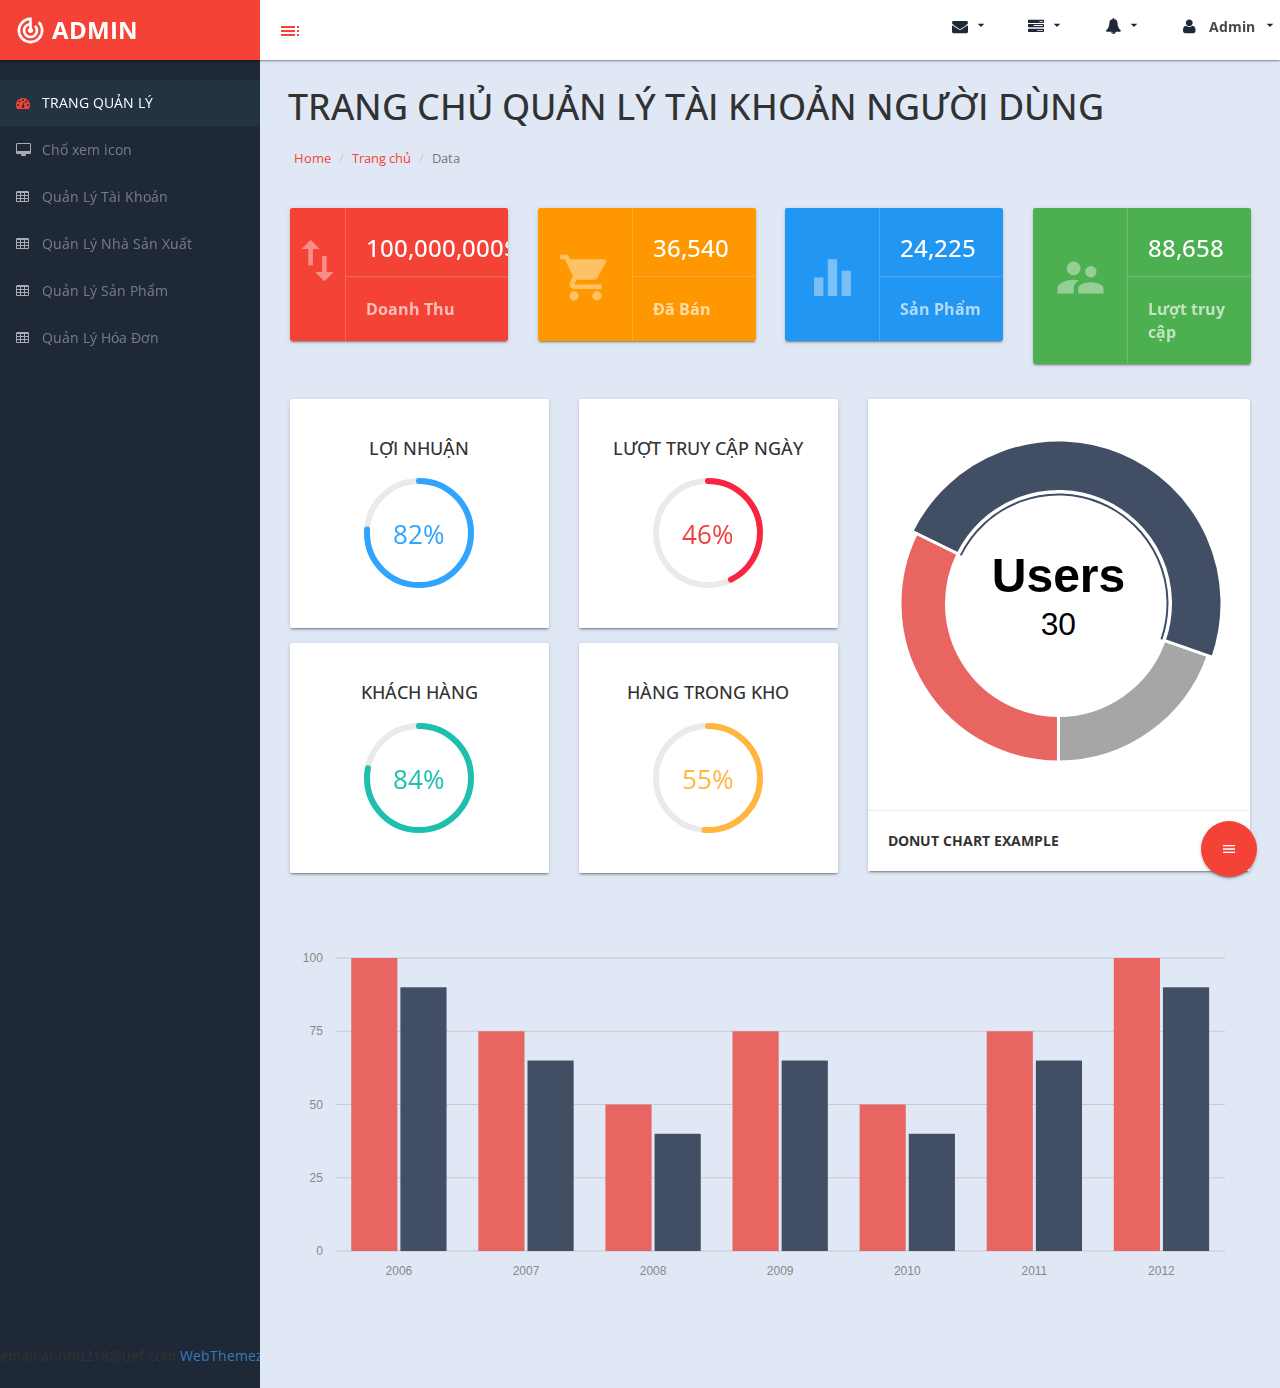
<file: Giao diện người dùng/index.html>
﻿<!DOCTYPE html>
<html xmlns="http://www.w3.org/1999/xhtml"> 
<head>
    <meta charset="utf-8" />
    <meta name="viewport" content="width=device-width, initial-scale=1.0" />
    <title>Admin</title> 
	<link href="https://fonts.googleapis.com/icon?family=Material+Icons" rel="stylesheet">
	<link rel="stylesheet" href="assets/materialize/css/materialize.min.css" media="screen,projection" />
    <!-- Bootstrap Styles-->
    <link href="assets/css/bootstrap.css" rel="stylesheet" />
    <!-- FontAwesome Styles-->
    <link href="assets/css/font-awesome.css" rel="stylesheet" />
    <!-- Morris Chart Styles-->
    <link href="assets/js/morris/morris-0.4.3.min.css" rel="stylesheet" />
    <!-- Custom Styles-->
    <link href="assets/css/custom-styles.css" rel="stylesheet" />
    <!-- Google Fonts-->
    <link href='http://fonts.googleapis.com/css?family=Open+Sans' rel='stylesheet' type='text/css' />
    <link rel="stylesheet" href="assets/js/Lightweight-Chart/cssCharts.css"> 
</head>

<body>
    <div id="wrapper">
        <nav class="navbar navbar-default top-navbar" role="navigation">
            <div class="navbar-header">
                <button type="button" class="navbar-toggle waves-effect waves-dark" data-toggle="collapse" data-target=".sidebar-collapse">
                    <span class="sr-only">Toggle navigation</span>
                    <span class="icon-bar"></span>
                    <span class="icon-bar"></span>
                    <span class="icon-bar"></span>
                </button>
                <a class="navbar-brand waves-effect waves-dark" href="index.html"><i class="large material-icons">track_changes</i> <strong>ADMIN</strong></a>
				
		<div id="sideNav" href=""><i class="material-icons dp48">toc</i></div>
            </div>

            <ul class="nav navbar-top-links navbar-right"> 
				<li><a class="dropdown-button waves-effect waves-dark" href="#!" data-activates="dropdown4"><i class="fa fa-envelope fa-fw"></i> <i class="material-icons right">arrow_drop_down</i></a></li>				
				<li><a class="dropdown-button waves-effect waves-dark" href="#!" data-activates="dropdown3"><i class="fa fa-tasks fa-fw"></i> <i class="material-icons right">arrow_drop_down</i></a></li>
				<li><a class="dropdown-button waves-effect waves-dark" href="#!" data-activates="dropdown2"><i class="fa fa-bell fa-fw"></i> <i class="material-icons right">arrow_drop_down</i></a></li>
				  <li><a class="dropdown-button waves-effect waves-dark" href="#!" data-activates="dropdown1"><i class="fa fa-user fa-fw"></i> <b>Admin</b> <i class="material-icons right">arrow_drop_down</i></a></li>
            </ul>
        </nav>
		<!-- Dropdown Structure -->
<ul id="dropdown1" class="dropdown-content">
<li><a href="#"><i class="fa fa-user fa-fw"></i> Thông tin cá nhân</a>
</li>
<li><a href="#"><i class="fa fa-gear fa-fw"></i> Cài đặt</a>
</li> 
<li><a href="#"><i class="fa fa-sign-out fa-fw"></i> Đăng Xuất</a>
</li>
</ul>
<ul id="dropdown2" class="dropdown-content w250">
  <li>
                                <div>
                                    <i class="fa fa-comment fa-fw"></i> New Comment
                                    <span class="pull-right text-muted small">4 min</span>
                                </div>
                            </a>
                        </li>
                        <li class="divider"></li>
                        <li>
                                <div>
                                    <i class="fa fa-twitter fa-fw"></i> 3 New Followers
                                    <span class="pull-right text-muted small">12 min</span>
                                </div>
                            </a>
                        </li>
                        <li class="divider"></li>
                        <li>
                                <div>
                                    <i class="fa fa-envelope fa-fw"></i> Message Sent
                                    <span class="pull-right text-muted small">4 min</span>
                                </div>
                            </a>
                        </li>
                        <li class="divider"></li>
                        <li>
                                <div>
                                    <i class="fa fa-tasks fa-fw"></i> New Task
                                    <span class="pull-right text-muted small">4 min</span>
                                </div>
                            </a>
                        </li>
                        <li class="divider"></li>
                        <li>
                                <div>
                                    <i class="fa fa-upload fa-fw"></i> Server Rebooted
                                    <span class="pull-right text-muted small">4 min</span>
                                </div>
                            </a>
                        </li>
                        <li class="divider"></li>
                        <li>
                            <a class="text-center" href="#">
                                <strong>See All Alerts</strong>
                                <i class="fa fa-angle-right"></i>
                            </a>
                        </li>
</ul>
<ul id="dropdown3" class="dropdown-content dropdown-tasks w250">
<li>
		<a href="#">
			<div>
				<p>
					<strong>Task 1</strong>
					<span class="pull-right text-muted">60% Complete</span>
				</p>
				<div class="progress progress-striped active">
					<div class="progress-bar progress-bar-success" role="progressbar" aria-valuenow="60" aria-valuemin="0" aria-valuemax="100" style="width: 60%">
						<span class="sr-only">60% Complete (success)</span>
					</div>
				</div>
			</div>
		</a>
	</li>
	<li class="divider"></li>
	<li>
		<a href="#">
			<div>
				<p>
					<strong>Task 2</strong>
					<span class="pull-right text-muted">28% Complete</span>
				</p>
				<div class="progress progress-striped active">
					<div class="progress-bar progress-bar-info" role="progressbar" aria-valuenow="28" aria-valuemin="0" aria-valuemax="100" style="width: 28%">
						<span class="sr-only">28% Complete</span>
					</div>
				</div>
			</div>
		</a>
	</li>
	<li class="divider"></li>
	<li>
		<a href="#">
			<div>
				<p>
					<strong>Task 3</strong>
					<span class="pull-right text-muted">60% Complete</span>
				</p>
				<div class="progress progress-striped active">
					<div class="progress-bar progress-bar-warning" role="progressbar" aria-valuenow="60" aria-valuemin="0" aria-valuemax="100" style="width: 60%">
						<span class="sr-only">60% Complete (warning)</span>
					</div>
				</div>
			</div>
		</a>
	</li>
	<li class="divider"></li>
	<li>
		<a href="#">
			<div>
				<p>
					<strong>Task 4</strong>
					<span class="pull-right text-muted">85% Complete</span>
				</p>
				<div class="progress progress-striped active">
					<div class="progress-bar progress-bar-danger" role="progressbar" aria-valuenow="85" aria-valuemin="0" aria-valuemax="100" style="width: 85%">
						<span class="sr-only">85% Complete (danger)</span>
					</div>
				</div>
			</div>
		</a>
	</li>
	<li class="divider"></li>
	<li>
</ul>   
<ul id="dropdown4" class="dropdown-content dropdown-tasks w250 taskList">
  <li>
                                <div>
                                    <strong>John Doe</strong>
                                    <span class="pull-right text-muted">
                                        <em>Today</em>
                                    </span>
                                </div>
                                <p>Lorem Ipsum has been the industry's standard dummy text ever since the 1500s...</p>
                            </a>
                        </li>
                        <li class="divider"></li>
                        <li>
                                <div>
                                    <strong>John Smith</strong>
                                    <span class="pull-right text-muted">
                                        <em>Yesterday</em>
                                    </span>
                                </div>
                                <p>Lorem Ipsum has been the industry's standard dummy text ever since an kwilnw...</p>
                            </a>
                        </li>
                        <li class="divider"></li>
                        <li>
                            <a href="#">
                                <div>
                                    <strong>John Smith</strong>
                                    <span class="pull-right text-muted">
                                        <em>Yesterday</em>
                                    </span>
                                </div>
                                <p>Lorem Ipsum has been the industry's standard dummy text ever since the...</p>
                            </a>
                        </li>
                        <li class="divider"></li>
                        <li>
                            <a class="text-center" href="#">
                                <strong>Read All Messages</strong>
                                <i class="fa fa-angle-right"></i>
                            </a>
                        </li>
</ul>  
	   <!--/. NAV TOP  -->
        <nav class="navbar-default navbar-side" role="navigation">
            <div class="sidebar-collapse">
                <ul class="nav" id="main-menu">

                    <li>
                        <a class="active-menu waves-effect waves-dark" href="index.html"><i class="fa fa-dashboard"></i> TRANG QUẢN LÝ </a>
                    </li>
                    <li>
                        <a href="ui-elements.html" class="waves-effect waves-dark"><i class="fa fa-desktop"></i> Chổ xem icon</a>
                    </li>
                    <!-- trang dữ liệu kiểu biểu đồ bản -->
				<!-- 	<li>
                        <a href="chart.html" class="waves-effect waves-dark"><i class="fa fa-bar-chart-o"></i> Charts</a>
                    </li>
                     -->

                     <!-- trang table and panels -->
                    <!-- <li>
                        <a href="tab-panel.html" class="waves-effect waves-dark"><i class="fa fa-qrcode"></i> Tabs & Panels</a>
                    </li>
                     -->


                    <li>
                        <a href="quanlytaikhoan.html" class="waves-effect waves-dark"><i class="fa fa-table"></i> Quản Lý Tài Khoản</a>
                    </li>

                    <li>
                        <a href="quanlynhasanxuat.html" class="waves-effect waves-dark"><i class="fa fa-table"></i> Quản Lý Nhà Sản Xuất </a>
                    </li>

                    <li>
                        <a href="quanlysanpham.html" class="waves-effect waves-dark"><i class="fa fa-table"></i> Quản Lý Sản Phẩm</a>
                    </li>
                    <li>
                        <a href="quanlyhoadon.html" class="waves-effect waves-dark"><i class="fa fa-table"></i> Quản Lý Hóa Đơn</a>
                    </li>
                    

                    <!-- trang form -->

                   <!--  <li>
                        <a href="form.html" class="waves-effect waves-dark"><i class="fa fa-edit"></i> Forms </a>
                    </li> -->



 						<!-- TRANG DẠNG SỔ XUỐNG -->
<!-- 
                    <li>
                        <a href="#" class="waves-effect waves-dark"><i class="fa fa-sitemap"></i> Multi-Level Dropdown<span class="fa arrow"></span></a>
                        <ul class="nav nav-second-level">
                            <li>
                                <a href="#">Second Level Link</a>
                            </li>
                            <li>
                                <a href="#">Second Level Link</a>
                            </li>
                            <li>
                                <a href="#">Second Level Link<span class="fa arrow"></span></a>
                                <ul class="nav nav-third-level">
                                    <li>
                                        <a href="#">Third Level Link</a>
                                    </li>
                                    <li>
                                        <a href="#">Third Level Link</a>
                                    </li>
                                    <li>
                                        <a href="#">Third Level Link</a>
                                    </li>

                                </ul>

                            </li>
                        </ul>
                    </li> -->



                   	<!-- trang trống dùng để thêm tính năng nếu cần -->
                    <!-- <li>
                        <a href="empty.html" class="waves-effect waves-dark"><i class="fa fa-fw fa-file"></i> TRANG TRỐNG</a>
                    </li> -->
                </ul>

            </div>

        </nav>
        <!-- /. NAV SIDE  -->
      
		<div id="page-wrapper">
		  <div class="header"> 
                        <h1 class="page-header">
                           TRANG CHỦ QUẢN LÝ TÀI KHOẢN NGƯỜI DÙNG
                        </h1>
						<ol class="breadcrumb">
					  <li><a href="#">Home</a></li>
					  <li><a href="#">Trang chủ</a></li>
					  <li class="active">Data</li>
					</ol> 
									
		</div>
            <div id="page-inner">

			<div class="dashboard-cards"> 
                <div class="row">
                    <div class="col-xs-12 col-sm-6 col-md-3">
					
						<div class="card horizontal cardIcon waves-effect waves-dark">
						<div class="card-image red">
						<i class="material-icons dp48">import_export</i>
						</div>
						<div class="card-stacked red">
						<div class="card-content">
						<h3>100,000,000$</h3> 
						</div>
						<div class="card-action">
						<strong>Doanh Thu</strong>
						</div>
						</div>
						</div>
	 
                    </div>
                    <div class="col-xs-12 col-sm-6 col-md-3">
					
						<div class="card horizontal cardIcon waves-effect waves-dark">
						<div class="card-image orange">
						<i class="material-icons dp48">shopping_cart</i>
						</div>
						<div class="card-stacked orange">
						<div class="card-content">
						<h3>36,540</h3> 
						</div>
						<div class="card-action">
						<strong>Đã Bán</strong>
						</div>
						</div>
						</div> 
                    </div>
                    <div class="col-xs-12 col-sm-6 col-md-3">
					
							<div class="card horizontal cardIcon waves-effect waves-dark">
						<div class="card-image blue">
						<i class="material-icons dp48">equalizer</i>
						</div>
						<div class="card-stacked blue">
						<div class="card-content">
						<h3>24,225</h3> 
						</div>
						<div class="card-action">
						<strong>Sản Phẩm</strong>
						</div>
						</div>
						</div> 
						 
                    </div>
                    <div class="col-xs-12 col-sm-6 col-md-3">
					
					<div class="card horizontal cardIcon waves-effect waves-dark">
						<div class="card-image green">
						<i class="material-icons dp48">supervisor_account</i>
						</div>
						<div class="card-stacked green">
						<div class="card-content">
						<h3>88,658</h3> 
						</div>
						<div class="card-action">
						<strong>Lượt truy cập</strong>
						</div>
						</div>
						</div> 
						 
                    </div>
                </div>
			   </div>
				<!-- /. ROW  --> 
				<div class="row">
					<div class="col-xs-12 col-sm-12 col-md-7"> 
					<div class="cirStats">
						  	<div class="row">
								<div class="col-xs-12 col-sm-6 col-md-6"> 
										<div class="card-panel text-center">
											<h4>Lợi Nhuận</h4>
											<div class="easypiechart" id="easypiechart-blue" data-percent="82" ><span class="percent">82%</span>
											</div> 
										</div>
								</div>
								<div class="col-xs-12 col-sm-6 col-md-6"> 
										<div class="card-panel text-center">
											<h4>lượt truy cập ngày</h4>
											<div class="easypiechart" id="easypiechart-red" data-percent="46" ><span class="percent">46%</span>
											</div>
										</div>
								</div>
								<div class="col-xs-12 col-sm-6 col-md-6"> 
										<div class="card-panel text-center">
											<h4>Khách hàng</h4>
											<div class="easypiechart" id="easypiechart-teal" data-percent="84" ><span class="percent">84%</span>
											</div> 
										</div>
								</div>
								<div class="col-xs-12 col-sm-6 col-md-6"> 
										<div class="card-panel text-center">
											<h4>Hàng trong kho</h4>
											<div class="easypiechart" id="easypiechart-orange" data-percent="55" ><span class="percent">55%</span>
											</div>
										</div>
								</div>  
							</div>
						</div>							
						</div><!--/.row-->
						<div class="col-xs-12 col-sm-12 col-md-5"> 
						     <div class="row">
									<div class="col-xs-12"> 
									<div class="card">
										<div class="card-image donutpad">
										  <div id="morris-donut-chart"></div>
										</div> 
										<div class="card-action">
										  <b>Donut Chart Example</b>
										</div>
									</div>	
								</div>
							 </div>
						</div>
					</div>
					
		 
				<div class="col-md-5"> 
						<div class="card">
						<div class="card-image">
						
						</div> 
						</div>
						</div>
						
					  <div id="morris-bar-chart"></div>	
				

               
				<div class="row">
				<div class="col-md-12">
				</div>		
				</div> 	
                <!-- /. ROW  -->
         
	<div class="card">
	</li>
  </ul>
					 </div>  
					</div>	 
					
                       

                    </div>
                </div>
                <!-- /. ROW  -->
			   <div class="fixed-action-btn horizontal click-to-toggle">
    <a class="btn-floating btn-large red">
      <i class="material-icons">menu</i>
    </a>
    <ul>
      <li><a class="btn-floating red"><i class="material-icons">track_changes</i></a></li>
      <li><a class="btn-floating yellow darken-1"><i class="material-icons">format_quote</i></a></li>
      <li><a class="btn-floating green"><i class="material-icons">publish</i></a></li>
      <li><a class="btn-floating blue"><i class="material-icons">attach_file</i></a></li>
    </ul>
  </div>
		
				<footer>
					<p>email:anhnd218@uef.com <a href="https://webthemez.com/admin-template/">WebThemez.com</a></p>
				
        
				</footer>
            </div>
            <!-- /. PAGE INNER  -->
        </div>
        <!-- /. PAGE WRAPPER  -->
    </div>
    <!-- /. WRAPPER  -->
    <!-- JS Scripts-->
    <!-- jQuery Js -->
    <script src="assets/js/jquery-1.10.2.js"></script>
	
	<!-- Bootstrap Js -->
    <script src="assets/js/bootstrap.min.js"></script>
	
	<script src="assets/materialize/js/materialize.min.js"></script>
	
    <!-- Metis Menu Js -->
    <script src="assets/js/jquery.metisMenu.js"></script>
    <!-- Morris Chart Js -->
    <script src="assets/js/morris/raphael-2.1.0.min.js"></script>
    <script src="assets/js/morris/morris.js"></script>
	
	
	<script src="assets/js/easypiechart.js"></script>
	<script src="assets/js/easypiechart-data.js"></script>
	
	 <script src="assets/js/Lightweight-Chart/jquery.chart.js"></script>
	
    <!-- Custom Js -->
    <script src="assets/js/custom-scripts.js"></script> 
 

</body>

</html>
</file>
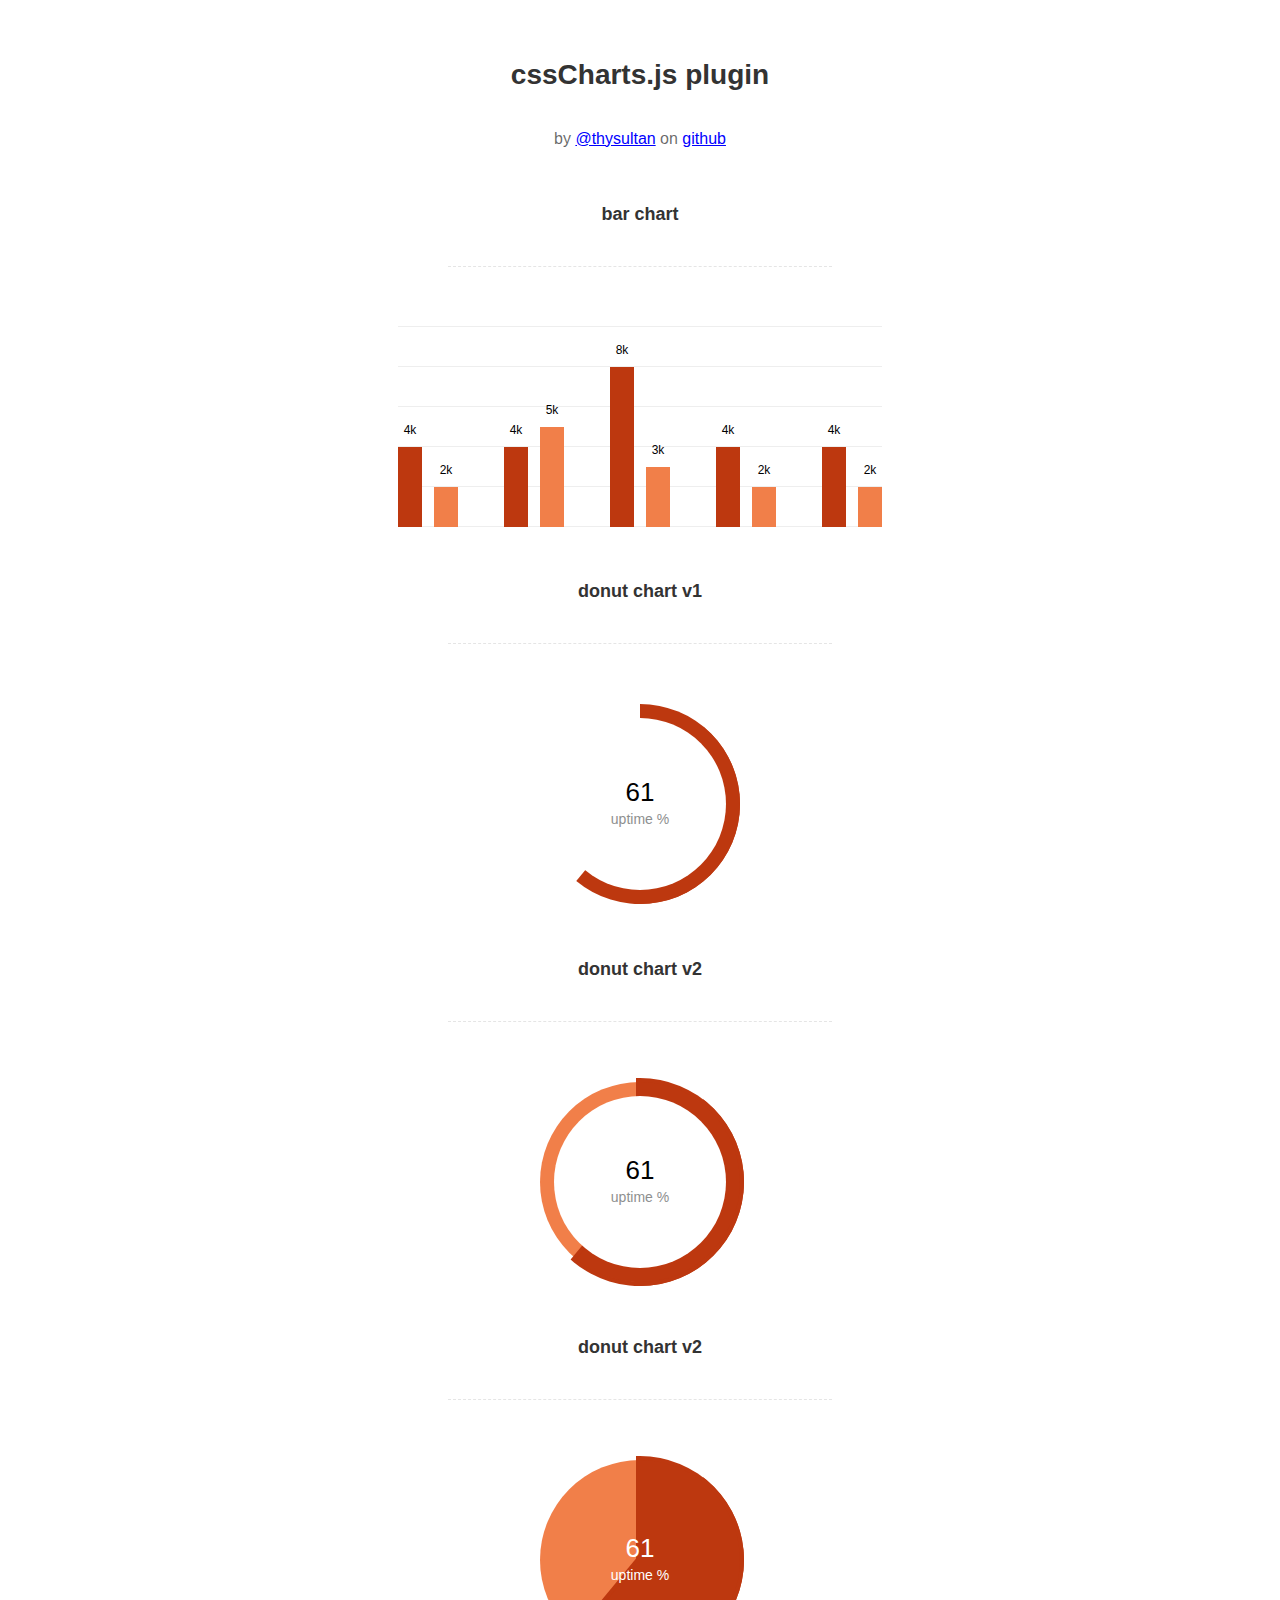
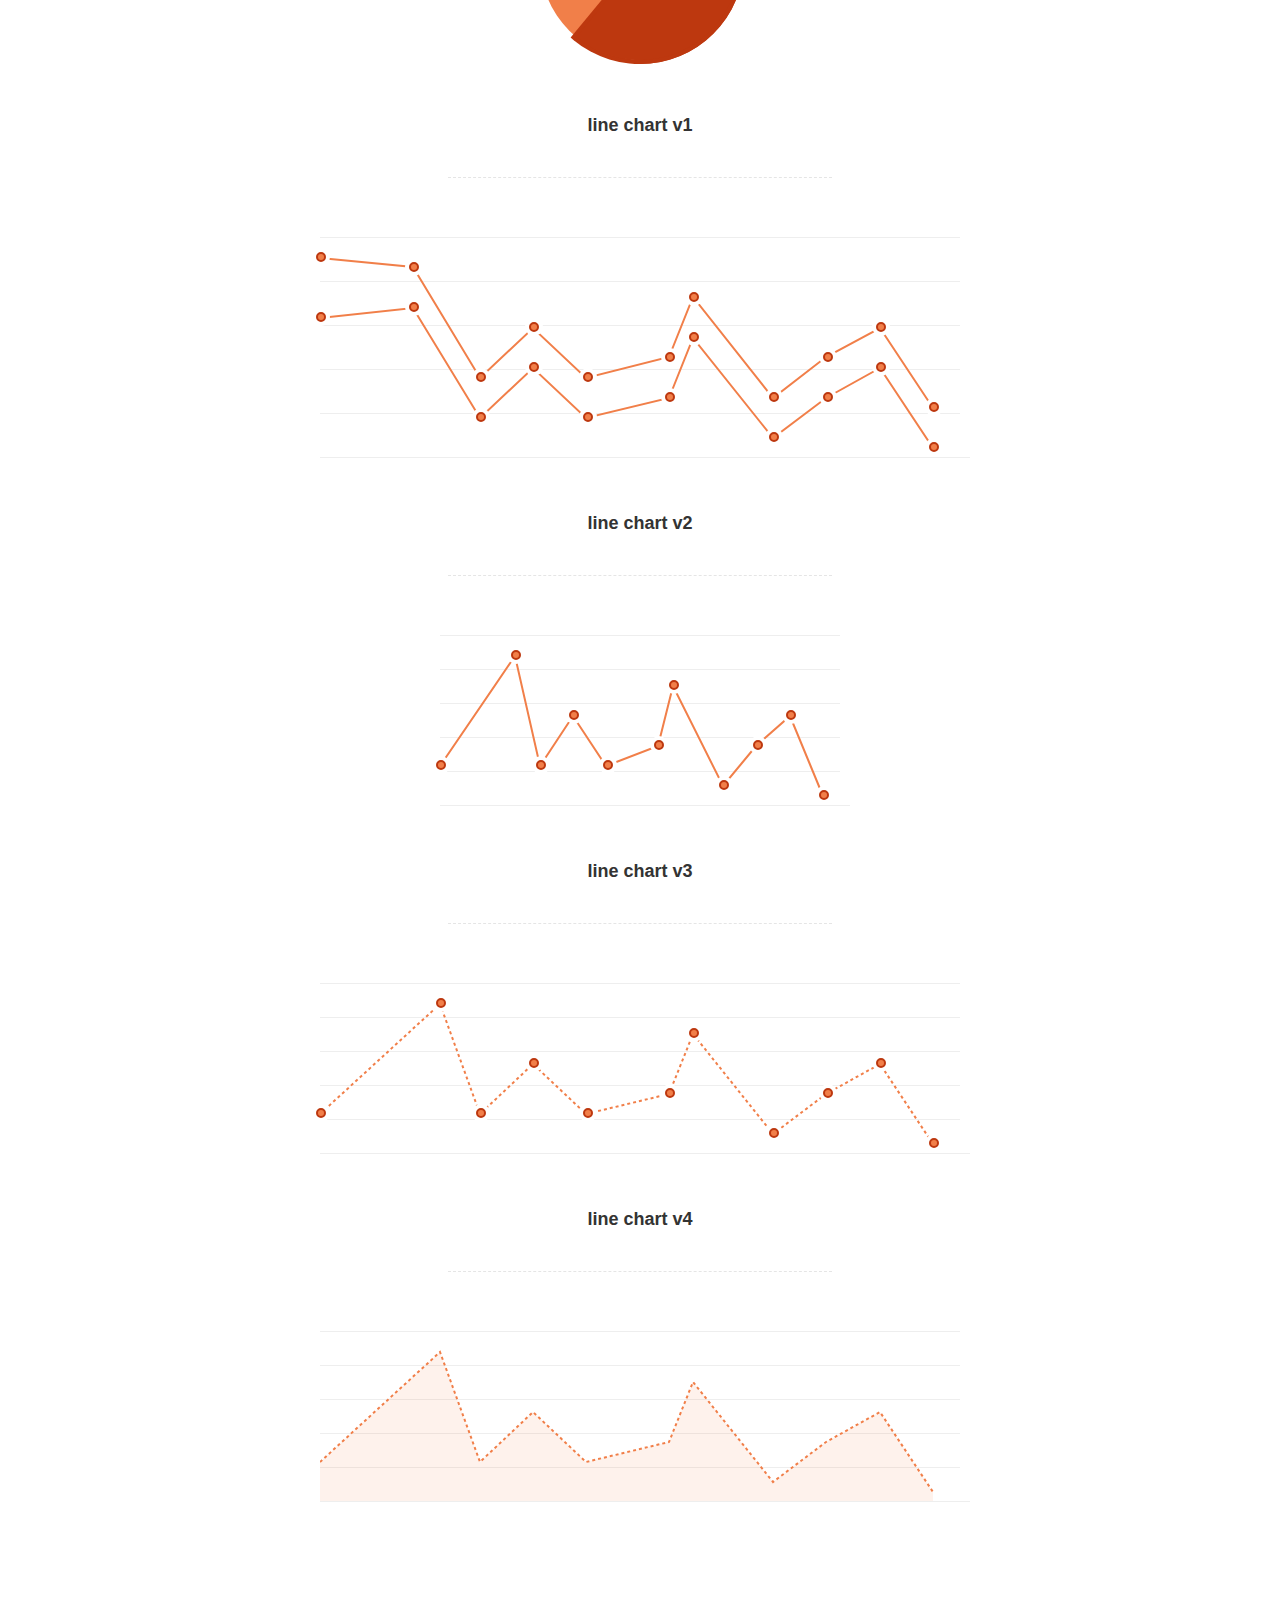
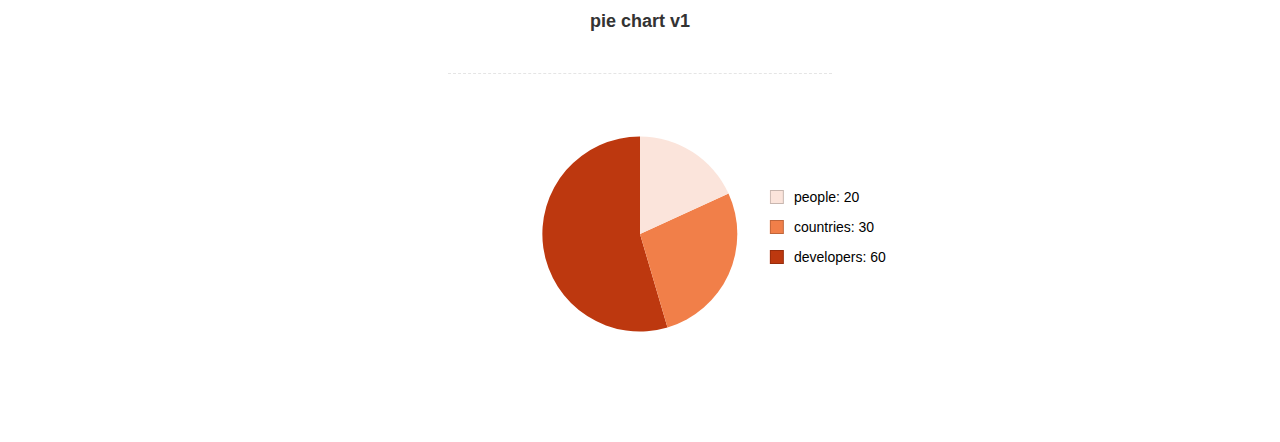
<file: Giao diện người dùng/assets/js/Lightweight-Chart/index.html>
<!doctype html>
<html>
    <head>
        <meta charset="utf-8">
        <meta name="description" content="A jquery plugin to create simple donut, bar or line charts with dom nodes, style with css.">
        <meta name="viewport" content="width=device-width, initial-scale=1">
        <title>cssCharts.js - jquery css charts</title>
        <script src="https://ajax.googleapis.com/ajax/libs/jquery/2.1.3/jquery.min.js"></script>

        <link rel="stylesheet" href="cssCharts.css">
        <script src="jquery.chart.js"></script>

        <style>
          /* page specific styles*/
          h1{text-align:center;font-family:sans-serif;font-size:28px;color:#333;padding:40px 0 0 0;}
          h2{text-align:center;font-family:sans-serif;font-size:18px;color:#333;padding:40px 0 0 0;}
          hr{width:60%;height:1px;background:none;border:none;border-bottom:1px dashed rgba(0,0,0,0.1);outline:none;margin:40px auto 60px auto;}

          .desc p{text-align:center;font-size:16px;color:rgba(0,0,0,0.6);padding:20px 0 0 0;font-family:sans-serif;}
          .desc a{color:blue;}
          .wrap{margin:0 auto;width:640px;padding-bottom:100px;}
          #line{width:400px;}
          /* page specific styles*/
        </style>
    </head>
    <body>
      <div class="wrap">

        <div class="desc">
          <h1>cssCharts.js plugin</h1><p>by
          <a href="http://twitter.com/thysultan">@thysultan</a> on
          <a href="https://github.com/sultantarimo/cssCharts.js">github</a>
        </p>
        </div>

        <h2>bar chart</h2>
        <hr>

        <div class="chart">
            <ul class="bar-chart" data-bars="[4,2],[4,5],[8,3],[4,2],[4,2]" data-max="10" data-unit="k" data-width="24"></ul>
        </div>
        <!-- data max is the 100% point of the graph -->
        <!-- set data-grid to 0 for no grid -->
        <!-- data-width is the individual bars width -->

        <h2>donut chart v1</h2>
        <hr>

        <div class="chart">
          <div class="donut-chart" data-percent="0.61" data-title="uptime %"></div>
        </div>

        <h2>donut chart v2</h2>
        <hr>

        <div class="chart">
          <div class="donut-chart fill" data-percent="0.61" data-title="uptime %"></div>
        </div>

        <h2>donut chart v2</h2>
        <hr>

        <div class="chart">
          <div class="donut-chart pie-chart fill" data-percent="0.61" data-title="uptime %"></div>
        </div>
        <!-- pie-chart class for pie chart -->
        <!-- fill class for default donut fill enabled-->

        <h2>line chart v1</h2>
        <hr>

        <div class="chart">
          <ul data-cord="[[0,70,120,160,200,262,280,340,380,420,460],[140,150,40,90,40,60,120,20,60,90,10]],[[0,70,120,160,200,262,280,340,380,420,460],[200,190,80,130,80,100,160,60,100,130,50]]"  class="line-chart"></ul>
        </div>
        <!-- multiple graphs [[x cords],[y cords]] [[x cords],[y cords]] -->

        <h2>line chart v2</h2>
        <hr>

        <div class="chart" id="line">
          <ul data-cord="[0,90,120,160,200,262,280,340,380,420,460],[40,150,40,90,40,60,120,20,60,90,10]" class="line-chart"></ul>
        </div>

        <h2>line chart v3</h2>
        <hr>

        <div class="chart dotted">
          <ul data-cord="[0,90,120,160,200,262,280,340,380,420,460],[40,150,40,90,40,60,120,20,60,90,10]" class="line-chart"></ul>
        </div>

        <h2>line chart v4</h2>
        <hr>

        <div class="chart dotted">
          <ul data-cord="[0,90,120,160,200,262,280,340,380,420,460],[40,150,40,90,40,60,120,20,60,90,10]" data-fill="1" class="line-chart no-points"></ul>
        </div>
        <!-- single graph [x cords],[y cords] -->


        <br><br><br>
        <h2>pie chart v1</h2>
        <hr>

        <div class="chart">
          <div class="pie-thychart" data-set='[["people", 20], ["countries",30], ["developers",60]]' data-colors="#FBE4DB,#F17F49,#BD380F"></div>
        </div>

      </div>

      <script>
        $(function() {
            $('.bar-chart').cssCharts({type:"bar"});
            $('.donut-chart').cssCharts({type:"donut"}).trigger('show-donut-chart');
            $('.line-chart').cssCharts({type:"line"});

            $('.pie-thychart').cssCharts({type:"pie"});
        });
      </script>
    </body>
</html>
</file>
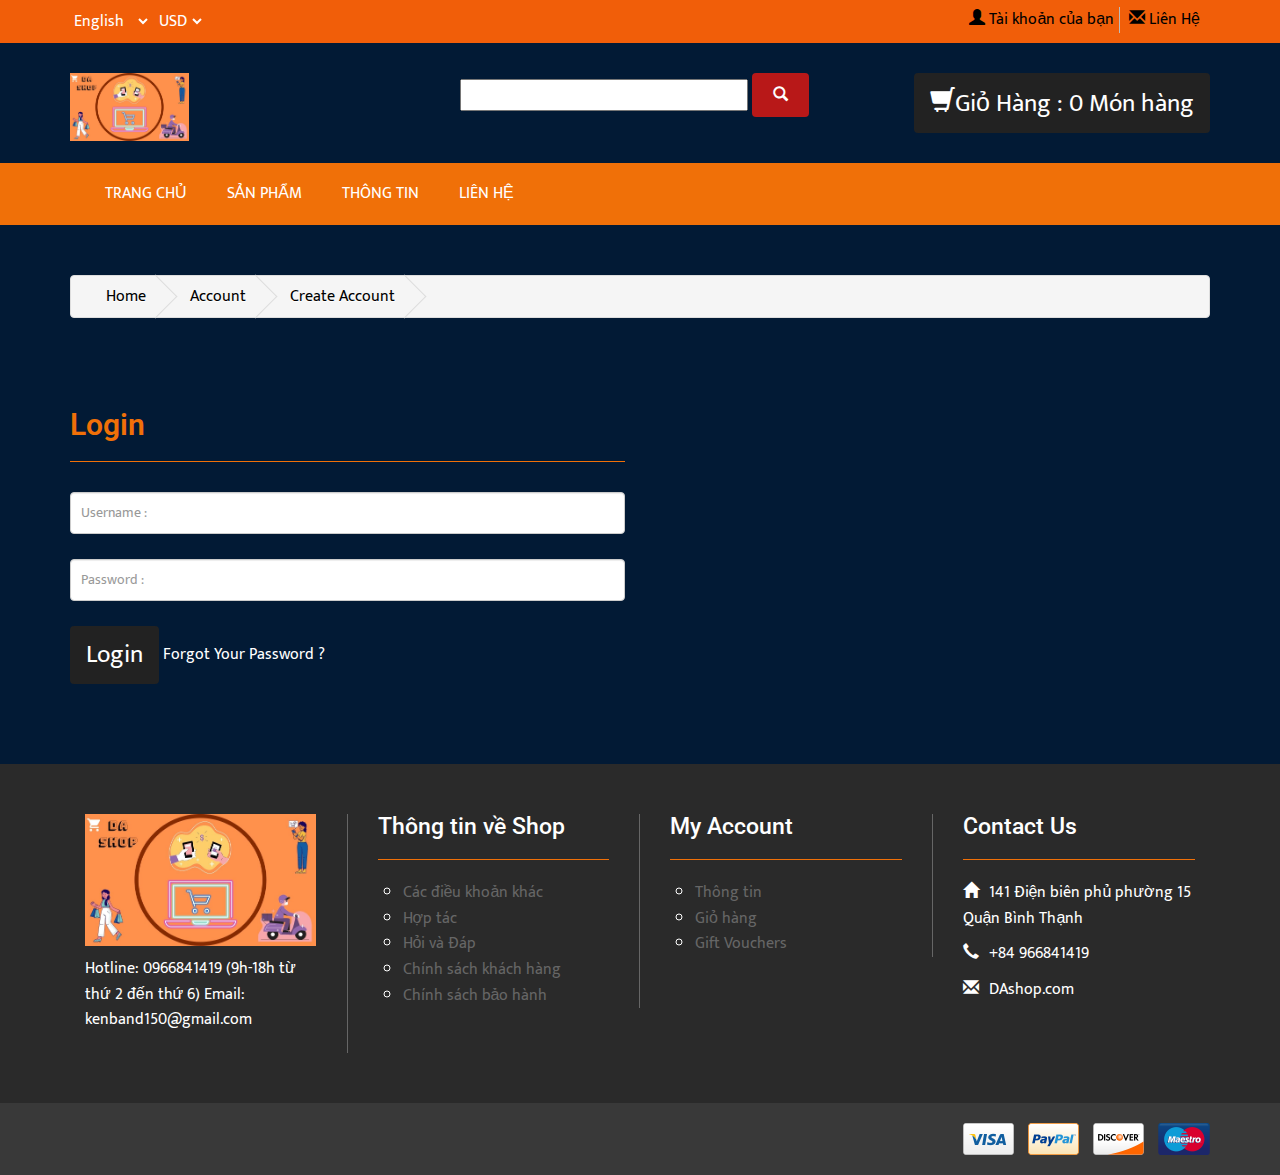
<file: account.html>
<!DOCTYPE html>
<html lang="en">
<head>
    <meta charset="utf-8" />
    <meta http-equiv="X-UA-Compatible" content="IE=edge" />
    <meta name="viewport" content="width=device-width, initial-scale=1" />
    <meta name="author" content="http://www.365bootstrap.com">
	
    <title>DA SHOP</title>
	
    <!-- Bootstrap Core CSS -->
    <link rel="stylesheet" href="css/bootstrap.min.css"  type="text/css">
	
	<!-- Custom CSS -->
    <link rel="stylesheet" href="css/style.css">
	
	
	<!-- Custom Fonts -->
    <link rel="stylesheet" href="font-awesome/css/font-awesome.min.css"  type="text/css">
    <link rel="stylesheet" href="fonts/font-slider.css" type="text/css">
	
	<!-- jQuery and Modernizr-->
	<script src="js/jquery-2.1.1.js"></script>
	
	<!-- Core JavaScript Files -->  	 
    <script src="js/bootstrap.min.js"></script>
	
	<!-- HTML5 Shim and Respond.js IE8 support of HTML5 elements and media queries -->
    <!-- WARNING: Respond.js doesn't work if you view the page via file:// -->
    <!--[if lt IE 9]>
        <script src="js/html5shiv.js"></script>
        <script src="js/respond.min.js"></script>
    <![endif]-->
</head>

<body>
	<!--Top-->
	<nav id="top">
		<div class="container">
			<div class="row">
				<div class="col-xs-6">
					<select class="language">
						<option value="English" selected>English</option>
						<option value="France">France</option>
						<option value="Germany">Germany</option>
					</select>
					<select class="currency">
						<option value="USD" selected>USD</option>
						<option value="EUR">EUR</option>
						<option value="DDD">DDD</option>
					</select>
				</div>
				<div class="col-xs-6">
					<ul class="top-link">
						<li><a href="account.html"><span class="glyphicon glyphicon-user"></span> Tài khoản của bạn</a></li>
						<li><a href="contact.html"><span class="glyphicon glyphicon-envelope"></span> Liên Hệ</a></li>
					</ul>
				</div>
			</div>
		</div>
	</nav>
	<!--Header-->
	<header class="container">
		<div class="row">
			<div class="col-md-4">
				<div id="logo"><img src="images/DA_SHOP.jpg" /></div>
			</div>
			<div class="col-md-4">
				<form class="form-search">  
					<input type="text" class="input-medium search-query">  
					<button type="submit" class="btn"><span class="glyphicon glyphicon-search"></span></button>  
				</form>
			</div>
			<div class="col-md-4">
				<div id="cart"><a class="btn btn-1" href="cart.html"><span class="glyphicon glyphicon-shopping-cart"></span>Giỏ Hàng : 0 Món hàng</a></div>
			</div>
		</div>
	</header>
	<!--Navigation-->
   <nav id="menu" class="navbar">
		<div class="container">
			<div class="navbar-header"><span id="heading" class="visible-xs">Categories</span>
			  <button type="button" class="btn btn-navbar navbar-toggle" data-toggle="collapse" data-target=".navbar-ex1-collapse"><i class="fa fa-bars"></i></button>
			</div>
			<div class="collapse navbar-collapse navbar-ex1-collapse">
				<ul class="nav navbar-nav">
					<li><a href="index.html">Trang Chủ</a></li>
					<li><a href="shopnow.html">Sản Phẩm</a></li>
					<li><a href="thongtin.html">Thông Tin</a></li>
					<li><a href="contact.html">Liên Hệ</a></li>
				</ul>	
			</div>
		</div>
	</nav>
	<!--//////////////////////////////////////////////////-->
	<!--///////////////////Account Page///////////////////-->
	<!--//////////////////////////////////////////////////-->
	<div id="page-content" class="single-page">
		<div class="container">
			<div class="row">
				<div class="col-lg-12">
					<ul class="breadcrumb" >
						<li><a href="index.html" >Home</a></li>
						<li><a href="account.html" >Account</a></li>
						<li><a href="Create Account.html" >Create Account</a></li>
					</ul>
				</div>
			</div>
			<div class="row">
				<div class="col-md-6">
					<div class="heading"><h2>Login</h2></div>
					<form name="form1" id="ff1" method="post" action="login.php">
						<div class="form-group">
							<input type="text" class="form-control" placeholder="Username :" name="username" id="username" required>
						</div>
						<div class="form-group">
							<input type="password" class="form-control" placeholder="Password :" name="email" id="email" required>
						</div>
						<button type="submit" class="btn btn-1" name="login" id="login">Login</button>
						<a href="#" style="color: white">Forgot Your Password ?</a>
					</form>
				</div>
				
			</div>
		</div>
	</div>
	<footer>
		<div class="container">
			<div class="wrap-footer">
				<div class="row">
					<div class="col-md-3 col-footer footer-1">
						<img src="images/DA_SHOP.jpg" />
						<p>Hotline: 0966841419
                           (9h-18h từ thứ 2 đến thứ 6)
                           Email: kenband150@gmail.com</p>
					</div>
					<div class="col-md-3 col-footer footer-2">
						<div class="heading"><h4>Thông tin về Shop</h4>
						</div>
						<ul>
							<li><a href="#">Các điều khoản khác</a></li>
							<li><a href="#">Hợp tác</a></li>
							<li><a href="#">Hỏi và Đáp</a></li>
							<li><a href="#">Chính sách khách hàng</a></li>
							<li><a href="#">Chính sách bảo hành</a></li>
						</ul>
					</div>
					<div class="col-md-3 col-footer footer-3">
						<div class="heading"><h4>My Account</h4></div>
						<ul>
							<li><a href="account.html">Thông tin</a></li>
							<li><a href="cart.html">Giỏ hàng</a></li>
							<li><a href="account.html">Gift Vouchers</a></li>							
						</ul>
					</div>
					<div class="col-md-3 col-footer footer-4">
						<div class="heading"><h4>Contact Us</h4></div>
						<ul>
							<li><span class="glyphicon glyphicon-home"></span>141 Điện biên phủ phường 15 Quận Bình Thạnh </li>
							<li><span class="glyphicon glyphicon-earphone"></span>+84 966841419</li>
							<li><span class="glyphicon glyphicon-envelope"></span>DAshop.com</li>
						</ul>
					</div>
				</div>
			</div>
		</div>
		<div class="copyright">
			<div class="container">
				<div class="row">
					<div class="col-md-6">
					</div>
					<div class="col-md-6">
						<div class="pull-right">
							<ul>
								<li><img src="images/visa-curved-32px.png" /></li>
								<li><img src="images/paypal-curved-32px.png" /></li>
								<li><img src="images/discover-curved-32px.png" /></li>
								<li><img src="images/maestro-curved-32px.png" /></li>
							</ul>
						</div>
					</div>
				</div>
			</div>
		</div>
	</footer>
</body>
</html>
</file>
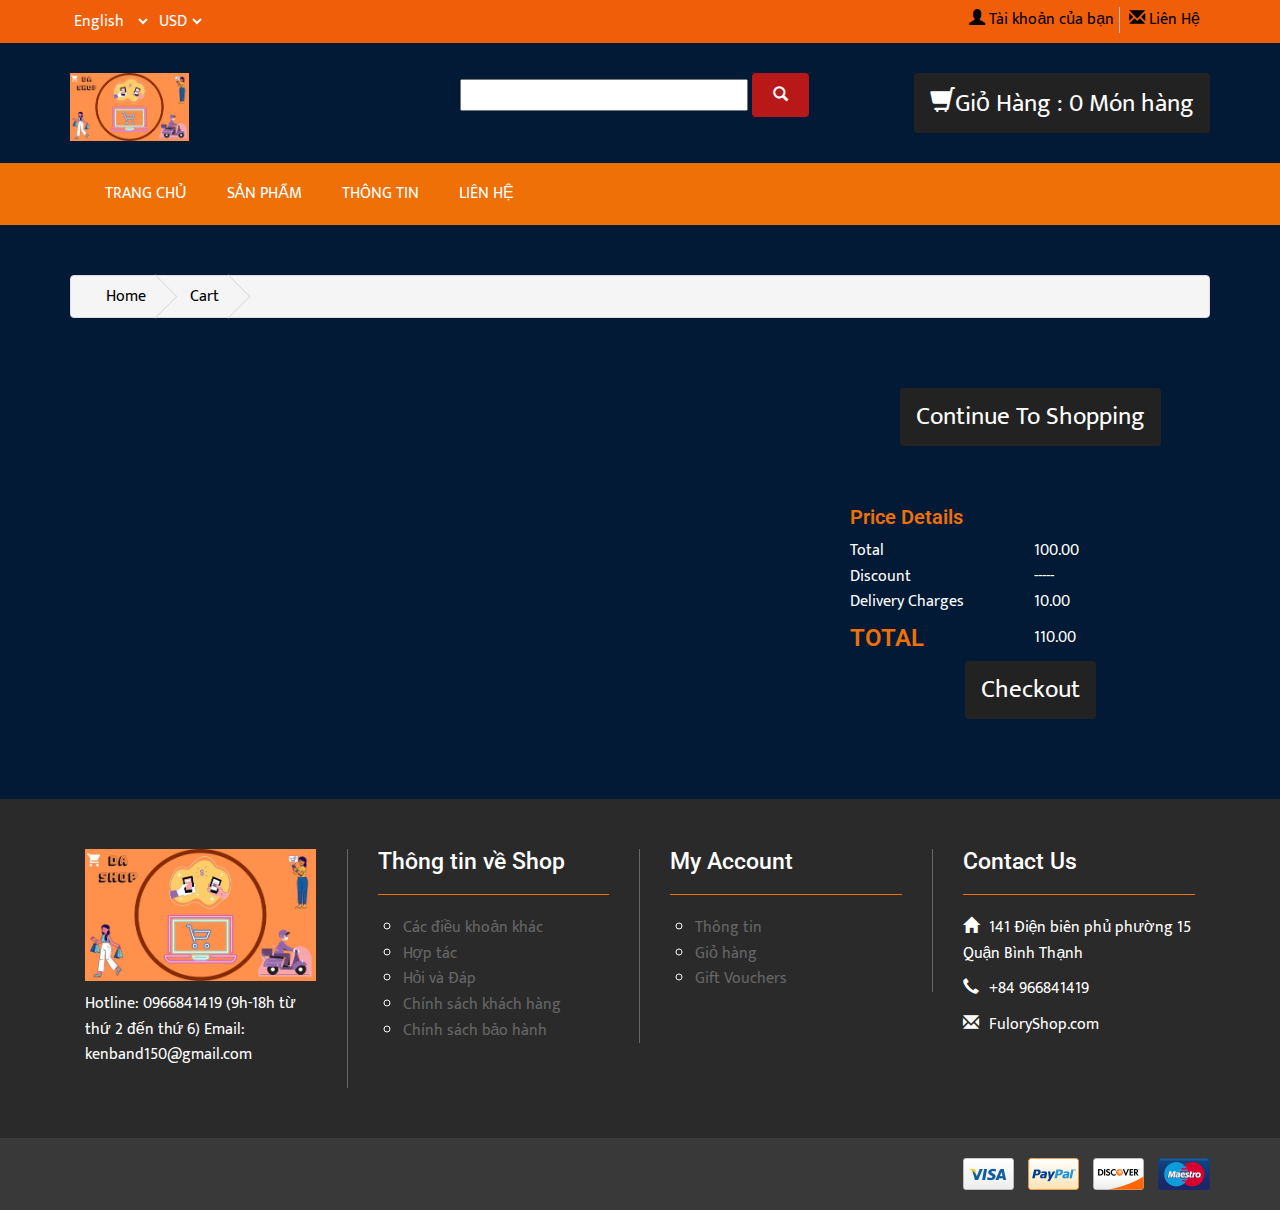
<file: cart.html>
<!DOCTYPE html>
<html lang="en">
<head>
    <meta charset="utf-8" />
    <meta http-equiv="X-UA-Compatible" content="IE=edge" />
    <meta name="viewport" content="width=device-width, initial-scale=1" />
    <meta name="author" content="http://www.365bootstrap.com">
	
    <title>DA SHOP</title>
	
    <!-- Bootstrap Core CSS -->
    <link rel="stylesheet" href="css/bootstrap.min.css"  type="text/css">
	
	<!-- Custom CSS -->
    <link rel="stylesheet" href="css/style.css">
	
	
	<!-- Custom Fonts -->
    <link rel="stylesheet" href="font-awesome/css/font-awesome.min.css"  type="text/css">
    <link rel="stylesheet" href="fonts/font-slider.css" type="text/css">
	
	<!-- jQuery and Modernizr-->
	<script src="js/jquery-2.1.1.js"></script>
	
	<!-- Core JavaScript Files -->  	 
    <script src="js/bootstrap.min.js"></script>
	
	<!-- HTML5 Shim and Respond.js IE8 support of HTML5 elements and media queries -->
    <!-- WARNING: Respond.js doesn't work if you view the page via file:// -->
    <!--[if lt IE 9]>
        <script src="js/html5shiv.js"></script>
        <script src="js/respond.min.js"></script>
    <![endif]-->
</head>
<body>
	<!--Top-->
	<nav id="top">
		<div class="container">
			<div class="row">
				<div class="col-xs-6">
					<select class="language">
						<option value="English" selected>English</option>
						<option value="France">France</option>
						<option value="Germany">Germany</option>
					</select>
					<select class="currency">
						<option value="USD" selected>USD</option>
						<option value="EUR">EUR</option>
						<option value="DDD">DDD</option>
					</select>
				</div>
				<div class="col-xs-6">
					<ul class="top-link">
						<li><a href="account.html"><span class="glyphicon glyphicon-user"></span> Tài khoản của bạn</a></li>
						<li><a href="contact.html"><span class="glyphicon glyphicon-envelope"></span> Liên Hệ</a></li>
					</ul>
				</div>
			</div>
		</div>
	</nav>
	<!--Header-->
	<header class="container">
		<div class="row">
			<div class="col-md-4">
				<div id="logo"><img src="images/DA_SHOP.jpg" /></div>
			</div>
			<div class="col-md-4">
				<form class="form-search">  
					<input type="text" class="input-medium search-query">  
					<button type="submit" class="btn"><span class="glyphicon glyphicon-search"></span></button>  
				</form>
			</div>
			<div class="col-md-4">
				<div id="cart"><a class="btn btn-1" href="cart.html"><span class="glyphicon glyphicon-shopping-cart"></span>Giỏ Hàng : 0 Món hàng</a></div>
			</div>
		</div>
	</header>
	<!--Navigation-->
   <nav id="menu" class="navbar">
		<div class="container">
			<div class="navbar-header"><span id="heading" class="visible-xs">Categories</span>
			  <button type="button" class="btn btn-navbar navbar-toggle" data-toggle="collapse" data-target=".navbar-ex1-collapse"><i class="fa fa-bars"></i></button>
			</div>
			<div class="collapse navbar-collapse navbar-ex1-collapse">
				<ul class="nav navbar-nav">
					<li><a href="index.html">Trang Chủ</a></li>
					<li><a href="shopnow.html">Sản Phẩm</a></li>
					<li><a href="thongtin.html">Thông Tin</a></li>
					<li><a href="contact.html">Liên Hệ</a></li>
					
				
				</ul>	
			</div>
		</div>
	</nav>
	<!--//////////////////////////////////////////////////-->
	<!--///////////////////Cart Page//////////////////////-->
	<!--//////////////////////////////////////////////////-->
	<div id="page-content" class="single-page">
		<div class="container">
			<div class="row">
				<div class="col-lg-12">
					<ul class="breadcrumb">
						<li><a href="index.html">Home</a></li>
						<li><a href="cart.html">Cart</a></li>
					</ul>
				</div>
			</div>
			
			<div class="row">
				<div class="col-md-4 col-md-offset-8 ">
					<center><a href="shopnow.html" class="btn btn-1">Continue To Shopping</a></center>
				</div>
			</div>
			<div class="row">
				<div class="pricedetails">
					<div class="col-md-4 col-md-offset-8">
						<table>
							<h6 style="color: rgb(240, 112, 8)">Price Details</h6>
							<tr>
								<td>Total</td>
								<td>100.00</td>
							</tr>
							<tr>
								<td>Discount</td>
								<td>-----</td>
							</tr>
							<tr>
								<td>Delivery Charges</td>
								<td>10.00</td>
							</tr>
							<tr>
								<td><h5 style="color: rgb(240, 112, 8)">TOTAL</h5></td>
								<td>110.00</td>
							</tr>
						</table>
						<center><a href="thanhtoan.html" class="btn btn-1">Checkout</a></center>
					</div>
				</div>
			</div>
		</div>
	</div>	
	<footer>
		<div class="container">
			<div class="wrap-footer">
				<div class="row">
					<div class="col-md-3 col-footer footer-1">
						<img src="images/DA_SHOP.jpg" />
						<p>Hotline: 0966841419
                           (9h-18h từ thứ 2 đến thứ 6)
                           Email: kenband150@gmail.com</p>
					</div>
					<div class="col-md-3 col-footer footer-2">
						<div class="heading"><h4>Thông tin về Shop</h4>
						</div>
						<ul>
							<li><a href="#">Các điều khoản khác</a></li>
							<li><a href="#">Hợp tác</a></li>
							<li><a href="#">Hỏi và Đáp</a></li>
							<li><a href="#">Chính sách khách hàng</a></li>
							<li><a href="#">Chính sách bảo hành</a></li>
						</ul>
					</div>
					<div class="col-md-3 col-footer footer-3">
						<div class="heading"><h4>My Account</h4></div>
						<ul>
							<li><a href="account.html">Thông tin</a></li>
							<li><a href="cart.html">Giỏ hàng</a></li>
							<li><a href="account.html">Gift Vouchers</a></li>							
						</ul>
					</div>
					<div class="col-md-3 col-footer footer-4">
						<div class="heading"><h4>Contact Us</h4></div>
						<ul>
							<li><span class="glyphicon glyphicon-home"></span>141 Điện biên phủ phường 15 Quận Bình Thạnh </li>
							<li><span class="glyphicon glyphicon-earphone"></span>+84 966841419</li>
							<li><span class="glyphicon glyphicon-envelope"></span>FuloryShop.com</li>
						</ul>
					</div>
				</div>
			</div>
		</div>
		<div class="copyright">
			<div class="container">
				<div class="row">
					<div class="col-md-6">
					</div>
					<div class="col-md-6">
						<div class="pull-right">
							<ul>
								<li><img src="images/visa-curved-32px.png" /></li>
								<li><img src="images/paypal-curved-32px.png" /></li>
								<li><img src="images/discover-curved-32px.png" /></li>
								<li><img src="images/maestro-curved-32px.png" /></li>
							</ul>
						</div>
					</div>
				</div>
			</div>
		</div>
	</footer>
</body>
</html>
</file>
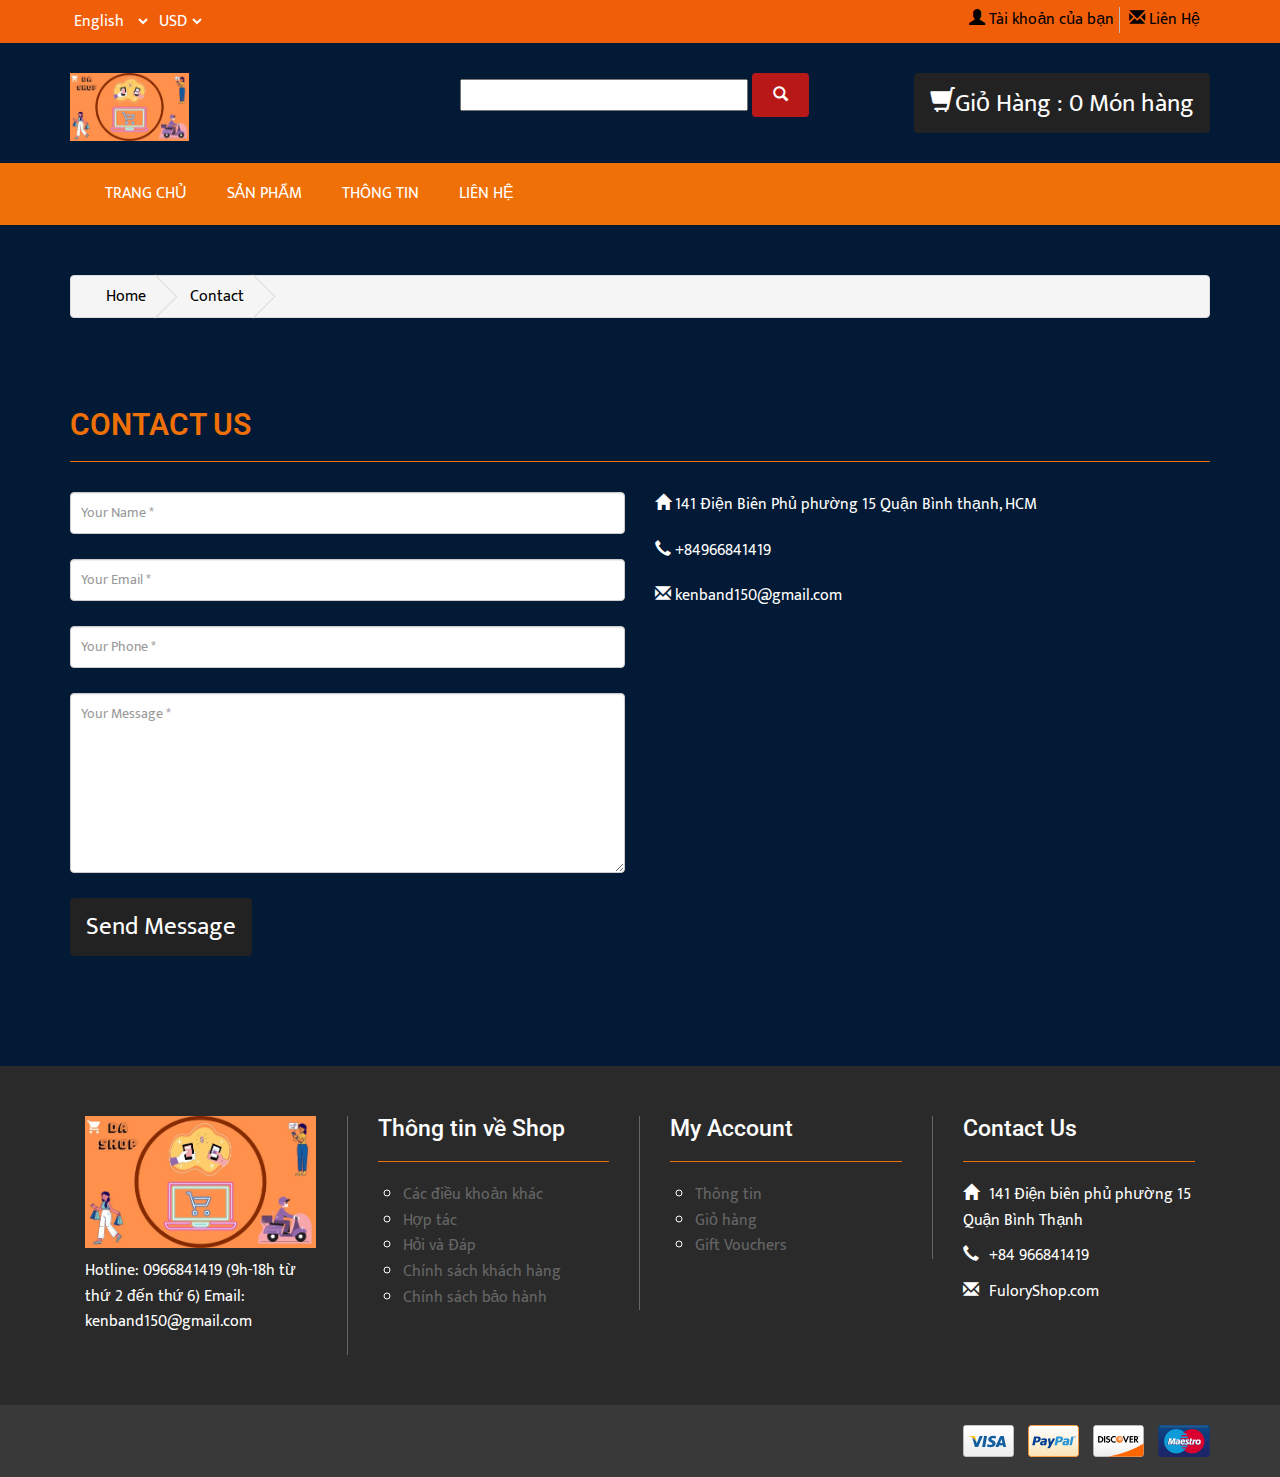
<file: contact.html>
<!DOCTYPE html>
<html lang="en">
<head>
    <meta charset="utf-8" />
    <meta http-equiv="X-UA-Compatible" content="IE=edge" />
    <meta name="viewport" content="width=device-width, initial-scale=1" />
    <meta name="author" content="http://www.365bootstrap.com">
	
    <title> DA SHOP </title>
	
    <!-- Bootstrap Core CSS -->
    <link rel="stylesheet" href="css/bootstrap.min.css"  type="text/css">
	
	<!-- Custom CSS -->
    <link rel="stylesheet" href="css/style.css">
	
	
	<!-- Custom Fonts -->
    <link rel="stylesheet" href="font-awesome/css/font-awesome.min.css"  type="text/css">
    <link rel="stylesheet" href="fonts/font-slider.css" type="text/css">
	
	<!-- jQuery and Modernizr-->
	<script src="js/jquery-2.1.1.js"></script>
	
	<!-- Core JavaScript Files -->  	 
    <script src="js/bootstrap.min.js"></script>
	
	<!-- HTML5 Shim and Respond.js IE8 support of HTML5 elements and media queries -->
    <!-- WARNING: Respond.js doesn't work if you view the page via file:// -->
    <!--[if lt IE 9]>
        <script src="js/html5shiv.js"></script>
        <script src="js/respond.min.js"></script>
    <![endif]-->
</head>

<body>
	<!--Top-->
	<nav id="top">
		<div class="container">
			<div class="row">
				<div class="col-xs-6">
					<select class="language">
						<option value="English" selected>English</option>
						<option value="France">France</option>
						<option value="Germany">Germany</option>
					</select>
					<select class="currency">
						<option value="USD" selected>USD</option>
						<option value="EUR">EUR</option>
						<option value="DDD">DDD</option>
					</select>
				</div>
				<div class="col-xs-6">
					<ul class="top-link">
						<li><a href="account.html"><span class="glyphicon glyphicon-user"></span> Tài khoản của bạn</a></li>
						<li><a href="contact.html"><span class="glyphicon glyphicon-envelope"></span> Liên Hệ</a></li>
					</ul>
				</div>
			</div>
		</div>
	</nav>
	<!--Header-->
	<header class="container">
		<div class="row">
			<div class="col-md-4">
				<div id="logo"><img src="images/DA_SHOP.jpg" /></div>
			</div>
			<div class="col-md-4">
				<form class="form-search">  
					<input type="text" class="input-medium search-query">  
					<button type="submit" class="btn"><span class="glyphicon glyphicon-search"></span></button>  
				</form>
			</div>
			<div class="col-md-4">
				<div id="cart"><a class="btn btn-1" href="cart.html"><span class="glyphicon glyphicon-shopping-cart"></span>Giỏ Hàng : 0 Món hàng</a></div>
			</div>
		</div>
	</header>
	<!--Navigation-->
   <nav id="menu" class="navbar">
		<div class="container">
			<div class="navbar-header"><span id="heading" class="visible-xs">Categories</span>
			  <button type="button" class="btn btn-navbar navbar-toggle" data-toggle="collapse" data-target=".navbar-ex1-collapse"><i class="fa fa-bars"></i></button>
			</div>
			<div class="collapse navbar-collapse navbar-ex1-collapse">
				<ul class="nav navbar-nav">
					<li><a href="index.html">Trang Chủ</a></li>
					<li><a href="shopnow.html">Sản Phẩm</a></li>
					<li><a href="thongtin.html">Thông Tin</a></li>
					<li><a href="contact.html">Liên Hệ</a></li>
					
				
				</ul>	
			</div>
		</div>
	</nav>
	<!--//////////////////////////////////////////////////-->
	<!--///////////////////Contact Page///////////////////-->
	<!--//////////////////////////////////////////////////-->
	<div id="page-content" class="single-page">
		<div class="container">
			<div class="row">
				<div class="col-lg-12">
					<ul class="breadcrumb">
						<li><a href="index.html">Home</a></li>
						<li><a href="contact.html">Contact</a></li>
					</ul>
				</div>
			</div>
			<div class="row">
				<div class="col-lg-12">
					<div class="heading"><h1>CONTACT US</h1></div>
				</div>
				<div class="col-md-6" style="margin-bottom: 30px;">
					<form name="form1" id="ff" method="post" action="contact.php">
						<div class="form-group">
							<input type="text" class="form-control" placeholder="Your Name *" name="name" id="name" required data-validation-required-message="Please enter your name.">
						</div>
						<div class="form-group">
							<input type="email" class="form-control" placeholder="Your Email *" name="email" id="email" required data-validation-required-message="Please enter your email address.">
						</div>
						<div class="form-group">
							<input type="tel" class="form-control" placeholder="Your Phone *" name="phone" id="phone" required data-validation-required-message="Please enter your phone number.">
						</div>
						<div class="form-group">
							<textarea class="form-control" placeholder="Your Message *" name="message" id="message" required data-validation-required-message="Please enter a message."></textarea>
						</div>
						<button type="submit" class="btn btn-1">Send Message</button>
					</form>
				</div>
				<div class="col-md-6">
					<p><span class="glyphicon glyphicon-home"></span> 141 Điện Biên Phủ phường 15 Quận Bình thạnh, HCM</p>
					<p><span class="glyphicon glyphicon-earphone"></span> +84966841419</p>
					<p><span class="glyphicon glyphicon-envelope"></span> kenband150@gmail.com</p>
</div>
			</div>
		</div>
	</div>
	<footer>
		<div class="container">
			<div class="wrap-footer">
				<div class="row">
					<div class="col-md-3 col-footer footer-1">
						<img src="images/DA_SHOP.jpg" />
						<p>Hotline: 0966841419
                           (9h-18h từ thứ 2 đến thứ 6)
                           Email: kenband150@gmail.com</p>
					</div>
					<div class="col-md-3 col-footer footer-2">
						<div class="heading"><h4>Thông tin về Shop</h4>
						</div>
						<ul>
							<li><a href="#">Các điều khoản khác</a></li>
							<li><a href="#">Hợp tác</a></li>
							<li><a href="#">Hỏi và Đáp</a></li>
							<li><a href="#">Chính sách khách hàng</a></li>
							<li><a href="#">Chính sách bảo hành</a></li>
						</ul>
					</div>
					<div class="col-md-3 col-footer footer-3">
						<div class="heading"><h4>My Account</h4></div>
						<ul>
							<li><a href="account.html">Thông tin</a></li>
							<li><a href="cart.html">Giỏ hàng</a></li>
							<li><a href="account.html">Gift Vouchers</a></li>							
						</ul>
					</div>
					<div class="col-md-3 col-footer footer-4">
						<div class="heading"><h4>Contact Us</h4></div>
						<ul>
							<li><span class="glyphicon glyphicon-home"></span>141 Điện biên phủ phường 15 Quận Bình Thạnh </li>
							<li><span class="glyphicon glyphicon-earphone"></span>+84 966841419</li>
							<li><span class="glyphicon glyphicon-envelope"></span>FuloryShop.com</li>
						</ul>
					</div>
				</div>
			</div>
		</div>
		<div class="copyright">
			<div class="container">
				<div class="row">
					<div class="col-md-6">
					</div>
					<div class="col-md-6">
						<div class="pull-right">
							<ul>
								<li><img src="images/visa-curved-32px.png" /></li>
								<li><img src="images/paypal-curved-32px.png" /></li>
								<li><img src="images/discover-curved-32px.png" /></li>
								<li><img src="images/maestro-curved-32px.png" /></li>
							</ul>
						</div>
					</div>
				</div>
			</div>
		</div>
	</footer>
</body>
</html>
</file>
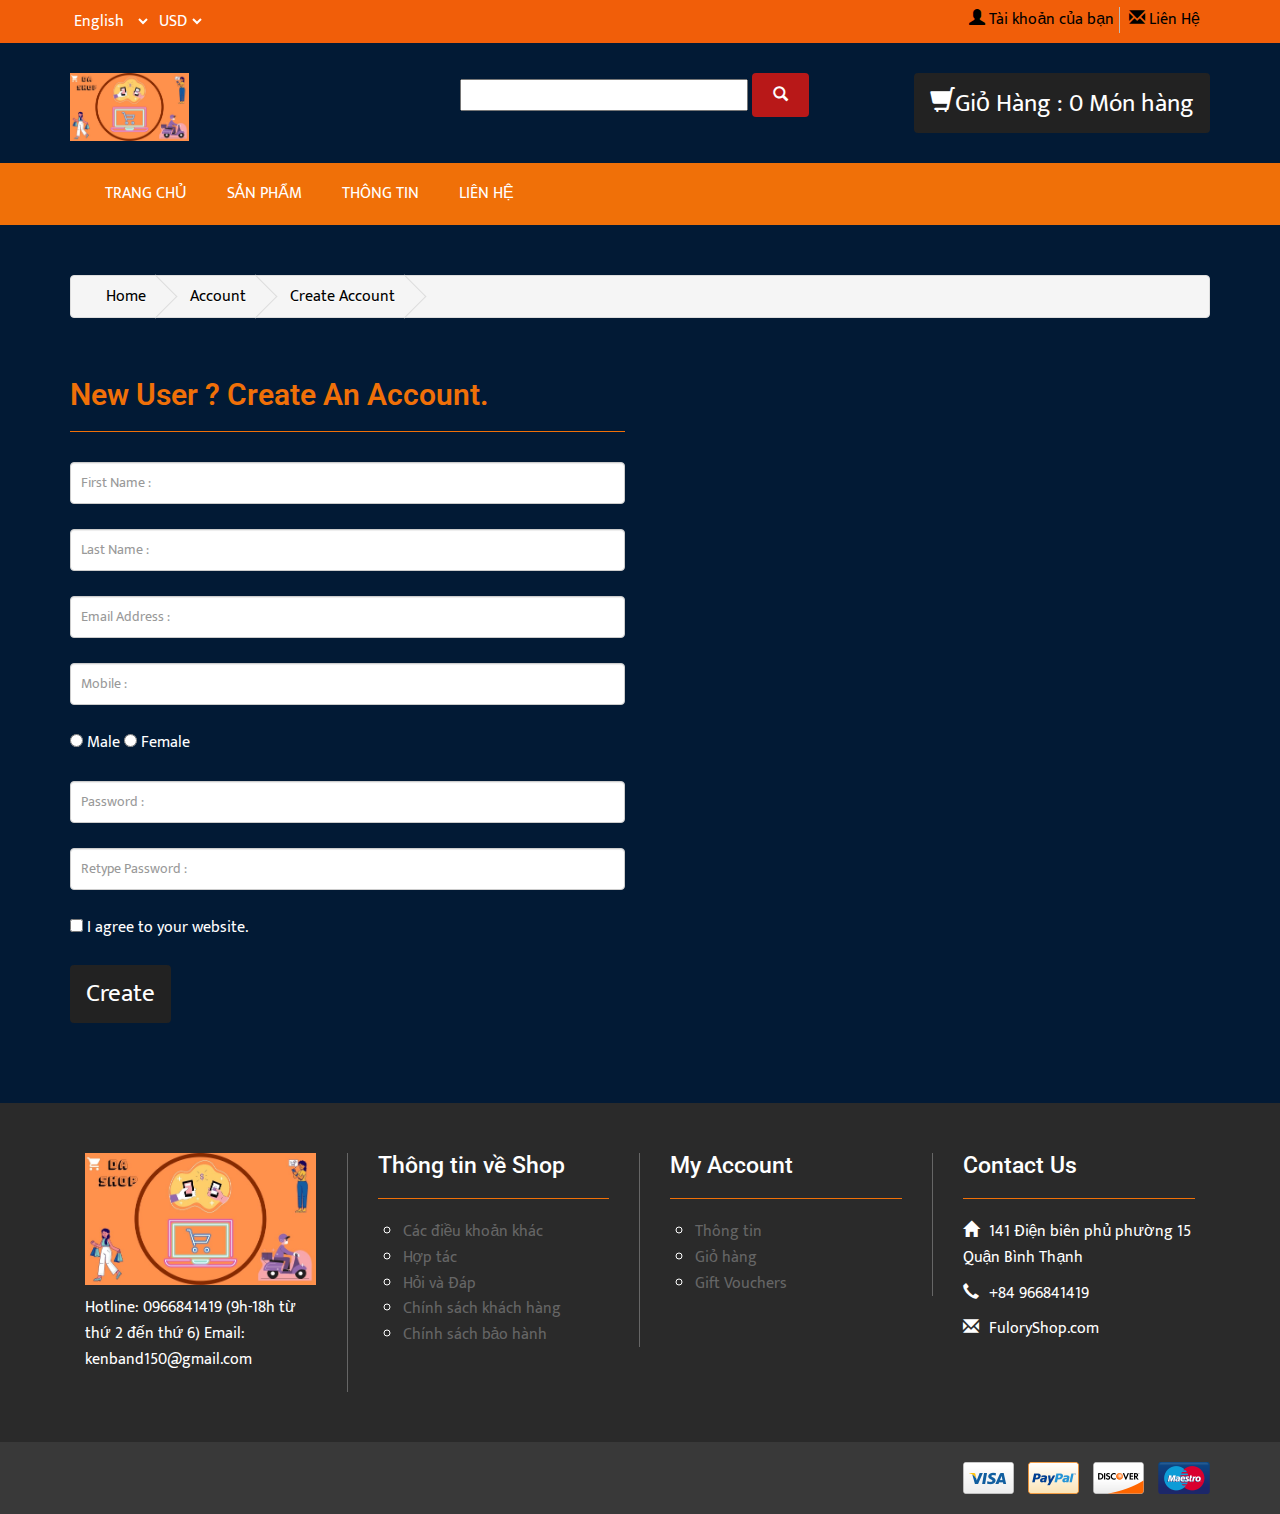
<file: Create Account.html>
<!DOCTYPE html>
<html lang="en">
<head>
    <meta charset="utf-8" />
    <meta http-equiv="X-UA-Compatible" content="IE=edge" />
    <meta name="viewport" content="width=device-width, initial-scale=1" />
    <meta name="author" content="http://www.365bootstrap.com">
	
     <title>DA SHOP  </title>
	
    <!-- Bootstrap Core CSS -->
    <link rel="stylesheet" href="css/bootstrap.min.css"  type="text/css">
	
	<!-- Custom CSS -->
    <link rel="stylesheet" href="css/style.css">
	
	
	<!-- Custom Fonts -->
    <link rel="stylesheet" href="font-awesome/css/font-awesome.min.css"  type="text/css">
    <link rel="stylesheet" href="fonts/font-slider.css" type="text/css">
	
	<!-- jQuery and Modernizr-->
	<script src="js/jquery-2.1.1.js"></script>
	
	<!-- Core JavaScript Files -->  	 
    <script src="js/bootstrap.min.js"></script>
	
	<!-- HTML5 Shim and Respond.js IE8 support of HTML5 elements and media queries -->
    <!-- WARNING: Respond.js doesn't work if you view the page via file:// -->
    <!--[if lt IE 9]>
        <script src="js/html5shiv.js"></script>
        <script src="js/respond.min.js"></script>
    <![endif]-->
</head>

<body>
	<!--Top-->
	<nav id="top">
		<div class="container">
			<div class="row">
				<div class="col-xs-6">
					<select class="language">
						<option value="English" selected>English</option>
						<option value="France">France</option>
						<option value="Germany">Germany</option>
					</select>
					<select class="currency">
						<option value="USD" selected>USD</option>
						<option value="EUR">EUR</option>
						<option value="DDD">DDD</option>
					</select>
				</div>
				<div class="col-xs-6">
					<ul class="top-link">
						<li><a href="account.html"><span class="glyphicon glyphicon-user"></span> Tài khoản của bạn</a></li>
						<li><a href="contact.html"><span class="glyphicon glyphicon-envelope"></span> Liên Hệ</a></li>
					</ul>
				</div>
			</div>
		</div>
	</nav>
	<!--Header-->
	<header class="container">
		<div class="row">
			<div class="col-md-4">
				<div id="logo"><img src="images/DA_SHOP.jpg" /></div>
			</div>
			<div class="col-md-4">
				<form class="form-search">  
					<input type="text" class="input-medium search-query">  
					<button type="submit" class="btn"><span class="glyphicon glyphicon-search"></span></button>  
				</form>
			</div>
			<div class="col-md-4">
				<div id="cart"><a class="btn btn-1" href="cart.html"><span class="glyphicon glyphicon-shopping-cart"></span>Giỏ Hàng : 0 Món hàng</a></div>
			</div>
		</div>
	</header>
	<!--Navigation-->
   <nav id="menu" class="navbar">
		<div class="container">
			<div class="navbar-header"><span id="heading" class="visible-xs">Categories</span>
			  <button type="button" class="btn btn-navbar navbar-toggle" data-toggle="collapse" data-target=".navbar-ex1-collapse"><i class="fa fa-bars"></i></button>
			</div>
			<div class="collapse navbar-collapse navbar-ex1-collapse">
				<ul class="nav navbar-nav">
					<li><a href="index.html">Trang Chủ</a></li>
					<li><a href="shopnow.html">Sản Phẩm</a></li>
					<li><a href="thongtin.html">Thông Tin</a></li>
					<li><a href="contact.html">Liên Hệ</a></li>
					
				
				</ul>	
			</div>
		</div>
	</nav>
	<!--//////////////////////////////////////////////////-->
	<!--///////////////////Account Page///////////////////-->
	<!--//////////////////////////////////////////////////-->
	<div id="page-content" class="single-page">
		<div class="container">
			<div class="row">
				<div class="col-lg-12">
					<ul class="breadcrumb">
						<li><a href="index.html">Home</a></li>
						<li><a href="account.html">Account</a></li>
						<li><a href="Create Account.html">Create Account</a></li>
					</ul>
				</div>
			
				<div class="col-md-6">
					<div class="heading"><h2>New User ? Create An Account.</h2></div>
					<form name="form2" id="ff2" method="post" action="register.php">
						<div class="form-group">
							<input type="text" class="form-control" placeholder="First Name :" name="firstname" id="firstname" required>
						</div>
						<div class="form-group">
							<input type="email" class="form-control" placeholder="Last Name :" name="lastname" id="lastname" required>
						</div>
						<div class="form-group">
							<input type="tel" class="form-control" placeholder="Email Address :" name="email" id="email" required>
						</div>
						<div class="form-group">
							<input type="tel" class="form-control" placeholder="Mobile :" name="phone" id="phone" required>
						</div>
						<div class="form-group">
							<input name="gender" id="gender" type="radio"> Male <input name="gender" id="gender" type="radio"> Female 
						</div>
						<div class="form-group">
							<input type="password" class="form-control" placeholder="Password :" name="password" id="password" required>
						</div>
						<div class="form-group">
							<input type="password" class="form-control" placeholder="Retype Password :" name="repassword" id="repassword" required>
						</div>
						<div class="form-group">
							<input name="agree" id="agree" type="checkbox" > I agree to your website.
						</div>
						<button type="submit" class="btn btn-1">Create</button>
					</form>
				</div>
			</div>
		</div>
	</div>
	<footer>
		<div class="container">
			<div class="wrap-footer">
				<div class="row">
					<div class="col-md-3 col-footer footer-1">
						<img src="images/DA_SHOP.jpg" />
						<p>Hotline: 0966841419
                           (9h-18h từ thứ 2 đến thứ 6)
                           Email: kenband150@gmail.com</p>
					</div>
					<div class="col-md-3 col-footer footer-2">
						<div class="heading"><h4>Thông tin về Shop</h4>
						</div>
						<ul>
							<li><a href="#">Các điều khoản khác</a></li>
							<li><a href="#">Hợp tác</a></li>
							<li><a href="#">Hỏi và Đáp</a></li>
							<li><a href="#">Chính sách khách hàng</a></li>
							<li><a href="#">Chính sách bảo hành</a></li>
						</ul>
					</div>
					<div class="col-md-3 col-footer footer-3">
						<div class="heading"><h4>My Account</h4></div>
						<ul>
							<li><a href="account.html">Thông tin</a></li>
							<li><a href="cart.html">Giỏ hàng</a></li>
							<li><a href="account.html">Gift Vouchers</a></li>							
						</ul>
					</div>
					<div class="col-md-3 col-footer footer-4">
						<div class="heading"><h4>Contact Us</h4></div>
						<ul>
							<li><span class="glyphicon glyphicon-home"></span>141 Điện biên phủ phường 15 Quận Bình Thạnh </li>
							<li><span class="glyphicon glyphicon-earphone"></span>+84 966841419</li>
							<li><span class="glyphicon glyphicon-envelope"></span>FuloryShop.com</li>
						</ul>
					</div>
				</div>
			</div>
		</div>
		<div class="copyright">
			<div class="container">
				<div class="row">
					<div class="col-md-6">
					</div>
					<div class="col-md-6">
						<div class="pull-right">
							<ul>
								<li><img src="images/visa-curved-32px.png" /></li>
								<li><img src="images/paypal-curved-32px.png" /></li>
								<li><img src="images/discover-curved-32px.png" /></li>
								<li><img src="images/maestro-curved-32px.png" /></li>
							</ul>
						</div>
					</div>
				</div>
			</div>
		</div>
	</footer>
</body>
</html>
</file>
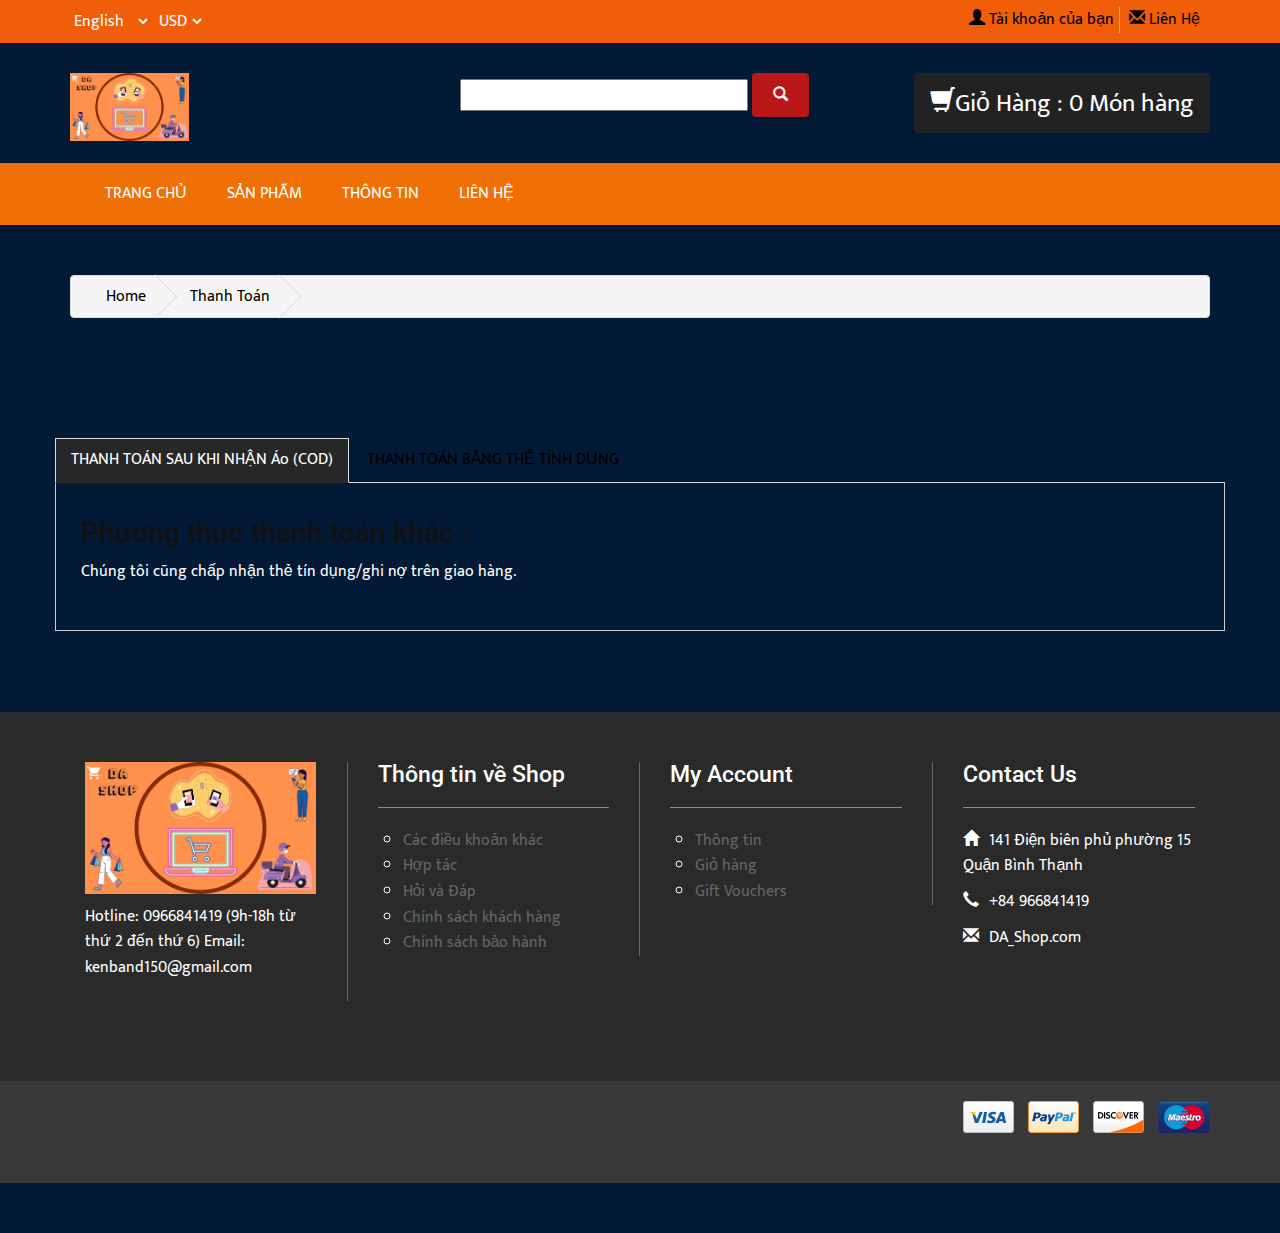
<file: thanhtoan.html>
<!DOCTYPE html>
<html lang="en">
<head>
    <meta charset="utf-8" />
    <meta http-equiv="X-UA-Compatible" content="IE=edge" />
    <meta name="viewport" content="width=device-width, initial-scale=1" />
    <meta name="description" content="Free Bootstrap Themes by 365Bootstrap dot com - Free Responsive Html5 Templates">
    <meta name="author" content="http://www.365bootstrap.com">
	
    <title>DA_SHOP</title>
	
    <!-- Bootstrap Core CSS -->
    <link rel="stylesheet" href="css/bootstrap.min.css"  type="text/css">
	
	<!-- Custom CSS -->
    <link rel="stylesheet" href="css/style.css">
	
	
	<!-- Custom Fonts -->
    <link rel="stylesheet" href="font-awesome/css/font-awesome.min.css"  type="text/css">
    <link rel="stylesheet" href="fonts/font-slider.css" type="text/css">
	
	<!-- jQuery and Modernizr-->
	<script src="js/jquery-2.1.1.js"></script>
	
	<!-- Core JavaScript Files -->  	 
    <script src="js/bootstrap.min.js"></script>
    
    <script src="js/photo-gallery.js"></script>
	
	<!-- HTML5 Shim and Respond.js IE8 support of HTML5 elements and media queries -->
    <!-- WARNING: Respond.js doesn't work if you view the page via file:// -->
    <!--[if lt IE 9]>
        <script src="js/html5shiv.js"></script>
        <script src="js/respond.min.js"></script>
    <![endif]-->
</head>
<body>
	<!--Top-->
	<nav id="top">
		<div class="container">
			<div class="row">
				<div class="col-xs-6">
					<select class="language">
						<option value="English" selected>English</option>
						<option value="France">France</option>
						<option value="Germany">Germany</option>
					</select>
					<select class="currency">
						<option value="USD" selected>USD</option>
						<option value="EUR">EUR</option>
						<option value="DDD">DDD</option>
					</select>
				</div>
				<div class="col-xs-6">
					<ul class="top-link">
						<li><a href="account.html"><span class="glyphicon glyphicon-user"></span> Tài khoản của bạn</a></li>
						<li><a href="contact.html"><span class="glyphicon glyphicon-envelope"></span> Liên Hệ</a></li>
					</ul>
				</div>
			</div>
		</div>
	</nav>
	<!--Header-->
	<header class="container">
		<div class="row">
			<div class="col-md-4">
				<div id="logo"><img src="images/DA_SHOP.jpg" /></div>
			</div>
			<div class="col-md-4">
				<form class="form-search">  
					<input type="text" class="input-medium search-query">  
					<button type="submit" class="btn"><span class="glyphicon glyphicon-search"></span></button>  
				</form>
			</div>
			<div class="col-md-4">
				<div id="cart"><a class="btn btn-1" href="cart.html"><span class="glyphicon glyphicon-shopping-cart"></span>Giỏ Hàng : 0 Món hàng</a></div>
			</div>
		</div>
	</header>
	<!--Navigation-->
   <nav id="menu" class="navbar">
		<div class="container">
			<div class="navbar-header"><span id="heading" class="visible-xs">Categories</span>
			  <button type="button" class="btn btn-navbar navbar-toggle" data-toggle="collapse" data-target=".navbar-ex1-collapse"><i class="fa fa-bars"></i></button>
			</div>
			<div class="collapse navbar-collapse navbar-ex1-collapse">
				<ul class="nav navbar-nav">
					<li><a href="index.html">Trang Chủ</a></li>
					<li><a href="shopnow.html">Sản Phẩm</a></li>
					<li><a href="thongtin.html">Thông Tin</a></li>
					<li><a href="contact.html">Liên Hệ</a></li>
					
				
				</ul>	
			</div>
		</div>
	</nav>
	<!--//////////////////////////////////////////////////-->
	<!--///////////////////Product Page///////////////////-->
	<!--//////////////////////////////////////////////////-->
	<div id="page-content" class="single-page">
		<div class="container">
			<div class="row">
				<div class="col-lg-12">
					<ul class="breadcrumb">
						<li><a href="index.html">Home</a></li>
						<li><a href="thanhtoan.html">Thanh Toán</a></li>
						
					</ul>
				</div>
			</div>
			<div class="row">
				<div id="main-content" class="col-md-8">
					<div class="product">
						<div class="col-md-6">
							<div class="image">
								
									 <ul class="row">
										
									</ul>
								</div>
							</div>
						</div>
						
						<div class="clear"></div>
					</div>	
					<div class="product-desc">
						<ul class="nav nav-tabs">
							<li class="active"><a href="#description">THANH TOÁN SAU KHI NHẬN Áo (COD)</a></li>
							<li><a href="#review">THANH TOÁN BẰNG THẺ TÍNH DỤNG</a></li>
						</ul>
						<div class="tab-content">
							<div id="description" class="tab-pane fade in active">
								<h4>Phương thức thanh toán khác : </h4>
								<p>Chúng tôi cũng chấp nhận thẻ tín dụng/ghi nợ trên giao hàng.</p>
								
								
							</div>
							<div id="review" class="tab-pane fade">
							  <div class="review-text">
								<p>Hãy để lại thông tin và chúng tôi sẽ liên hệ bạn.</p>
							  </div>
							  <div class="review-form">
								<h4>Thông tin của bạn</h4>
								<form name="form1" id="ff" method="post" action="review.php">
									<label>
									<span>Tên của bạn:</span>
									<input type="text"  name="name" id="name" required>
									</label>
									<form name="form1" id="ff" method="post" action="review.php">
									<label>
									<span>Số thẻ:</span>
									<input type="text"  name="name" id="name" required>
									</label>
										<form name="form1" id="" method="post" action="review.php">
									<label>
									<span>CVV :</span>
									<input type="text"  name="name" id="name" required>
									</label>
											<form name="form1" id="" method="post" action="review.php">
									<label>
									<span>Ngày Hết hạn:</span>
									<input type="text"  name="name" id="name" required>
									</label>
									<div class="text-right">
										<input class="btn btn-default" type="reset" name="reset" value="Reset">
										<input class="btn btn-default" type="submit" name="Submit" value="Submit">
									</div>
								</form>
							  
							</div>
						</div>
					</div>
					
				</div>
				<div id="sidebar" class="col-md-4">
					
				</div>
			</div>
		</div>
		<footer>
			<div class="container">
				<div class="wrap-footer">
					<div class="row">
						<div class="col-md-3 col-footer footer-1">
							<img src="images/DA_SHOP.jpg" />
							<p>Hotline: 0966841419
							   (9h-18h từ thứ 2 đến thứ 6)
							   Email: kenband150@gmail.com</p>
						</div>
						<div class="col-md-3 col-footer footer-2">
							<div class="heading"><h4>Thông tin về Shop</h4>
							</div>
							<ul>
								<li><a href="#">Các điều khoản khác</a></li>
								<li><a href="#">Hợp tác</a></li>
								<li><a href="#">Hỏi và Đáp</a></li>
								<li><a href="#">Chính sách khách hàng</a></li>
								<li><a href="#">Chính sách bảo hành</a></li>
							</ul>
						</div>
						<div class="col-md-3 col-footer footer-3">
							<div class="heading"><h4>My Account</h4></div>
							<ul>
								<li><a href="account.html">Thông tin</a></li>
								<li><a href="cart.html">Giỏ hàng</a></li>
								<li><a href="account.html">Gift Vouchers</a></li>							
							</ul>
						</div>
						<div class="col-md-3 col-footer footer-4">
							<div class="heading"><h4>Contact Us</h4></div>
							<ul>
								<li><span class="glyphicon glyphicon-home"></span>141 Điện biên phủ phường 15 Quận Bình Thạnh </li>
								<li><span class="glyphicon glyphicon-earphone"></span>+84 966841419</li>
								<li><span class="glyphicon glyphicon-envelope"></span>DA_Shop.com</li>
							</ul>
						</div>
					</div>
				</div>
			</div>
			<div class="copyright">
				<div class="container">
					<div class="row">
						<div class="col-md-6">
						</div>
						<div class="col-md-6">
							<div class="pull-right">
								<ul>
									<li><img src="images/visa-curved-32px.png" /></li>
									<li><img src="images/paypal-curved-32px.png" /></li>
									<li><img src="images/discover-curved-32px.png" /></li>
									<li><img src="images/maestro-curved-32px.png" /></li>
								</ul>
							</div>
						</div>
					</div>
				</div>
			</div>
		</footer>
	
	<!-- IMG-thumb -->
	<div class="modal fade" id="myModal" tabindex="-1" role="dialog" aria-labelledby="myModalLabel" aria-hidden="true">
      <div class="modal-dialog">
        <div class="modal-content">         
          <div class="modal-body">                
          </div>
        </div><!-- /.modal-content -->
      </div><!-- /.modal-dialog -->
    </div><!-- /.modal -->
	
	<script>
	$(document).ready(function(){
		$(".nav-tabs a").click(function(){
			$(this).tab('show');
		});
		$('.nav-tabs a').on('shown.bs.tab', function(event){
			var x = $(event.target).text();         // active tab
			var y = $(event.relatedTarget).text();  // previous tab
			$(".act span").text(x);
			$(".prev span").text(y);
		});
	});
	</script>
</body>
</html>
</file>
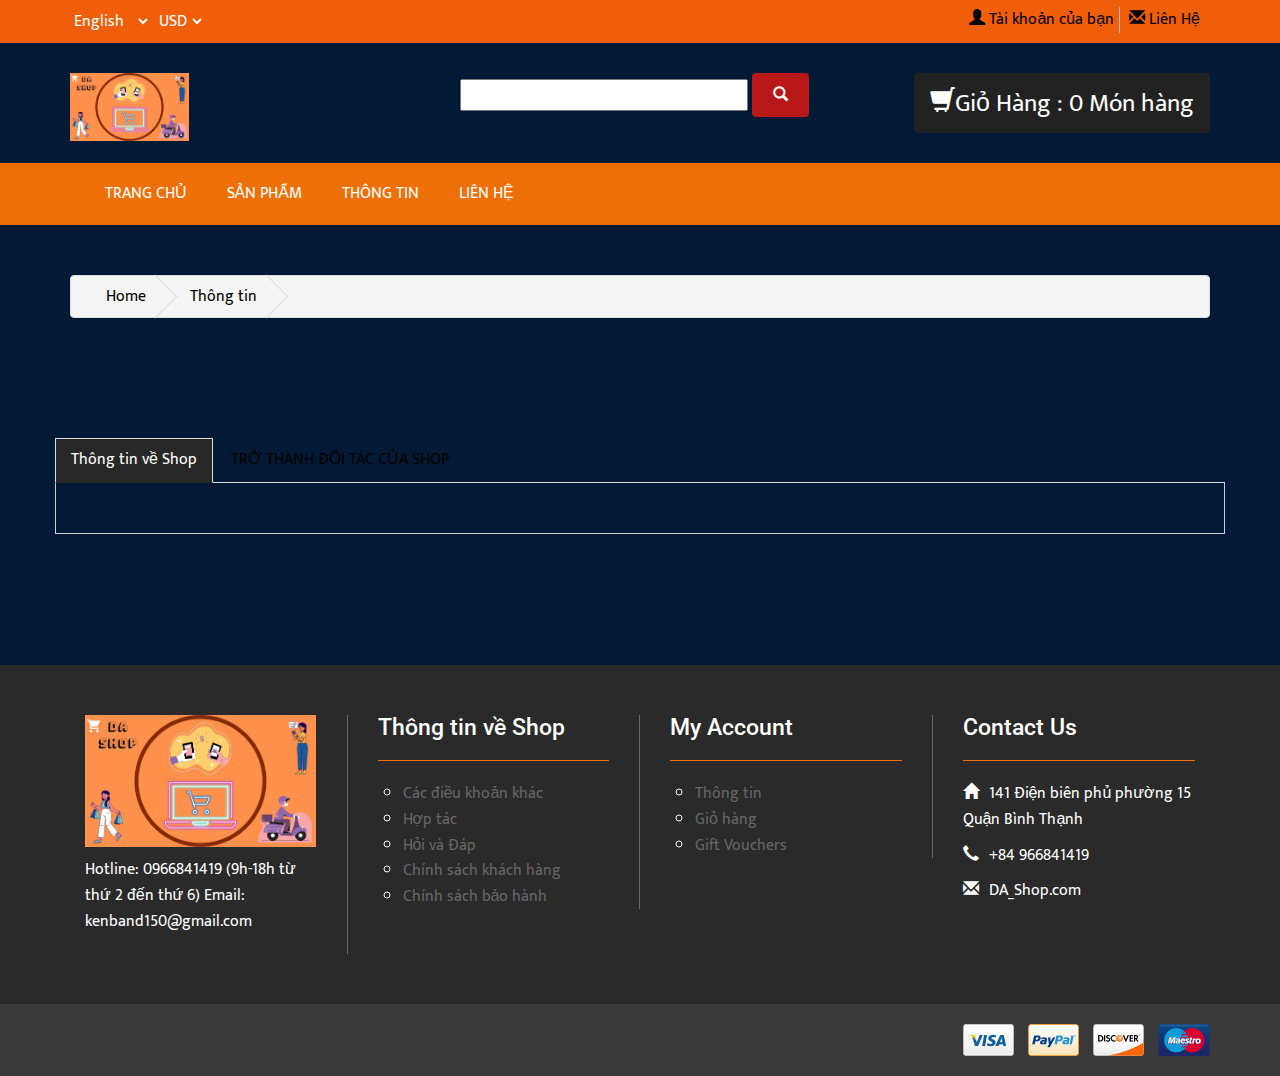
<file: thongtin.html>
<!DOCTYPE html>
<html lang="en">
<head>
    <meta charset="utf-8" />
    <meta http-equiv="X-UA-Compatible" content="IE=edge" />
    <meta name="viewport" content="width=device-width, initial-scale=1" />
    <meta name="author" content="http://www.365bootstrap.com">
	
    <title>DA_SHOP</title>
	
    <!-- Bootstrap Core CSS -->
    <link rel="stylesheet" href="css/bootstrap.min.css"  type="text/css">
	
	<!-- Custom CSS -->
    <link rel="stylesheet" href="css/style.css">
	
	
	<!-- Custom Fonts -->
    <link rel="stylesheet" href="font-awesome/css/font-awesome.min.css"  type="text/css">
    <link rel="stylesheet" href="fonts/font-slider.css" type="text/css">
	
	<!-- jQuery and Modernizr-->
	<script src="js/jquery-2.1.1.js"></script>
	
	<!-- Core JavaScript Files -->  	 
    <script src="js/bootstrap.min.js"></script>
    
    <script src="js/photo-gallery.js"></script>
	
	<!-- HTML5 Shim and Respond.js IE8 support of HTML5 elements and media queries -->
    <!-- WARNING: Respond.js doesn't work if you view the page via file:// -->
    <!--[if lt IE 9]>
        <script src="js/html5shiv.js"></script>
        <script src="js/respond.min.js"></script>
    <![endif]-->
</head>
<body>
	<!--Top-->
	<nav id="top">
		<div class="container">
			<div class="row">
				<div class="col-xs-6">
					<select class="language">
						<option value="English" selected>English</option>
						<option value="France">France</option>
						<option value="Germany">Germany</option>
					</select>
					<select class="currency">
						<option value="USD" selected>USD</option>
						<option value="EUR">EUR</option>
						<option value="DDD">DDD</option>
					</select>
				</div>
				<div class="col-xs-6">
					<ul class="top-link">
						<li><a href="account.html"><span class="glyphicon glyphicon-user"></span> Tài khoản của bạn</a></li>
						<li><a href="contact.html"><span class="glyphicon glyphicon-envelope"></span> Liên Hệ</a></li>
					</ul>
				</div>
			</div>
		</div>
	</nav>
	<!--Header-->
	<header class="container">
		<div class="row">
			<div class="col-md-4">
				<div id="logo"><img src="images/DA_SHOP.jpg" /></div>
			</div>
			<div class="col-md-4">
				<form class="form-search">  
					<input type="text" class="input-medium search-query">  
					<button type="submit" class="btn"><span class="glyphicon glyphicon-search"></span></button>  
				</form>
			</div>
			<div class="col-md-4">
				<div id="cart"><a class="btn btn-1" href="cart.html"><span class="glyphicon glyphicon-shopping-cart"></span>Giỏ Hàng : 0 Món hàng</a></div>
			</div>
		</div>
	</header>
	<!--Navigation-->
   <nav id="menu" class="navbar">
		<div class="container">
			<div class="navbar-header"><span id="heading" class="visible-xs">Categories</span>
			  <button type="button" class="btn btn-navbar navbar-toggle" data-toggle="collapse" data-target=".navbar-ex1-collapse"><i class="fa fa-bars"></i></button>
			</div>
			<div class="collapse navbar-collapse navbar-ex1-collapse">
				<ul class="nav navbar-nav">
					<li><a href="index.html">Trang Chủ</a></li>
					<li><a href="shopnow.html">Sản Phẩm</a></li>
					<li><a href="thongtin.html">Thông Tin</a></li>
					<li><a href="contact.html">Liên Hệ</a></li>
					
				
				</ul>	
			</div>
		</div>
	</nav>
	<!--//////////////////////////////////////////////////-->
	<!--///////////////////Product Page///////////////////-->
	<!--//////////////////////////////////////////////////-->
	<div id="page-content" class="single-page">
		<div class="container">
			<div class="row">
				<div class="col-lg-12">
					<ul class="breadcrumb">
						<li><a href="index.html">Home</a></li>
						<li><a href="thongtin.html">Thông tin</a></li>
						
					</ul>
				</div>
			</div>
			<div class="row">
				<div id="main-content" class="col-md-8">
					<div class="product">
						<div class="col-md-6">
							<div class="image">
								
									 <ul class="row">
										
									</ul>
								</div>
							</div>
						</div>
						
						<div class="clear"></div>
					</div>	
					<div class="product-desc">
						<ul class="nav nav-tabs">
							<li class="active"><a href="#description">Thông tin về Shop</a></li>
							<li><a href="#review">TRỞ THÀNH ĐỐI TÁC CỦA SHOP</a></li>
						</ul>
						<div class="tab-content">
						</div>
					</div>
					
				</div>
				<div id="sidebar" class="col-md-4">
					
				</div>
			</div>
		</div>
		<footer>
			<div class="container">
				<div class="wrap-footer">
					<div class="row">
						<div class="col-md-3 col-footer footer-1">
							<img src="images/DA_SHOP.jpg" />
							<p>Hotline: 0966841419
							   (9h-18h từ thứ 2 đến thứ 6)
							   Email: kenband150@gmail.com</p>
						</div>
						<div class="col-md-3 col-footer footer-2">
							<div class="heading"><h4>Thông tin về Shop</h4>
							</div>
							<ul>
								<li><a href="#">Các điều khoản khác</a></li>
								<li><a href="#">Hợp tác</a></li>
								<li><a href="#">Hỏi và Đáp</a></li>
								<li><a href="#">Chính sách khách hàng</a></li>
								<li><a href="#">Chính sách bảo hành</a></li>
							</ul>
						</div>
						<div class="col-md-3 col-footer footer-3">
							<div class="heading"><h4>My Account</h4></div>
							<ul>
								<li><a href="account.html">Thông tin</a></li>
								<li><a href="cart.html">Giỏ hàng</a></li>
								<li><a href="account.html">Gift Vouchers</a></li>							
							</ul>
						</div>
						<div class="col-md-3 col-footer footer-4">
							<div class="heading"><h4>Contact Us</h4></div>
							<ul>
								<li><span class="glyphicon glyphicon-home"></span>141 Điện biên phủ phường 15 Quận Bình Thạnh </li>
								<li><span class="glyphicon glyphicon-earphone"></span>+84 966841419</li>
								<li><span class="glyphicon glyphicon-envelope"></span>DA_Shop.com</li>
							</ul>
						</div>
					</div>
				</div>
			</div>
			<div class="copyright">
				<div class="container">
					<div class="row">
						<div class="col-md-6">
						</div>
						<div class="col-md-6">
							<div class="pull-right">
								<ul>
									<li><img src="images/visa-curved-32px.png" /></li>
									<li><img src="images/paypal-curved-32px.png" /></li>
									<li><img src="images/discover-curved-32px.png" /></li>
									<li><img src="images/maestro-curved-32px.png" /></li>
								</ul>
							</div>
						</div>
					</div>
				</div>
			</div>
		</footer>
	
	<!-- IMG-thumb -->
	<div class="modal fade" id="myModal" tabindex="-1" role="dialog" aria-labelledby="myModalLabel" aria-hidden="true">
      <div class="modal-dialog">
        <div class="modal-content">         
          <div class="modal-body">                
          </div>
        </div><!-- /.modal-content -->
      </div><!-- /.modal-dialog -->
    </div><!-- /.modal -->
	
	<script>
	$(document).ready(function(){
		$(".nav-tabs a").click(function(){
			$(this).tab('show');
		});
		$('.nav-tabs a').on('shown.bs.tab', function(event){
			var x = $(event.target).text();         // active tab
			var y = $(event.relatedTarget).text();  // previous tab
			$(".act span").text(x);
			$(".prev span").text(y);
		});
	});
	</script>
</body>
</html>
</file>
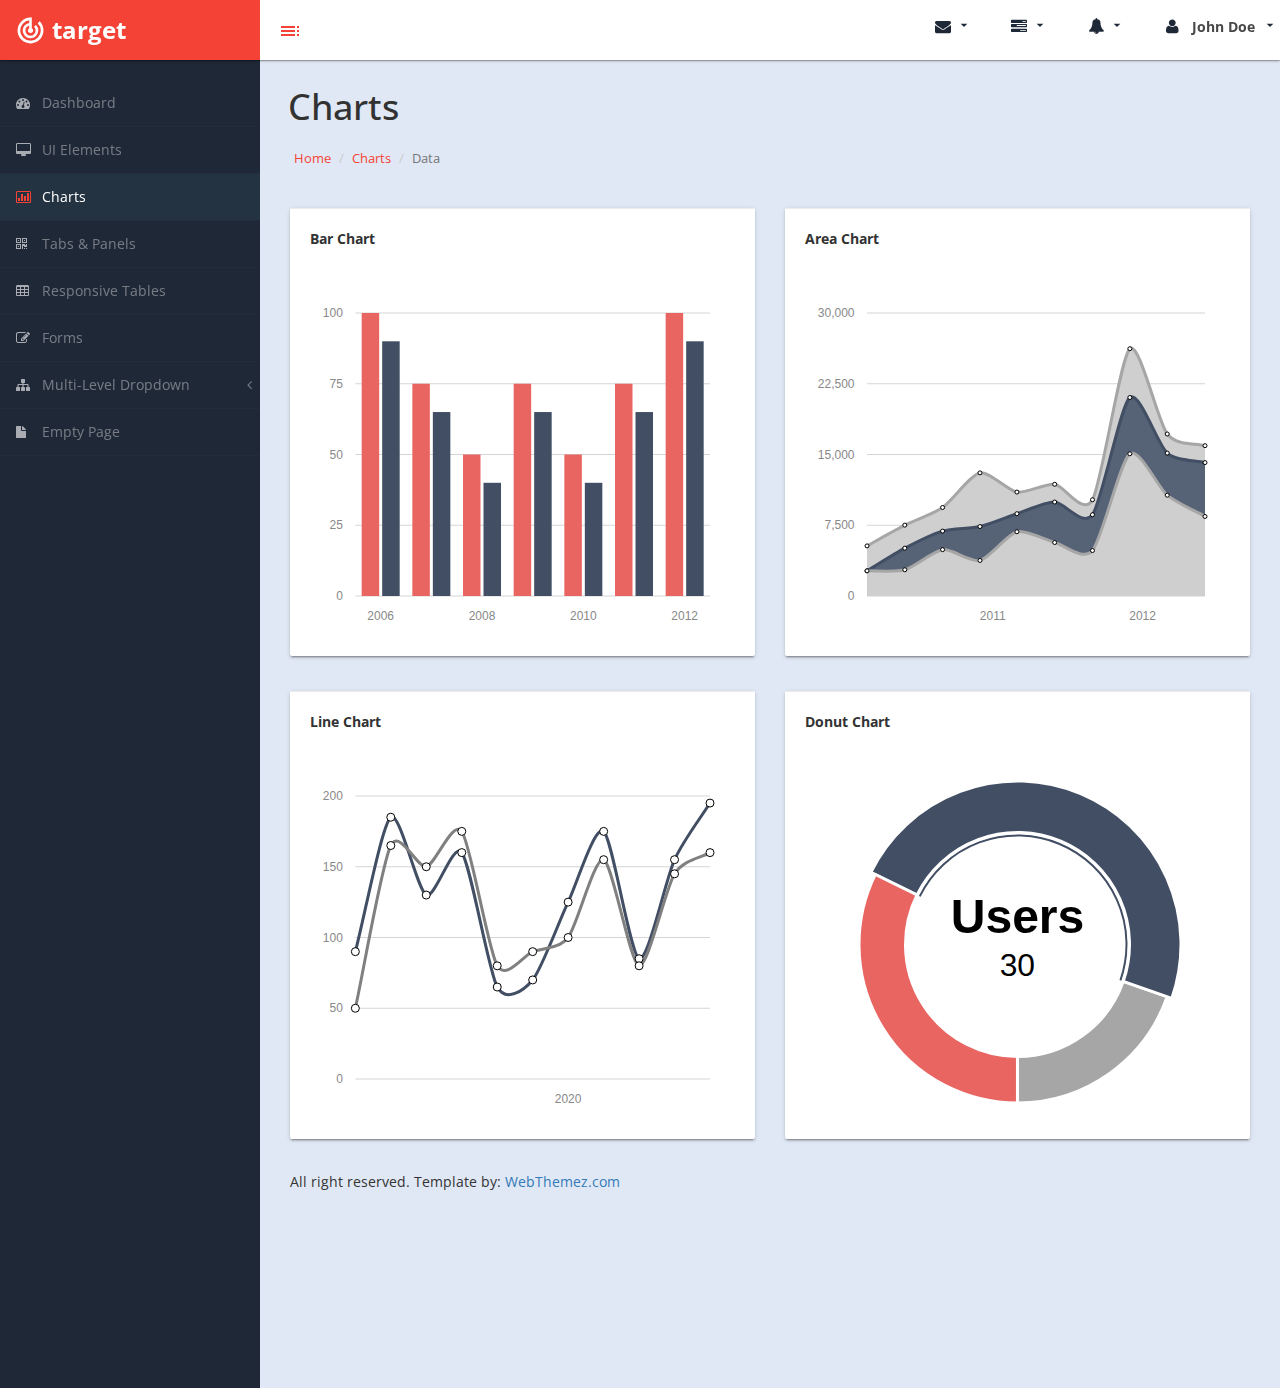
<file: Giao diện người dùng/chart.html>
﻿<!DOCTYPE html>
<html xmlns="http://www.w3.org/1999/xhtml">

<head>
    <meta charset="utf-8" />
    <meta name="viewport" content="width=device-width, initial-scale=1.0" />
    <title>Target Material Design Bootstrap Admin Template</title>
	
	<link href="https://fonts.googleapis.com/icon?family=Material+Icons" rel="stylesheet">
	<link rel="stylesheet" href="assets/materialize/css/materialize.min.css" media="screen,projection" />
    <!-- Bootstrap Styles-->
    <link href="assets/css/bootstrap.css" rel="stylesheet" />
    <!-- FontAwesome Styles-->
    <link href="assets/css/font-awesome.css" rel="stylesheet" />
    <!-- Morris Chart Styles-->
    <link href="assets/js/morris/morris-0.4.3.min.css" rel="stylesheet" />
    <!-- Custom Styles-->
    <link href="assets/css/custom-styles.css" rel="stylesheet" />
    <!-- Google Fonts-->
    <link href='http://fonts.googleapis.com/css?family=Open+Sans' rel='stylesheet' type='text/css' />
    <link rel="stylesheet" href="assets/js/Lightweight-Chart/cssCharts.css"> 
</head>
<body>
    <div id="wrapper">
        <nav class="navbar navbar-default top-navbar" role="navigation">
            <div class="navbar-header">
                <button type="button" class="navbar-toggle" data-toggle="collapse" data-target=".sidebar-collapse">
                    <span class="sr-only">Toggle navigation</span>
                    <span class="icon-bar"></span>
                    <span class="icon-bar"></span>
                    <span class="icon-bar"></span>
                </button>
                <a class="navbar-brand waves-effect waves-dark" href="index.html"><i class="large material-icons">track_changes</i> <strong>target</strong></a>
				
		<div id="sideNav" class="waves-effect waves-dark" href=""><i class="material-icons dp48">toc</i></div>
            </div>

            <ul class="nav navbar-top-links navbar-right"> 
				<li><a class="dropdown-button waves-effect waves-dark" href="#!" data-activates="dropdown4"><i class="fa fa-envelope fa-fw"></i> <i class="material-icons right">arrow_drop_down</i></a></li>				
				<li><a class="dropdown-button waves-effect waves-dark" href="#!" data-activates="dropdown3"><i class="fa fa-tasks fa-fw"></i> <i class="material-icons right">arrow_drop_down</i></a></li>
				<li><a class="dropdown-button waves-effect waves-dark" href="#!" data-activates="dropdown2"><i class="fa fa-bell fa-fw"></i> <i class="material-icons right">arrow_drop_down</i></a></li>
				  <li><a class="dropdown-button waves-effect waves-dark" href="#!" data-activates="dropdown1"><i class="fa fa-user fa-fw"></i> <b>John Doe</b> <i class="material-icons right">arrow_drop_down</i></a></li>
            </ul>
        </nav>
		<!-- Dropdown Structure -->
<ul id="dropdown1" class="dropdown-content">
<li><a href="#"><i class="fa fa-user fa-fw"></i> My Profile</a>
</li>
<li><a href="#"><i class="fa fa-gear fa-fw"></i> Settings</a>
</li> 
<li><a href="#"><i class="fa fa-sign-out fa-fw"></i> Logout</a>
</li>
</ul>
<ul id="dropdown2" class="dropdown-content w250">
  <li>
                            <a href="#">
                                <div>
                                    <i class="fa fa-comment fa-fw"></i> New Comment
                                    <span class="pull-right text-muted small">4 min</span>
                                </div>
                            </a>
                        </li>
                        <li class="divider"></li>
                        <li>
                            <a href="#">
                                <div>
                                    <i class="fa fa-twitter fa-fw"></i> 3 New Followers
                                    <span class="pull-right text-muted small">12 min</span>
                                </div>
                            </a>
                        </li>
                        <li class="divider"></li>
                        <li>
                            <a href="#">
                                <div>
                                    <i class="fa fa-envelope fa-fw"></i> Message Sent
                                    <span class="pull-right text-muted small">4 min</span>
                                </div>
                            </a>
                        </li>
                        <li class="divider"></li>
                        <li>
                            <a href="#">
                                <div>
                                    <i class="fa fa-tasks fa-fw"></i> New Task
                                    <span class="pull-right text-muted small">4 min</span>
                                </div>
                            </a>
                        </li>
                        <li class="divider"></li>
                        <li>
                            <a href="#">
                                <div>
                                    <i class="fa fa-upload fa-fw"></i> Server Rebooted
                                    <span class="pull-right text-muted small">4 min</span>
                                </div>
                            </a>
                        </li>
                        <li class="divider"></li>
                        <li>
                            <a class="text-center" href="#">
                                <strong>See All Alerts</strong>
                                <i class="fa fa-angle-right"></i>
                            </a>
                        </li>
</ul>
<ul id="dropdown3" class="dropdown-content dropdown-tasks w250">
<li>
		<a href="#">
			<div>
				<p>
					<strong>Task 1</strong>
					<span class="pull-right text-muted">60% Complete</span>
				</p>
				<div class="progress progress-striped active">
					<div class="progress-bar progress-bar-success" role="progressbar" aria-valuenow="60" aria-valuemin="0" aria-valuemax="100" style="width: 60%">
						<span class="sr-only">60% Complete (success)</span>
					</div>
				</div>
			</div>
		</a>
	</li>
	<li class="divider"></li>
	<li>
		<a href="#">
			<div>
				<p>
					<strong>Task 2</strong>
					<span class="pull-right text-muted">28% Complete</span>
				</p>
				<div class="progress progress-striped active">
					<div class="progress-bar progress-bar-info" role="progressbar" aria-valuenow="28" aria-valuemin="0" aria-valuemax="100" style="width: 28%">
						<span class="sr-only">28% Complete</span>
					</div>
				</div>
			</div>
		</a>
	</li>
	<li class="divider"></li>
	<li>
		<a href="#">
			<div>
				<p>
					<strong>Task 3</strong>
					<span class="pull-right text-muted">60% Complete</span>
				</p>
				<div class="progress progress-striped active">
					<div class="progress-bar progress-bar-warning" role="progressbar" aria-valuenow="60" aria-valuemin="0" aria-valuemax="100" style="width: 60%">
						<span class="sr-only">60% Complete (warning)</span>
					</div>
				</div>
			</div>
		</a>
	</li>
	<li class="divider"></li>
	<li>
		<a href="#">
			<div>
				<p>
					<strong>Task 4</strong>
					<span class="pull-right text-muted">85% Complete</span>
				</p>
				<div class="progress progress-striped active">
					<div class="progress-bar progress-bar-danger" role="progressbar" aria-valuenow="85" aria-valuemin="0" aria-valuemax="100" style="width: 85%">
						<span class="sr-only">85% Complete (danger)</span>
					</div>
				</div>
			</div>
		</a>
	</li>
	<li class="divider"></li>
	<li>
</ul>   
<ul id="dropdown4" class="dropdown-content dropdown-tasks w250 taskList">
  <li>
                                <div>
                                    <strong>John Doe</strong>
                                    <span class="pull-right text-muted">
                                        <em>Today</em>
                                    </span>
                                </div>
                                <p>Lorem Ipsum has been the industry's standard dummy text ever since the 1500s...</p>
                            </a>
                        </li>
                        <li class="divider"></li>
                        <li>
                                <div>
                                    <strong>John Smith</strong>
                                    <span class="pull-right text-muted">
                                        <em>Yesterday</em>
                                    </span>
                                </div>
                                <p>Lorem Ipsum has been the industry's standard dummy text ever since an kwilnw...</p>
                            </a>
                        </li>
                        <li class="divider"></li>
                        <li>
                            <a href="#">
                                <div>
                                    <strong>John Smith</strong>
                                    <span class="pull-right text-muted">
                                        <em>Yesterday</em>
                                    </span>
                                </div>
                                <p>Lorem Ipsum has been the industry's standard dummy text ever since the...</p>
                            </a>
                        </li>
                        <li class="divider"></li>
                        <li>
                            <a class="text-center" href="#">
                                <strong>Read All Messages</strong>
                                <i class="fa fa-angle-right"></i>
                            </a>
                        </li>
</ul>  
	   <!--/. NAV TOP  -->
        <!--/. NAV TOP  -->
        <nav class="navbar-default navbar-side" role="navigation">
            <div class="sidebar-collapse">
                <ul class="nav" id="main-menu">

                    <li>
                        <a href="index.html" class="waves-effect waves-dark"><i class="fa fa-dashboard"></i> Dashboard</a>
                    </li>
                    <li>
                        <a href="ui-elements.html" class="waves-effect waves-dark"><i class="fa fa-desktop"></i> UI Elements</a>
                    </li>
					<li>
                        <a href="chart.html" class="active-menu waves-effect waves-dark"><i class="fa fa-bar-chart-o"></i> Charts</a>
                    </li>
                    <li>
                        <a href="tab-panel.html" class="waves-effect waves-dark"><i class="fa fa-qrcode"></i> Tabs & Panels</a>
                    </li>
                    
                    <li>
                        <a href="table.html" class="waves-effect waves-dark"><i class="fa fa-table"></i> Responsive Tables</a>
                    </li>
                    <li>
                        <a href="form.html" class="waves-effect waves-dark"><i class="fa fa-edit"></i> Forms </a>
                    </li>


                    <li>
                        <a href="#" class="waves-effect waves-dark"><i class="fa fa-sitemap"></i> Multi-Level Dropdown<span class="fa arrow"></span></a>
                        <ul class="nav nav-second-level">
                            <li>
                                <a href="#">Second Level Link</a>
                            </li>
                            <li>
                                <a href="#">Second Level Link</a>
                            </li>
                            <li>
                                <a href="#" class="waves-effect waves-dark">Second Level Link<span class="fa arrow"></span></a>
                                <ul class="nav nav-third-level">
                                    <li>
                                        <a href="#">Third Level Link</a>
                                    </li>
                                    <li>
                                        <a href="#">Third Level Link</a>
                                    </li>
                                    <li>
                                        <a href="#">Third Level Link</a>
                                    </li>

                                </ul>

                            </li>
                        </ul>
                    </li>
                    <li>
                        <a href="empty.html" class="waves-effect waves-dark"><i class="fa fa-fw fa-file"></i> Empty Page</a>
                    </li>
                </ul>

            </div>

        </nav>
        <!-- /. NAV SIDE  -->
        <div id="page-wrapper">
		  <div class="header"> 
                        <h1 class="page-header">
                             Charts 
                        </h1>
						<ol class="breadcrumb">
					  <li><a href="#">Home</a></li>
					  <li><a href="#">Charts</a></li>
					  <li class="active">Data</li>
					</ol> 
									
		</div>
            <div id="page-inner"> 
             
                <div class="row"> 
                    
                      
                               <div class="col-md-6 col-sm-12 col-xs-12">                     
                    <div class="card">
                        <div class="card-action">
                            Bar Chart
                        </div>
                        <div class="card-content">
                            <div id="morris-bar-chart"></div>
                        </div>
                    </div>            
                </div>
                      <div class="col-md-6 col-sm-12 col-xs-12">                     
                    <div class="card">
                        <div class="card-action">
                            Area Chart
                        </div>
                        <div class="card-content">
                            <div id="morris-area-chart"></div>
                        </div>
                    </div>            
                </div> 
                
           </div>
                 <!-- /. ROW  -->
                <div class="row">                     
                      
                               <div class="col-md-6 col-sm-12 col-xs-12">                     
                    <div class="card">
                        <div class="card-action">
                            Line Chart
                        </div>
                        <div class="card-content">
                            <div id="morris-line-chart"></div>
                        </div>
                    </div>            
                </div>
                      <div class="col-md-6 col-sm-12 col-xs-12">                     
                    <div class="card">
                        <div class="card-action">
                            Donut Chart
                        </div>
                        <div class="card-content">                            
							<div id="morris-donut-chart"></div>
                        </div>
                    </div>            
                </div> 
                
           </div>
                 <!-- /. ROW  -->
				 <footer><p>All right reserved. Template by: <a href="https://webthemez.com/admin-template/">WebThemez.com</a></p></footer>
				</div>
             <!-- /. PAGE INNER  -->
            </div>
         <!-- /. PAGE WRAPPER  -->
        </div>
     <!-- /. WRAPPER  -->
    <!-- JS Scripts-->
    <!-- jQuery Js -->
    <script src="assets/js/jquery-1.10.2.js"></script>
	
	<!-- Bootstrap Js -->
    <script src="assets/js/bootstrap.min.js"></script>
	
	<script src="assets/materialize/js/materialize.min.js"></script>
	
    <!-- Metis Menu Js -->
    <script src="assets/js/jquery.metisMenu.js"></script>
    <!-- Morris Chart Js -->
    <script src="assets/js/morris/raphael-2.1.0.min.js"></script>
    <script src="assets/js/morris/morris.js"></script>
	
	
	<script src="assets/js/easypiechart.js"></script>
	<script src="assets/js/easypiechart-data.js"></script>
	
	 <script src="assets/js/Lightweight-Chart/jquery.chart.js"></script>
	
    <!-- Custom Js -->
    <script src="assets/js/custom-scripts.js"></script> 
 

</body>

</html>
</file>
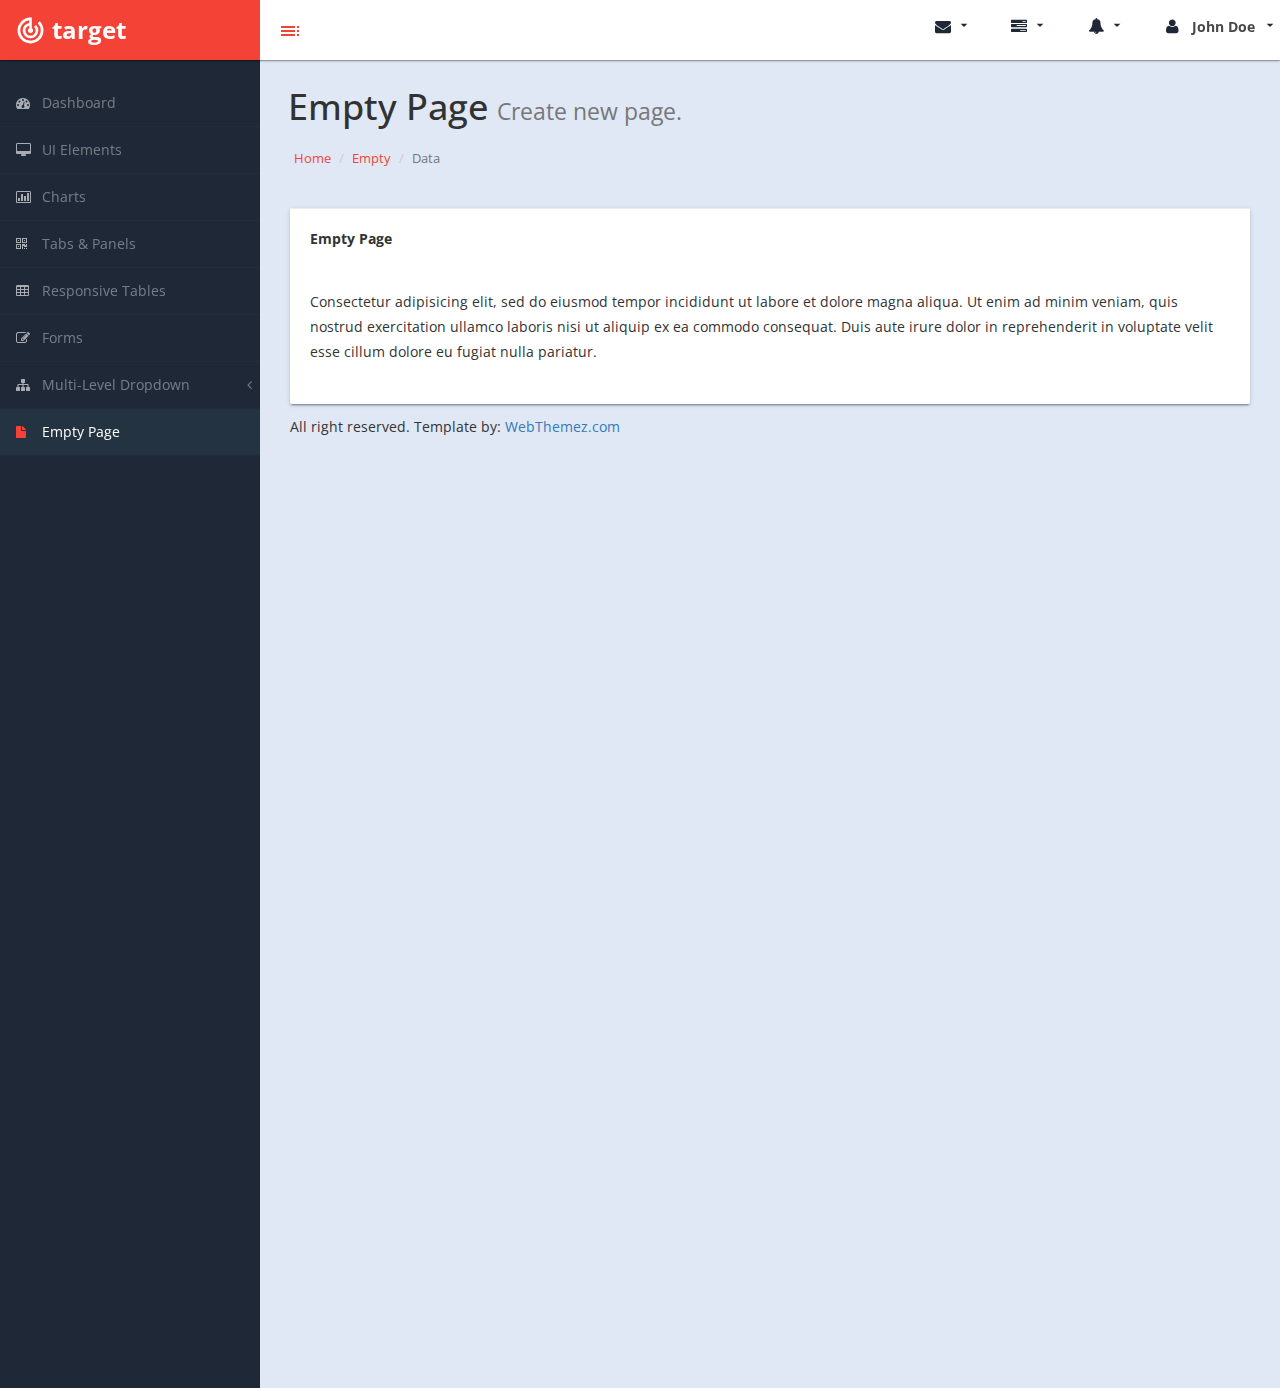
<file: Giao diện người dùng/empty.html>
﻿<!DOCTYPE html>
<html xmlns="http://www.w3.org/1999/xhtml">

<head>
    <meta charset="utf-8" />
    <meta name="viewport" content="width=device-width, initial-scale=1.0" />
    <title>Target Material Design Bootstrap Admin Template</title>
	
	<link href="https://fonts.googleapis.com/icon?family=Material+Icons" rel="stylesheet">
	<link rel="stylesheet" href="assets/materialize/css/materialize.min.css" media="screen,projection" />
    <!-- Bootstrap Styles-->
    <link href="assets/css/bootstrap.css" rel="stylesheet" />
    <!-- FontAwesome Styles-->
    <link href="assets/css/font-awesome.css" rel="stylesheet" />
    <!-- Morris Chart Styles-->
    <link href="assets/js/morris/morris-0.4.3.min.css" rel="stylesheet" />
    <!-- Custom Styles-->
    <link href="assets/css/custom-styles.css" rel="stylesheet" />
    <!-- Google Fonts-->
    <link href='http://fonts.googleapis.com/css?family=Open+Sans' rel='stylesheet' type='text/css' />
    <link rel="stylesheet" href="assets/js/Lightweight-Chart/cssCharts.css"> 
</head>
<body>
    <div id="wrapper">
        <nav class="navbar navbar-default top-navbar" role="navigation">
            <div class="navbar-header">
                <button type="button" class="navbar-toggle" data-toggle="collapse" data-target=".sidebar-collapse">
                    <span class="sr-only">Toggle navigation</span>
                    <span class="icon-bar"></span>
                    <span class="icon-bar"></span>
                    <span class="icon-bar"></span>
                </button>
                <a class="navbar-brand waves-effect waves-dark" href="index.html"><i class="large material-icons">track_changes</i> <strong>target</strong></a>
				
		<div id="sideNav" href=""><i class="material-icons dp48">toc</i></div>
            </div>

            <ul class="nav navbar-top-links navbar-right"> 
				<li><a class="dropdown-button waves-effect waves-dark" href="#!" data-activates="dropdown4"><i class="fa fa-envelope fa-fw"></i> <i class="material-icons right">arrow_drop_down</i></a></li>				
				<li><a class="dropdown-button waves-effect waves-dark" href="#!" data-activates="dropdown3"><i class="fa fa-tasks fa-fw"></i> <i class="material-icons right">arrow_drop_down</i></a></li>
				<li><a class="dropdown-button waves-effect waves-dark" href="#!" data-activates="dropdown2"><i class="fa fa-bell fa-fw"></i> <i class="material-icons right">arrow_drop_down</i></a></li>
				  <li><a class="dropdown-button waves-effect waves-dark" href="#!" data-activates="dropdown1"><i class="fa fa-user fa-fw"></i> <b>John Doe</b> <i class="material-icons right">arrow_drop_down</i></a></li>
            </ul>
        </nav>
		<!-- Dropdown Structure -->
<ul id="dropdown1" class="dropdown-content">
<li><a href="#"><i class="fa fa-user fa-fw"></i> My Profile</a>
</li>
<li><a href="#"><i class="fa fa-gear fa-fw"></i> Settings</a>
</li> 
<li><a href="#"><i class="fa fa-sign-out fa-fw"></i> Logout</a>
</li>
</ul>
<ul id="dropdown2" class="dropdown-content w250">
  <li>
                            <a href="#">
                                <div>
                                    <i class="fa fa-comment fa-fw"></i> New Comment
                                    <span class="pull-right text-muted small">4 min</span>
                                </div>
                            </a>
                        </li>
                        <li class="divider"></li>
                        <li>
                            <a href="#">
                                <div>
                                    <i class="fa fa-twitter fa-fw"></i> 3 New Followers
                                    <span class="pull-right text-muted small">12 min</span>
                                </div>
                            </a>
                        </li>
                        <li class="divider"></li>
                        <li>
                            <a href="#">
                                <div>
                                    <i class="fa fa-envelope fa-fw"></i> Message Sent
                                    <span class="pull-right text-muted small">4 min</span>
                                </div>
                            </a>
                        </li>
                        <li class="divider"></li>
                        <li>
                            <a href="#">
                                <div>
                                    <i class="fa fa-tasks fa-fw"></i> New Task
                                    <span class="pull-right text-muted small">4 min</span>
                                </div>
                            </a>
                        </li>
                        <li class="divider"></li>
                        <li>
                            <a href="#">
                                <div>
                                    <i class="fa fa-upload fa-fw"></i> Server Rebooted
                                    <span class="pull-right text-muted small">4 min</span>
                                </div>
                            </a>
                        </li>
                        <li class="divider"></li>
                        <li>
                            <a class="text-center" href="#">
                                <strong>See All Alerts</strong>
                                <i class="fa fa-angle-right"></i>
                            </a>
                        </li>
</ul>
<ul id="dropdown3" class="dropdown-content dropdown-tasks w250">
<li>
		<a href="#">
			<div>
				<p>
					<strong>Task 1</strong>
					<span class="pull-right text-muted">60% Complete</span>
				</p>
				<div class="progress progress-striped active">
					<div class="progress-bar progress-bar-success" role="progressbar" aria-valuenow="60" aria-valuemin="0" aria-valuemax="100" style="width: 60%">
						<span class="sr-only">60% Complete (success)</span>
					</div>
				</div>
			</div>
		</a>
	</li>
	<li class="divider"></li>
	<li>
		<a href="#">
			<div>
				<p>
					<strong>Task 2</strong>
					<span class="pull-right text-muted">28% Complete</span>
				</p>
				<div class="progress progress-striped active">
					<div class="progress-bar progress-bar-info" role="progressbar" aria-valuenow="28" aria-valuemin="0" aria-valuemax="100" style="width: 28%">
						<span class="sr-only">28% Complete</span>
					</div>
				</div>
			</div>
		</a>
	</li>
	<li class="divider"></li>
	<li>
		<a href="#">
			<div>
				<p>
					<strong>Task 3</strong>
					<span class="pull-right text-muted">60% Complete</span>
				</p>
				<div class="progress progress-striped active">
					<div class="progress-bar progress-bar-warning" role="progressbar" aria-valuenow="60" aria-valuemin="0" aria-valuemax="100" style="width: 60%">
						<span class="sr-only">60% Complete (warning)</span>
					</div>
				</div>
			</div>
		</a>
	</li>
	<li class="divider"></li>
	<li>
		<a href="#">
			<div>
				<p>
					<strong>Task 4</strong>
					<span class="pull-right text-muted">85% Complete</span>
				</p>
				<div class="progress progress-striped active">
					<div class="progress-bar progress-bar-danger" role="progressbar" aria-valuenow="85" aria-valuemin="0" aria-valuemax="100" style="width: 85%">
						<span class="sr-only">85% Complete (danger)</span>
					</div>
				</div>
			</div>
		</a>
	</li>
	<li class="divider"></li>
	<li>
</ul>   
<ul id="dropdown4" class="dropdown-content dropdown-tasks w250 taskList">
  <li>
                                <div>
                                    <strong>John Doe</strong>
                                    <span class="pull-right text-muted">
                                        <em>Today</em>
                                    </span>
                                </div>
                                <p>Lorem Ipsum has been the industry's standard dummy text ever since the 1500s...</p>
                            </a>
                        </li>
                        <li class="divider"></li>
                        <li>
                                <div>
                                    <strong>John Smith</strong>
                                    <span class="pull-right text-muted">
                                        <em>Yesterday</em>
                                    </span>
                                </div>
                                <p>Lorem Ipsum has been the industry's standard dummy text ever since an kwilnw...</p>
                            </a>
                        </li>
                        <li class="divider"></li>
                        <li>
                            <a href="#">
                                <div>
                                    <strong>John Smith</strong>
                                    <span class="pull-right text-muted">
                                        <em>Yesterday</em>
                                    </span>
                                </div>
                                <p>Lorem Ipsum has been the industry's standard dummy text ever since the...</p>
                            </a>
                        </li>
                        <li class="divider"></li>
                        <li>
                            <a class="text-center" href="#">
                                <strong>Read All Messages</strong>
                                <i class="fa fa-angle-right"></i>
                            </a>
                        </li>
</ul>  
	   <!--/. NAV TOP  -->
        <nav class="navbar-default navbar-side" role="navigation">
            <div class="sidebar-collapse">
                <ul class="nav" id="main-menu">

                    <li>
                        <a href="index.html" class="waves-effect waves-dark"><i class="fa fa-dashboard"></i> Dashboard</a>
                    </li>
                    <li>
                        <a href="ui-elements.html" class="waves-effect waves-dark"><i class="fa fa-desktop"></i> UI Elements</a>
                    </li>
					<li>
                        <a href="chart.html" class="waves-effect waves-dark"><i class="fa fa-bar-chart-o"></i> Charts</a>
                    </li>
                    <li>
                        <a href="tab-panel.html" class="waves-effect waves-dark"><i class="fa fa-qrcode"></i> Tabs & Panels</a>
                    </li>
                    
                    <li>
                        <a href="table.html" class="waves-effect waves-dark"><i class="fa fa-table"></i> Responsive Tables</a>
                    </li>
                    <li>
                        <a href="form.html" class="waves-effect waves-dark"><i class="fa fa-edit"></i> Forms </a>
                    </li>


                    <li>
                        <a href="#" class="waves-effect waves-dark"><i class="fa fa-sitemap"></i> Multi-Level Dropdown<span class="fa arrow"></span></a>
                        <ul class="nav nav-second-level">
                            <li>
                                <a href="#">Second Level Link</a>
                            </li>
                            <li>
                                <a href="#">Second Level Link</a>
                            </li>
                            <li>
                                <a href="#">Second Level Link<span class="fa arrow"></span></a>
                                <ul class="nav nav-third-level">
                                    <li>
                                        <a href="#">Third Level Link</a>
                                    </li>
                                    <li>
                                        <a href="#">Third Level Link</a>
                                    </li>
                                    <li>
                                        <a href="#">Third Level Link</a>
                                    </li>

                                </ul>

                            </li>
                        </ul>
                    </li>
                    <li>
                        <a class="active-menu waves-effect waves-dark" href="empty.html"><i class="fa fa-fw fa-file"></i> Empty Page</a>
                    </li>
                </ul>

            </div>

        </nav>
        <!-- /. NAV SIDE  -->
        <div id="page-wrapper">
		  <div class="header"> 
                        <h1 class="page-header">
                            Empty Page <small>Create new page.</small>
                        </h1>
						<ol class="breadcrumb">
					  <li><a href="#">Home</a></li>
					  <li><a href="#">Empty</a></li>
					  <li class="active">Data</li>
					</ol> 
									
		</div>
            <div id="page-inner"> 
			
			  <div class="row">
                    
                    <div class="col-md-12">
                    <div class="card">
                        <div class="card-action">
                         Empty Page
                        </div>        
                         <div class="card-content"> 
						 <p>Consectetur adipisicing elit, sed do eiusmod tempor incididunt ut labore et dolore magna aliqua. Ut enim ad minim veniam, quis nostrud exercitation ullamco laboris nisi ut aliquip ex ea commodo consequat. Duis aute irure dolor in reprehenderit in voluptate velit esse cillum dolore eu fugiat nulla pariatur.</p>
                           <div class="clearBoth"><br/></div>
						    
						 </div>
						 </div>
									
				 <footer><p>All right reserved. Template by: <a href="https://webthemez.com/admin-template/">WebThemez.com</a></p></footer>
				</div>
             <!-- /. PAGE INNER  -->
            </div>
         <!-- /. PAGE WRAPPER  -->
        </div>
     <!-- /. WRAPPER  -->
    <!-- JS Scripts-->
    <!-- jQuery Js -->
    <script src="assets/js/jquery-1.10.2.js"></script>
	
	<!-- Bootstrap Js -->
    <script src="assets/js/bootstrap.min.js"></script>
	
	<script src="assets/materialize/js/materialize.min.js"></script>
	
    <!-- Metis Menu Js -->
		<script src="assets/js/jquery.metisMenu.js"></script> 
    <!-- Custom Js -->
    <script src="assets/js/custom-scripts.js"></script> 
	
 

</body>

</html>
</file>
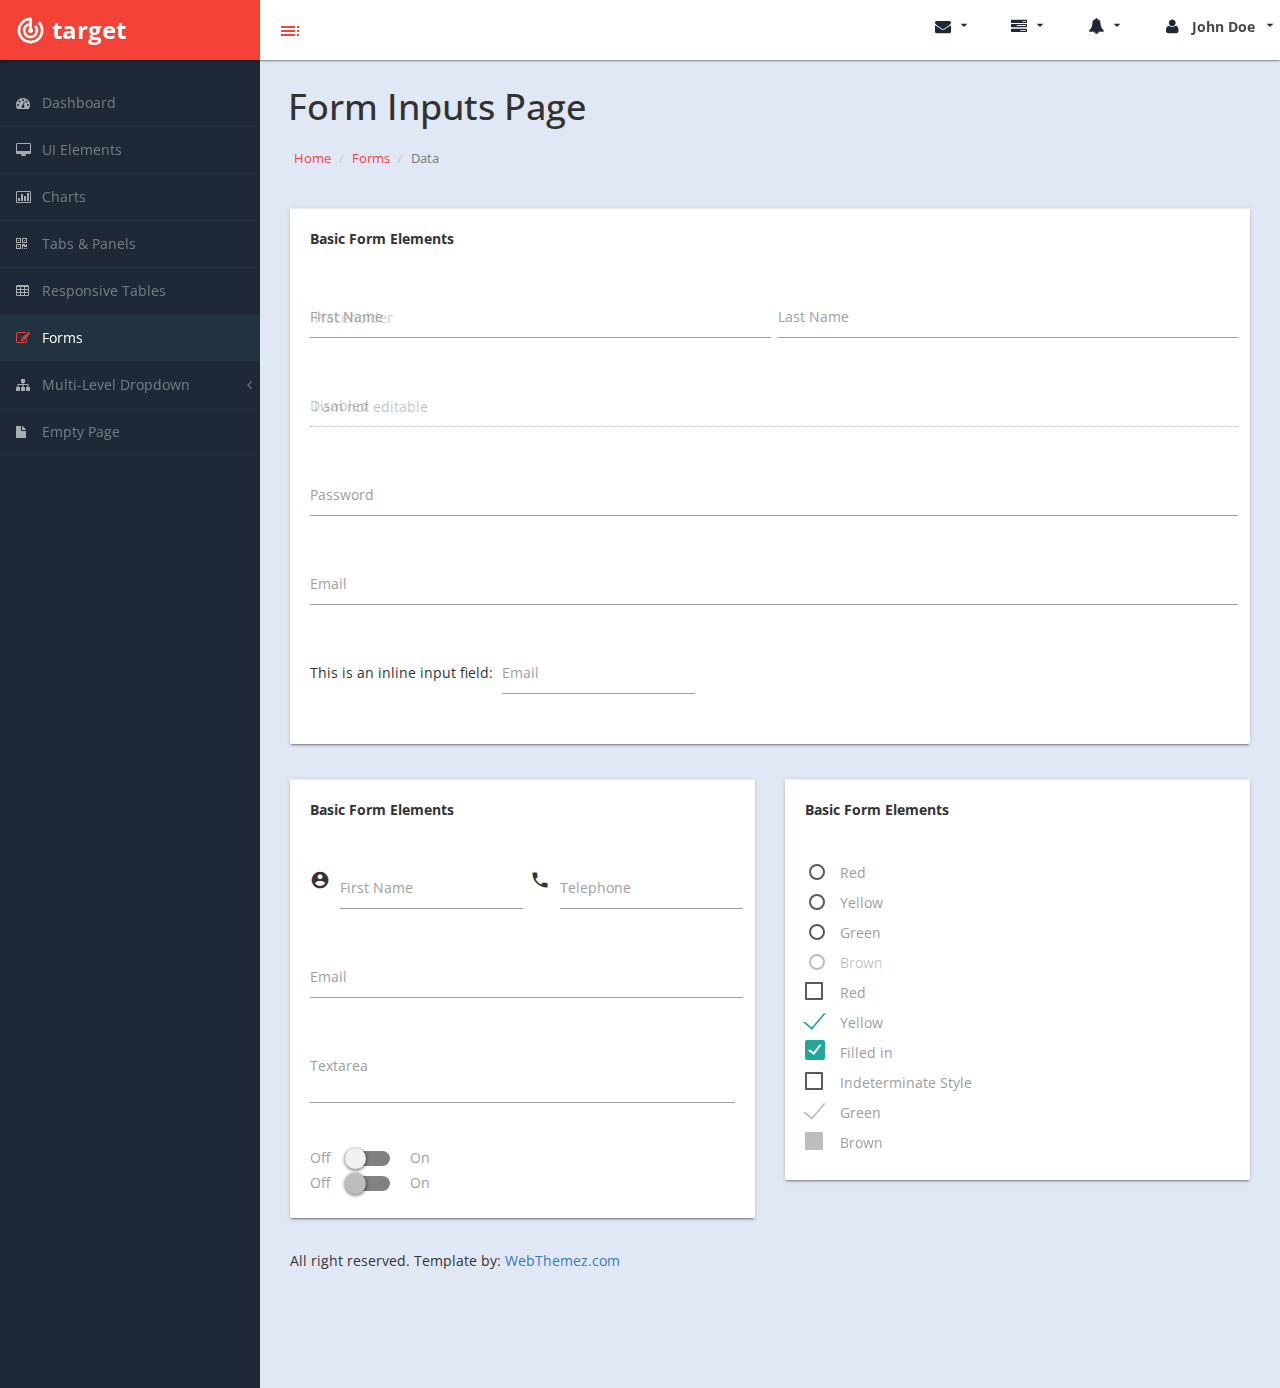
<file: Giao diện người dùng/form.html>
﻿<!DOCTYPE html>
<html xmlns="http://www.w3.org/1999/xhtml">

<head>
    <meta charset="utf-8" />
    <meta name="viewport" content="width=device-width, initial-scale=1.0" />
    <title>Target Material Design Bootstrap Admin Template</title>
	
	<link href="https://fonts.googleapis.com/icon?family=Material+Icons" rel="stylesheet">
	<link rel="stylesheet" href="assets/materialize/css/materialize.min.css" media="screen,projection" />
    <!-- Bootstrap Styles-->
    <link href="assets/css/bootstrap.css" rel="stylesheet" />
    <!-- FontAwesome Styles-->
    <link href="assets/css/font-awesome.css" rel="stylesheet" />
    <!-- Morris Chart Styles-->
    <link href="assets/js/morris/morris-0.4.3.min.css" rel="stylesheet" />
    <!-- Custom Styles-->
    <link href="assets/css/custom-styles.css" rel="stylesheet" />
    <!-- Google Fonts-->
    <link href='http://fonts.googleapis.com/css?family=Open+Sans' rel='stylesheet' type='text/css' />
    <link rel="stylesheet" href="assets/js/Lightweight-Chart/cssCharts.css"> 
</head>
<body>
    <div id="wrapper">
        <nav class="navbar navbar-default top-navbar" role="navigation">
            <div class="navbar-header">
                <button type="button" class="navbar-toggle" data-toggle="collapse" data-target=".sidebar-collapse">
                    <span class="sr-only">Toggle navigation</span>
                    <span class="icon-bar"></span>
                    <span class="icon-bar"></span>
                    <span class="icon-bar"></span>
                </button>
                <a class="navbar-brand waves-effect waves-dark" href="index.html"><i class="large material-icons">track_changes</i> <strong>target</strong></a>
				
		<div id="sideNav" href=""><i class="material-icons dp48">toc</i></div>
            </div>

            <ul class="nav navbar-top-links navbar-right"> 
				<li><a class="dropdown-button waves-effect waves-dark" href="#!" data-activates="dropdown4"><i class="fa fa-envelope fa-fw"></i> <i class="material-icons right">arrow_drop_down</i></a></li>				
				<li><a class="dropdown-button waves-effect waves-dark" href="#!" data-activates="dropdown3"><i class="fa fa-tasks fa-fw"></i> <i class="material-icons right">arrow_drop_down</i></a></li>
				<li><a class="dropdown-button waves-effect waves-dark" href="#!" data-activates="dropdown2"><i class="fa fa-bell fa-fw"></i> <i class="material-icons right">arrow_drop_down</i></a></li>
				  <li><a class="dropdown-button waves-effect waves-dark" href="#!" data-activates="dropdown1"><i class="fa fa-user fa-fw"></i> <b>John Doe</b> <i class="material-icons right">arrow_drop_down</i></a></li>
            </ul>
        </nav>
		<!-- Dropdown Structure -->
<ul id="dropdown1" class="dropdown-content">
<li><a href="#"><i class="fa fa-user fa-fw"></i> My Profile</a>
</li>
<li><a href="#"><i class="fa fa-gear fa-fw"></i> Settings</a>
</li> 
<li><a href="#"><i class="fa fa-sign-out fa-fw"></i> Logout</a>
</li>
</ul>
<ul id="dropdown2" class="dropdown-content w250">
  <li>
                            <a href="#">
                                <div>
                                    <i class="fa fa-comment fa-fw"></i> New Comment
                                    <span class="pull-right text-muted small">4 min</span>
                                </div>
                            </a>
                        </li>
                        <li class="divider"></li>
                        <li>
                            <a href="#">
                                <div>
                                    <i class="fa fa-twitter fa-fw"></i> 3 New Followers
                                    <span class="pull-right text-muted small">12 min</span>
                                </div>
                            </a>
                        </li>
                        <li class="divider"></li>
                        <li>
                            <a href="#">
                                <div>
                                    <i class="fa fa-envelope fa-fw"></i> Message Sent
                                    <span class="pull-right text-muted small">4 min</span>
                                </div>
                            </a>
                        </li>
                        <li class="divider"></li>
                        <li>
                            <a href="#">
                                <div>
                                    <i class="fa fa-tasks fa-fw"></i> New Task
                                    <span class="pull-right text-muted small">4 min</span>
                                </div>
                            </a>
                        </li>
                        <li class="divider"></li>
                        <li>
                            <a href="#">
                                <div>
                                    <i class="fa fa-upload fa-fw"></i> Server Rebooted
                                    <span class="pull-right text-muted small">4 min</span>
                                </div>
                            </a>
                        </li>
                        <li class="divider"></li>
                        <li>
                            <a class="text-center" href="#">
                                <strong>See All Alerts</strong>
                                <i class="fa fa-angle-right"></i>
                            </a>
                        </li>
</ul>
<ul id="dropdown3" class="dropdown-content dropdown-tasks w250">
<li>
		<a href="#">
			<div>
				<p>
					<strong>Task 1</strong>
					<span class="pull-right text-muted">60% Complete</span>
				</p>
				<div class="progress progress-striped active">
					<div class="progress-bar progress-bar-success" role="progressbar" aria-valuenow="60" aria-valuemin="0" aria-valuemax="100" style="width: 60%">
						<span class="sr-only">60% Complete (success)</span>
					</div>
				</div>
			</div>
		</a>
	</li>
	<li class="divider"></li>
	<li>
		<a href="#">
			<div>
				<p>
					<strong>Task 2</strong>
					<span class="pull-right text-muted">28% Complete</span>
				</p>
				<div class="progress progress-striped active">
					<div class="progress-bar progress-bar-info" role="progressbar" aria-valuenow="28" aria-valuemin="0" aria-valuemax="100" style="width: 28%">
						<span class="sr-only">28% Complete</span>
					</div>
				</div>
			</div>
		</a>
	</li>
	<li class="divider"></li>
	<li>
		<a href="#">
			<div>
				<p>
					<strong>Task 3</strong>
					<span class="pull-right text-muted">60% Complete</span>
				</p>
				<div class="progress progress-striped active">
					<div class="progress-bar progress-bar-warning" role="progressbar" aria-valuenow="60" aria-valuemin="0" aria-valuemax="100" style="width: 60%">
						<span class="sr-only">60% Complete (warning)</span>
					</div>
				</div>
			</div>
		</a>
	</li>
	<li class="divider"></li>
	<li>
		<a href="#">
			<div>
				<p>
					<strong>Task 4</strong>
					<span class="pull-right text-muted">85% Complete</span>
				</p>
				<div class="progress progress-striped active">
					<div class="progress-bar progress-bar-danger" role="progressbar" aria-valuenow="85" aria-valuemin="0" aria-valuemax="100" style="width: 85%">
						<span class="sr-only">85% Complete (danger)</span>
					</div>
				</div>
			</div>
		</a>
	</li>
	<li class="divider"></li>
	<li>
</ul>   
<ul id="dropdown4" class="dropdown-content dropdown-tasks w250 taskList">
  <li>
                                <div>
                                    <strong>John Doe</strong>
                                    <span class="pull-right text-muted">
                                        <em>Today</em>
                                    </span>
                                </div>
                                <p>Lorem Ipsum has been the industry's standard dummy text ever since the 1500s...</p>
                            </a>
                        </li>
                        <li class="divider"></li>
                        <li>
                                <div>
                                    <strong>John Smith</strong>
                                    <span class="pull-right text-muted">
                                        <em>Yesterday</em>
                                    </span>
                                </div>
                                <p>Lorem Ipsum has been the industry's standard dummy text ever since an kwilnw...</p>
                            </a>
                        </li>
                        <li class="divider"></li>
                        <li>
                            <a href="#">
                                <div>
                                    <strong>John Smith</strong>
                                    <span class="pull-right text-muted">
                                        <em>Yesterday</em>
                                    </span>
                                </div>
                                <p>Lorem Ipsum has been the industry's standard dummy text ever since the...</p>
                            </a>
                        </li>
                        <li class="divider"></li>
                        <li>
                            <a class="text-center" href="#">
                                <strong>Read All Messages</strong>
                                <i class="fa fa-angle-right"></i>
                            </a>
                        </li>
</ul>  
	   <!--/. NAV TOP  -->
        <!--/. NAV TOP  -->
        <nav class="navbar-default navbar-side" role="navigation">
            <div class="sidebar-collapse">
                <ul class="nav" id="main-menu">

                    <li>
                        <a href="index.html" class="waves-effect waves-dark"><i class="fa fa-dashboard"></i> Dashboard</a>
                    </li>
                    <li>
                        <a href="ui-elements.html" class="waves-effect waves-dark"><i class="fa fa-desktop"></i> UI Elements</a>
                    </li>
					<li>
                        <a href="chart.html" class="waves-effect waves-dark"><i class="fa fa-bar-chart-o"></i> Charts</a>
                    </li>
                    <li>
                        <a href="tab-panel.html" class="waves-effect waves-dark"><i class="fa fa-qrcode"></i> Tabs & Panels</a>
                    </li>
                    
                    <li>
                        <a href="table.html" class="waves-effect waves-dark"><i class="fa fa-table"></i> Responsive Tables</a>
                    </li>
                    <li>
                        <a href="form.html" class="active-menu waves-effect waves-dark"><i class="fa fa-edit"></i> Forms </a>
                    </li>


                    <li>
                        <a href="#" class="waves-effect waves-dark"><i class="fa fa-sitemap"></i> Multi-Level Dropdown<span class="fa arrow"></span></a>
                        <ul class="nav nav-second-level">
                            <li>
                                <a href="#">Second Level Link</a>
                            </li>
                            <li>
                                <a href="#">Second Level Link</a>
                            </li>
                            <li>
                                <a href="#" class="waves-effect waves-dark">Second Level Link<span class="fa arrow"></span></a>
                                <ul class="nav nav-third-level">
                                    <li>
                                        <a href="#">Third Level Link</a>
                                    </li>
                                    <li>
                                        <a href="#">Third Level Link</a>
                                    </li>
                                    <li>
                                        <a href="#">Third Level Link</a>
                                    </li>

                                </ul>

                            </li>
                        </ul>
                    </li>
                    <li>
                        <a href="empty.html" class="waves-effect waves-dark"><i class="fa fa-fw fa-file"></i> Empty Page</a>
                    </li>
                </ul>

            </div>

        </nav>
        <!-- /. NAV SIDE  -->
        <div id="page-wrapper" >
		  <div class="header"> 
                        <h1 class="page-header">
                             Form Inputs Page
                        </h1>
						<ol class="breadcrumb">
					  <li><a href="#">Home</a></li>
					  <li><a href="#">Forms</a></li>
					  <li class="active">Data</li>
					</ol> 
									
		</div>
		
            <div id="page-inner"> 
			 <div class="row">
			 <div class="col-lg-12">
			 <div class="card">
                        <div class="card-action">
                            Basic Form Elements
                        </div>
                        <div class="card-content">
    <form class="col s12">
      <div class="row">
        <div class="input-field col s6">
          <input placeholder="Placeholder" id="first_name" type="text" class="validate">
          <label for="first_name">First Name</label>
        </div>
        <div class="input-field col s6">
          <input id="last_name" type="text" class="validate">
          <label for="last_name">Last Name</label>
        </div>
      </div>
      <div class="row">
        <div class="input-field col s12">
          <input disabled value="I am not editable" id="disabled" type="text" class="validate">
          <label for="disabled">Disabled</label>
        </div>
      </div>
      <div class="row">
        <div class="input-field col s12">
          <input id="password" type="password" class="validate">
          <label for="password">Password</label>
        </div>
      </div>
      <div class="row">
        <div class="input-field col s12">
          <input id="email" type="email" class="validate">
          <label for="email">Email</label>
        </div>
      </div>
      <div class="row">
        <div class="col s12">
          This is an inline input field:
          <div class="input-field inline">
            <input id="email" type="email" class="validate">
            <label for="email" data-error="wrong" data-success="right">Email</label>
          </div>
        </div>
      </div>
    </form>
	<div class="clearBoth"></div>
  </div>
    </div>
 </div>	
	 </div>		
              <div class="row">
                <div class="col-lg-6">
                    <div class="card">
                        <div class="card-action">
                            Basic Form Elements
                        </div>
                        <div class="card-content">
                         	<form class="col s12">
								  <div class="row">
									<div class="input-field col s6">
									  <i class="material-icons prefix">account_circle</i>
									  <input id="icon_prefix" type="text" class="validate">
									  <label for="icon_prefix">First Name</label>
									</div>
									<div class="input-field col s6">
									  <i class="material-icons prefix">phone</i>
									  <input id="icon_telephone" type="tel" class="validate">
									  <label for="icon_telephone">Telephone</label>
									</div>
								  </div>
								</form>
								
								<form class="col s12">
								  <div class="row">
									<div class="input-field col s12">
									  <input id="email" type="email" class="validate">
									  <label for="email" data-error="wrong" data-success="right">Email</label>
									</div>
								  </div>
								</form>
								
								  <form class="col s12">
							  <div class="row">
								<div class="input-field col s12">
								  <textarea id="textarea1" class="materialize-textarea"></textarea>
								  <label for="textarea1">Textarea</label>
								</div>
							  </div>
							</form>
							  </form>
 
   <!-- Switch -->
  <div class="switch">
    <label>
      Off
      <input type="checkbox">
      <span class="lever"></span>
      On
    </label>
  </div>

  <!-- Disabled Switch -->
  <div class="switch">
    <label>
      Off
      <input disabled type="checkbox">
      <span class="lever"></span>
      On
    </label>
  </div>
							<div class="clearBoth"></div>
							</div>
							</div>
							</div>
							 <div class="col-lg-6">
                    <div class="card">
                        <div class="card-action">
                            Basic Form Elements
                        </div>
                        <div class="card-content">
						
								  <form action="#">
    <p>
      <input name="group1" type="radio" id="test1" />
      <label for="test1">Red</label>
    </p>
    <p>
      <input name="group1" type="radio" id="test2" />
      <label for="test2">Yellow</label>
    </p>
    <p>
      <input class="with-gap" name="group1" type="radio" id="test3"  />
      <label for="test3">Green</label>
    </p>
      <p>
        <input name="group1" type="radio" id="test4" disabled="disabled" />
        <label for="test4">Brown</label>
    </p>
  </form>
         <form action="#">
    <p>
      <input type="checkbox" id="test5" />
      <label for="test5">Red</label>
    </p>
    <p>
      <input type="checkbox" id="test6" checked="checked" />
      <label for="test6">Yellow</label>
    </p>
    <p>
      <input type="checkbox" class="filled-in" id="filled-in-box" checked="checked" />
      <label for="filled-in-box">Filled in</label>
    </p>
    <p>
      <input type="checkbox" id="indeterminate-checkbox" />
      <label for="indeterminate-checkbox">Indeterminate Style</label>
    </p>
    <p>
      <input type="checkbox" id="test7" checked="checked" disabled="disabled" />
      <label for="test7">Green</label>
    </p>
      <p>
        <input type="checkbox" id="test8" disabled="disabled" />
        <label for="test8">Brown</label>
    </p>

        
                                </div>
                               
                            </div>
                            <!-- /.row (nested) -->
                        </div>
                        <!-- /.panel-body -->
                    </div> 
                <!-- /.col-lg-12 --> 
			<footer><p>All right reserved. Template by: <a href="https://webthemez.com/admin-template/">WebThemez.com</a></p></footer>
			</div>
             <!-- /. PAGE INNER  -->
            </div>
         <!-- /. PAGE WRAPPER  -->
        </div>
     <!-- /. WRAPPER  -->
    <!-- JS Scripts-->
    <!-- jQuery Js -->
    <script src="assets/js/jquery-1.10.2.js"></script>
	
	<!-- Bootstrap Js -->
    <script src="assets/js/bootstrap.min.js"></script>
	
	<script src="assets/materialize/js/materialize.min.js"></script>
	
    <!-- Metis Menu Js -->
    <script src="assets/js/jquery.metisMenu.js"></script>
    <!-- Morris Chart Js -->
    <script src="assets/js/morris/raphael-2.1.0.min.js"></script>
    <script src="assets/js/morris/morris.js"></script>
	
	
	<script src="assets/js/easypiechart.js"></script>
	<script src="assets/js/easypiechart-data.js"></script>
	
	 <script src="assets/js/Lightweight-Chart/jquery.chart.js"></script>
	
    <!-- Custom Js -->
    <script src="assets/js/custom-scripts.js"></script> 
 

</body>

</html>
</file>
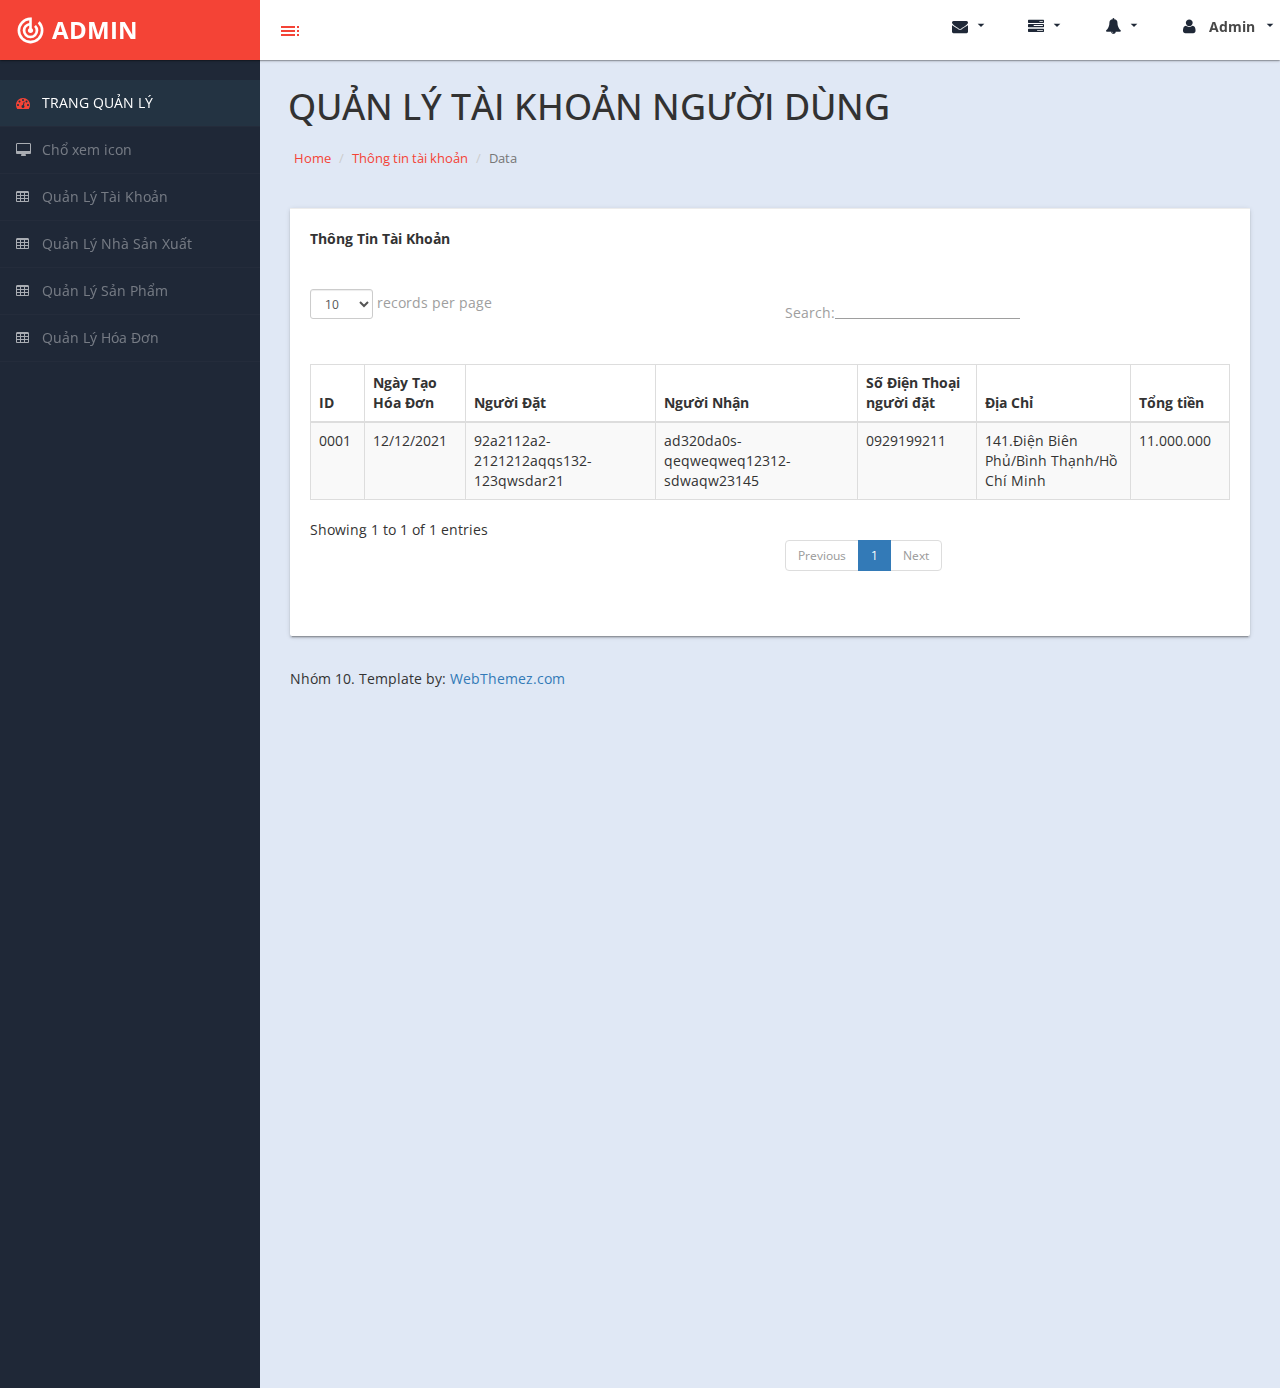
<file: Giao diện người dùng/quanlyhoadon.html>
﻿<!DOCTYPE html>
<html xmlns="http://www.w3.org/1999/xhtml">

<head>
    <meta charset="utf-8" />
    <meta name="viewport" content="width=device-width, initial-scale=1.0" />
    <title>Admin</title> 
    <link href="https://fonts.googleapis.com/icon?family=Material+Icons" rel="stylesheet">
    <link rel="stylesheet" href="assets/materialize/css/materialize.min.css" media="screen,projection" />
    <!-- Bootstrap Styles-->
    <link href="assets/css/bootstrap.css" rel="stylesheet" />
    <!-- FontAwesome Styles-->
    <link href="assets/css/font-awesome.css" rel="stylesheet" />
    <!-- Morris Chart Styles-->
    <link href="assets/js/morris/morris-0.4.3.min.css" rel="stylesheet" />
    <!-- Custom Styles-->
    <link href="assets/css/custom-styles.css" rel="stylesheet" />
    <!-- Google Fonts-->
    <link href='http://fonts.googleapis.com/css?family=Open+Sans' rel='stylesheet' type='text/css' />
    <link rel="stylesheet" href="assets/js/Lightweight-Chart/cssCharts.css"> 
</head>

<body>
    <div id="wrapper">
        <nav class="navbar navbar-default top-navbar" role="navigation">
            <div class="navbar-header">
                <button type="button" class="navbar-toggle waves-effect waves-dark" data-toggle="collapse" data-target=".sidebar-collapse">
                    <span class="sr-only">Toggle navigation</span>
                    <span class="icon-bar"></span>
                    <span class="icon-bar"></span>
                    <span class="icon-bar"></span>
                </button>
                <a class="navbar-brand waves-effect waves-dark" href="index.html"><i class="large material-icons">track_changes</i> <strong>ADMIN</strong></a>
                
        <div id="sideNav" href=""><i class="material-icons dp48">toc</i></div>
            </div>

            <ul class="nav navbar-top-links navbar-right"> 
                <li><a class="dropdown-button waves-effect waves-dark" href="#!" data-activates="dropdown4"><i class="fa fa-envelope fa-fw"></i> <i class="material-icons right">arrow_drop_down</i></a></li>               
                <li><a class="dropdown-button waves-effect waves-dark" href="#!" data-activates="dropdown3"><i class="fa fa-tasks fa-fw"></i> <i class="material-icons right">arrow_drop_down</i></a></li>
                <li><a class="dropdown-button waves-effect waves-dark" href="#!" data-activates="dropdown2"><i class="fa fa-bell fa-fw"></i> <i class="material-icons right">arrow_drop_down</i></a></li>
                  <li><a class="dropdown-button waves-effect waves-dark" href="#!" data-activates="dropdown1"><i class="fa fa-user fa-fw"></i> <b>Admin</b> <i class="material-icons right">arrow_drop_down</i></a></li>
            </ul>
        </nav>
        <!-- Dropdown Structure -->
<ul id="dropdown1" class="dropdown-content">
<li><a href="#"><i class="fa fa-user fa-fw"></i> Thông tin cá nhân</a>
</li>
<li><a href="#"><i class="fa fa-gear fa-fw"></i> Cài đặt</a>
</li> 
<li><a href="#"><i class="fa fa-sign-out fa-fw"></i> Đăng Xuất</a>
</li>
</ul>
<ul id="dropdown2" class="dropdown-content w250">
  <li>
                            <a href="#">
                                <div>
                                    <i class="fa fa-comment fa-fw"></i> New Comment
                                    <span class="pull-right text-muted small">4 min</span>
                                </div>
                            </a>
                        </li>
                        <li class="divider"></li>
                        <li>
                            <a href="#">
                                <div>
                                    <i class="fa fa-twitter fa-fw"></i> 3 New Followers
                                    <span class="pull-right text-muted small">12 min</span>
                                </div>
                            </a>
                        </li>
                        <li class="divider"></li>
                        <li>
                            <a href="#">
                                <div>
                                    <i class="fa fa-envelope fa-fw"></i> Message Sent
                                    <span class="pull-right text-muted small">4 min</span>
                                </div>
                            </a>
                        </li>
                        <li class="divider"></li>
                        <li>
                            <a href="#">
                                <div>
                                    <i class="fa fa-tasks fa-fw"></i> New Task
                                    <span class="pull-right text-muted small">4 min</span>
                                </div>
                            </a>
                        </li>
                        <li class="divider"></li>
                        <li>
                            <a href="#">
                                <div>
                                    <i class="fa fa-upload fa-fw"></i> Server Rebooted
                                    <span class="pull-right text-muted small">4 min</span>
                                </div>
                            </a>
                        </li>
                        <li class="divider"></li>
                        <li>
                            <a class="text-center" href="#">
                                <strong>See All Alerts</strong>
                                <i class="fa fa-angle-right"></i>
                            </a>
                        </li>
</ul>
<ul id="dropdown3" class="dropdown-content dropdown-tasks w250">
<li>
		<a href="#">
			<div>
				<p>
					<strong>Task 1</strong>
					<span class="pull-right text-muted">60% Complete</span>
				</p>
				<div class="progress progress-striped active">
					<div class="progress-bar progress-bar-success" role="progressbar" aria-valuenow="60" aria-valuemin="0" aria-valuemax="100" style="width: 60%">
						<span class="sr-only">60% Complete (success)</span>
					</div>
				</div>
			</div>
		</a>
	</li>
	<li class="divider"></li>
	<li>
		<a href="#">
			<div>
				<p>
					<strong>Task 2</strong>
					<span class="pull-right text-muted">28% Complete</span>
				</p>
				<div class="progress progress-striped active">
					<div class="progress-bar progress-bar-info" role="progressbar" aria-valuenow="28" aria-valuemin="0" aria-valuemax="100" style="width: 28%">
						<span class="sr-only">28% Complete</span>
					</div>
				</div>
			</div>
		</a>
	</li>
	<li class="divider"></li>
	<li>
		<a href="#">
			<div>
				<p>
					<strong>Task 3</strong>
					<span class="pull-right text-muted">60% Complete</span>
				</p>
				<div class="progress progress-striped active">
					<div class="progress-bar progress-bar-warning" role="progressbar" aria-valuenow="60" aria-valuemin="0" aria-valuemax="100" style="width: 60%">
						<span class="sr-only">60% Complete (warning)</span>
					</div>
				</div>
			</div>
		</a>
	</li>
	<li class="divider"></li>
	<li>
		<a href="#">
			<div>
				<p>
					<strong>Task 4</strong>
					<span class="pull-right text-muted">85% Complete</span>
				</p>
				<div class="progress progress-striped active">
					<div class="progress-bar progress-bar-danger" role="progressbar" aria-valuenow="85" aria-valuemin="0" aria-valuemax="100" style="width: 85%">
						<span class="sr-only">85% Complete (danger)</span>
					</div>
				</div>
			</div>
		</a>
	</li>
	<li class="divider"></li>
	<li>
</ul>   
<ul id="dropdown4" class="dropdown-content dropdown-tasks w250 taskList">
  <li>
                                <div>
                                    <strong>John Doe</strong>
                                    <span class="pull-right text-muted">
                                        <em>Today</em>
                                    </span>
                                </div>
                                <p>Lorem Ipsum has been the industry's standard dummy text ever since the 1500s...</p>
                            </a>
                        </li>
                        <li class="divider"></li>
                        <li>
                                <div>
                                    <strong>John Smith</strong>
                                    <span class="pull-right text-muted">
                                        <em>Yesterday</em>
                                    </span>
                                </div>
                                <p>Lorem Ipsum has been the industry's standard dummy text ever since an kwilnw...</p>
                            </a>
                        </li>
                        <li class="divider"></li>
                        <li>
                            <a href="#">
                                <div>
                                    <strong>John Smith</strong>
                                    <span class="pull-right text-muted">
                                        <em>Yesterday</em>
                                    </span>
                                </div>
                                <p>Lorem Ipsum has been the industry's standard dummy text ever since the...</p>
                            </a>
                        </li>
                        <li class="divider"></li>
                        <li>
                            <a class="text-center" href="#">
                                <strong>Read All Messages</strong>
                                <i class="fa fa-angle-right"></i>
                            </a>
                        </li>
</ul>   
	   <!--/. NAV TOP  -->
     
      <nav class="navbar-default navbar-side" role="navigation">
            <div class="sidebar-collapse">
                <ul class="nav" id="main-menu">

                    <li>
                        <a class="active-menu waves-effect waves-dark" href="index.html"><i class="fa fa-dashboard"></i> TRANG QUẢN LÝ </a>
                    </li>
                    <li>
                        <a href="ui-elements.html" class="waves-effect waves-dark"><i class="fa fa-desktop"></i> Chổ xem icon</a>
                    </li>
              


                    <li>
                        <a href="quanlytaikhoan.html" class="waves-effect waves-dark"><i class="fa fa-table"></i> Quản Lý Tài Khoản</a>
                    </li>

                    <li>
                        <a href="quanlynhasanxuat.html" class="waves-effect waves-dark"><i class="fa fa-table"></i> Quản Lý Nhà Sản Xuất </a>
                    </li>

                    <li>
                        <a href="quanlysanpham.html" class="waves-effect waves-dark"><i class="fa fa-table"></i> Quản Lý Sản Phẩm</a>
                    </li>
                    <li>
                        <a href="quanlyhoadon.html" class="waves-effect waves-dark"><i class="fa fa-table"></i> Quản Lý Hóa Đơn</a>
                    </li>
                    

                </ul>

            </div> 

        </nav>
        <!-- /. NAV SIDE  -->
        <div id="page-wrapper" >
		  <div class="header"> 
                        <h1 class="page-header">
                            QUẢN LÝ TÀI KHOẢN NGƯỜI DÙNG
                        </h1>
						<ol class="breadcrumb">
					  <li><a href="#">Home</a></li>
					  <li><a href="#">Thông tin tài khoản</a></li>
					  <li class="active">Data</li>
					</ol> 
									
		</div>
		
            <div id="page-inner"> 
               
            <div class="row">
                <div class="col-md-12">
                    <!-- Advanced Tables -->
                    <div class="card">
                        <div class="card-action">
                             Thông Tin Tài Khoản 
                        </div>
                        <div class="card-content">
                            <div class="table-responsive">
                                <table class="table table-striped table-bordered table-hover" id="dataTables-example">
                                    <thead>
                                        <tr>
                                            <th>ID</th>
                                            <th>Ngày Tạo Hóa Đơn</th>
                                            <th>Người Đặt</th>
                                            <th>Người Nhận</th>
                                            <th>Số Điện Thoại người đặt</th>
                                            <th>Địa Chỉ</th>
                                            <th>Tổng tiền</th>
                                        </tr>
                                    </thead>
                                    <tbody>
                                        <tr class="odd gradeX">
                                            <td>0001</td>
                                            <td>12/12/2021</td>
                                            <td>92a2112a2-2121212aqqs132-123qwsdar21</td>
                                            <td>ad320da0s-qeqweqweq12312-sdwaqw23145</td>
                                            <td>0929199211</td>
                                            <td>141.Điện Biên Phủ/Bình Thạnh/Hồ Chí Minh</td>
                                            <td>11.000.000</td>
                                        </tr>

                                    </tbody>
                                </table>
                            </div>
                            
                        </div>
                    </div>
                    <!--End Advanced Tables -->
                </div>
            </div>
               
           
                           
                <!-- /. ROW  -->
         
               <footer><p>Nhóm 10. Template by: <a href="https://webthemez.com/admin-template/">WebThemez.com</a></p></footer>
    </div>
             <!-- /. PAGE INNER  -->
            </div>
         <!-- /. PAGE WRAPPER  -->
     <!-- /. WRAPPER  -->
    <!-- JS Scripts-->
 

    <!-- jQuery Js -->
    <script src="assets/js/jquery-1.10.2.js"></script>
	
	<!-- Bootstrap Js -->
    <script src="assets/js/bootstrap.min.js"></script>
	
	<script src="assets/materialize/js/materialize.min.js"></script>
	
    <!-- Metis Menu Js -->
    <script src="assets/js/jquery.metisMenu.js"></script>
    <!-- Morris Chart Js -->
    <script src="assets/js/morris/raphael-2.1.0.min.js"></script>
    <script src="assets/js/morris/morris.js"></script>
	
	
	<script src="assets/js/easypiechart.js"></script>
	<script src="assets/js/easypiechart-data.js"></script>
	
	 <script src="assets/js/Lightweight-Chart/jquery.chart.js"></script>
	 <!-- DATA TABLE SCRIPTS -->
    <script src="assets/js/dataTables/jquery.dataTables.js"></script>
    <script src="assets/js/dataTables/dataTables.bootstrap.js"></script>
        <script>
            $(document).ready(function () {
                $('#dataTables-example').dataTable();
            });
    </script>
    <!-- Custom Js -->
    <script src="assets/js/custom-scripts.js"></script> 
 

</body>

</html>
</file>
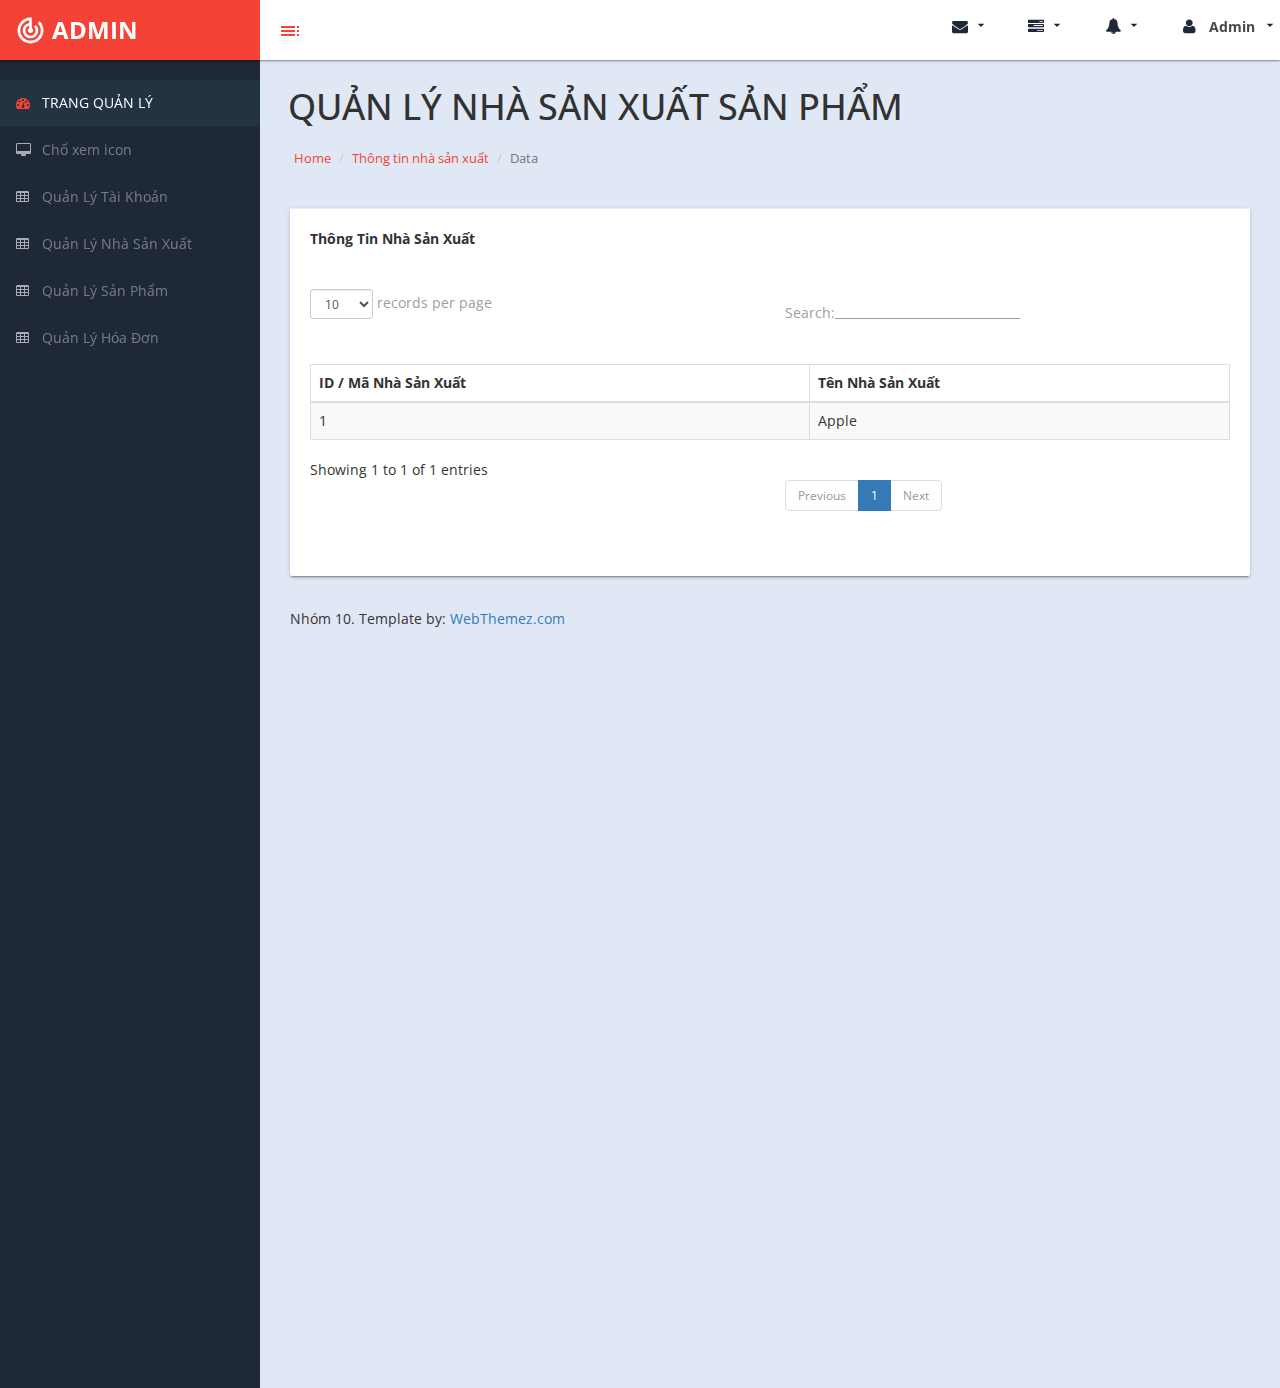
<file: Giao diện người dùng/quanlynhasanxuat.html>
﻿<!DOCTYPE html>
<html xmlns="http://www.w3.org/1999/xhtml">

<head>
    <meta charset="utf-8" />
    <meta name="viewport" content="width=device-width, initial-scale=1.0" />
    <title>Admin</title> 
    <link href="https://fonts.googleapis.com/icon?family=Material+Icons" rel="stylesheet">
    <link rel="stylesheet" href="assets/materialize/css/materialize.min.css" media="screen,projection" />
    <!-- Bootstrap Styles-->
    <link href="assets/css/bootstrap.css" rel="stylesheet" />
    <!-- FontAwesome Styles-->
    <link href="assets/css/font-awesome.css" rel="stylesheet" />
    <!-- Morris Chart Styles-->
    <link href="assets/js/morris/morris-0.4.3.min.css" rel="stylesheet" />
    <!-- Custom Styles-->
    <link href="assets/css/custom-styles.css" rel="stylesheet" />
    <!-- Google Fonts-->
    <link href='http://fonts.googleapis.com/css?family=Open+Sans' rel='stylesheet' type='text/css' />
    <link rel="stylesheet" href="assets/js/Lightweight-Chart/cssCharts.css"> 
</head>

<body>
    <div id="wrapper">
        <nav class="navbar navbar-default top-navbar" role="navigation">
            <div class="navbar-header">
                <button type="button" class="navbar-toggle waves-effect waves-dark" data-toggle="collapse" data-target=".sidebar-collapse">
                    <span class="sr-only">Toggle navigation</span>
                    <span class="icon-bar"></span>
                    <span class="icon-bar"></span>
                    <span class="icon-bar"></span>
                </button>
                <a class="navbar-brand waves-effect waves-dark" href="index.html"><i class="large material-icons">track_changes</i> <strong>ADMIN</strong></a>
                
        <div id="sideNav" href=""><i class="material-icons dp48">toc</i></div>
            </div>

            <ul class="nav navbar-top-links navbar-right"> 
                <li><a class="dropdown-button waves-effect waves-dark" href="#!" data-activates="dropdown4"><i class="fa fa-envelope fa-fw"></i> <i class="material-icons right">arrow_drop_down</i></a></li>               
                <li><a class="dropdown-button waves-effect waves-dark" href="#!" data-activates="dropdown3"><i class="fa fa-tasks fa-fw"></i> <i class="material-icons right">arrow_drop_down</i></a></li>
                <li><a class="dropdown-button waves-effect waves-dark" href="#!" data-activates="dropdown2"><i class="fa fa-bell fa-fw"></i> <i class="material-icons right">arrow_drop_down</i></a></li>
                  <li><a class="dropdown-button waves-effect waves-dark" href="#!" data-activates="dropdown1"><i class="fa fa-user fa-fw"></i> <b>Admin</b> <i class="material-icons right">arrow_drop_down</i></a></li>
            </ul>
        </nav>
        <!-- Dropdown Structure -->
<ul id="dropdown1" class="dropdown-content">
<li><a href="#"><i class="fa fa-user fa-fw"></i> Thông tin cá nhân</a>
</li>
<li><a href="#"><i class="fa fa-gear fa-fw"></i> Cài đặt</a>
</li> 
<li><a href="#"><i class="fa fa-sign-out fa-fw"></i> Đăng Xuất</a>
</li>
</ul>
<ul id="dropdown2" class="dropdown-content w250">
  <li>
                            <a href="#">
                                <div>
                                    <i class="fa fa-comment fa-fw"></i> New Comment
                                    <span class="pull-right text-muted small">4 min</span>
                                </div>
                            </a>
                        </li>
                        <li class="divider"></li>
                        <li>
                            <a href="#">
                                <div>
                                    <i class="fa fa-twitter fa-fw"></i> 3 New Followers
                                    <span class="pull-right text-muted small">12 min</span>
                                </div>
                            </a>
                        </li>
                        <li class="divider"></li>
                        <li>
                            <a href="#">
                                <div>
                                    <i class="fa fa-envelope fa-fw"></i> Message Sent
                                    <span class="pull-right text-muted small">4 min</span>
                                </div>
                            </a>
                        </li>
                        <li class="divider"></li>
                        <li>
                            <a href="#">
                                <div>
                                    <i class="fa fa-tasks fa-fw"></i> New Task
                                    <span class="pull-right text-muted small">4 min</span>
                                </div>
                            </a>
                        </li>
                        <li class="divider"></li>
                        <li>
                            <a href="#">
                                <div>
                                    <i class="fa fa-upload fa-fw"></i> Server Rebooted
                                    <span class="pull-right text-muted small">4 min</span>
                                </div>
                            </a>
                        </li>
                        <li class="divider"></li>
                        <li>
                            <a class="text-center" href="#">
                                <strong>See All Alerts</strong>
                                <i class="fa fa-angle-right"></i>
                            </a>
                        </li>
</ul>
<ul id="dropdown3" class="dropdown-content dropdown-tasks w250">
<li>
		<a href="#">
			<div>
				<p>
					<strong>Task 1</strong>
					<span class="pull-right text-muted">60% Complete</span>
				</p>
				<div class="progress progress-striped active">
					<div class="progress-bar progress-bar-success" role="progressbar" aria-valuenow="60" aria-valuemin="0" aria-valuemax="100" style="width: 60%">
						<span class="sr-only">60% Complete (success)</span>
					</div>
				</div>
			</div>
		</a>
	</li>
	<li class="divider"></li>
	<li>
		<a href="#">
			<div>
				<p>
					<strong>Task 2</strong>
					<span class="pull-right text-muted">28% Complete</span>
				</p>
				<div class="progress progress-striped active">
					<div class="progress-bar progress-bar-info" role="progressbar" aria-valuenow="28" aria-valuemin="0" aria-valuemax="100" style="width: 28%">
						<span class="sr-only">28% Complete</span>
					</div>
				</div>
			</div>
		</a>
	</li>
	<li class="divider"></li>
	<li>
		<a href="#">
			<div>
				<p>
					<strong>Task 3</strong>
					<span class="pull-right text-muted">60% Complete</span>
				</p>
				<div class="progress progress-striped active">
					<div class="progress-bar progress-bar-warning" role="progressbar" aria-valuenow="60" aria-valuemin="0" aria-valuemax="100" style="width: 60%">
						<span class="sr-only">60% Complete (warning)</span>
					</div>
				</div>
			</div>
		</a>
	</li>
	<li class="divider"></li>
	<li>
		<a href="#">
			<div>
				<p>
					<strong>Task 4</strong>
					<span class="pull-right text-muted">85% Complete</span>
				</p>
				<div class="progress progress-striped active">
					<div class="progress-bar progress-bar-danger" role="progressbar" aria-valuenow="85" aria-valuemin="0" aria-valuemax="100" style="width: 85%">
						<span class="sr-only">85% Complete (danger)</span>
					</div>
				</div>
			</div>
		</a>
	</li>
	<li class="divider"></li>
	<li>
</ul>   
<ul id="dropdown4" class="dropdown-content dropdown-tasks w250 taskList">
  <li>
                                <div>
                                    <strong>John Doe</strong>
                                    <span class="pull-right text-muted">
                                        <em>Today</em>
                                    </span>
                                </div>
                                <p>Lorem Ipsum has been the industry's standard dummy text ever since the 1500s...</p>
                            </a>
                        </li>
                        <li class="divider"></li>
                        <li>
                                <div>
                                    <strong>John Smith</strong>
                                    <span class="pull-right text-muted">
                                        <em>Yesterday</em>
                                    </span>
                                </div>
                                <p>Lorem Ipsum has been the industry's standard dummy text ever since an kwilnw...</p>
                            </a>
                        </li>
                        <li class="divider"></li>
                        <li>
                            <a href="#">
                                <div>
                                    <strong>John Smith</strong>
                                    <span class="pull-right text-muted">
                                        <em>Yesterday</em>
                                    </span>
                                </div>
                                <p>Lorem Ipsum has been the industry's standard dummy text ever since the...</p>
                            </a>
                        </li>
                        <li class="divider"></li>
                        <li>
                            <a class="text-center" href="#">
                                <strong>Read All Messages</strong>
                                <i class="fa fa-angle-right"></i>
                            </a>
                        </li>
</ul>   
	   <!--/. NAV TOP  -->
     
      <nav class="navbar-default navbar-side" role="navigation">
            <div class="sidebar-collapse">
                <ul class="nav" id="main-menu">

                    <li>
                        <a class="active-menu waves-effect waves-dark" href="index.html"><i class="fa fa-dashboard"></i> TRANG QUẢN LÝ </a>
                    </li>
                    <li>
                        <a href="ui-elements.html" class="waves-effect waves-dark"><i class="fa fa-desktop"></i> Chổ xem icon</a>
                    </li>
              


                    <li>
                        <a href="quanlytaikhoan.html" class="waves-effect waves-dark"><i class="fa fa-table"></i> Quản Lý Tài Khoản</a>
                    </li>

                    <li>
                        <a href="quanlynhasanxuat.html" class="waves-effect waves-dark"><i class="fa fa-table"></i> Quản Lý Nhà Sản Xuất </a>
                    </li>

                    <li>
                        <a href="quanlysanpham.html" class="waves-effect waves-dark"><i class="fa fa-table"></i> Quản Lý Sản Phẩm</a>
                    </li>
                    <li>
                        <a href="quanlyhoadon.html" class="waves-effect waves-dark"><i class="fa fa-table"></i> Quản Lý Hóa Đơn</a>
                    </li>
                    

                </ul>

            </div>

        </nav>
        <!-- /. NAV SIDE  -->
        <div id="page-wrapper" >
		  <div class="header"> 
                        <h1 class="page-header">
                            QUẢN LÝ NHÀ SẢN XUẤT SẢN PHẨM
                        </h1>
						<ol class="breadcrumb">
					  <li><a href="#">Home</a></li>
					  <li><a href="#">Thông tin nhà sản xuất</a></li>
					  <li class="active">Data</li>
					</ol> 
									
		</div>
		
            <div id="page-inner"> 
               
            <div class="row">
                <div class="col-md-12">
                    <!-- Advanced Tables -->
                    <div class="card">
                        <div class="card-action">
                             Thông Tin Nhà Sản Xuất
                        </div>
                        <div class="card-content">
                            <div class="table-responsive">
                                <table class="table table-striped table-bordered table-hover" id="dataTables-example">
                                    <thead>
                                        <tr>
                                            <th>ID / Mã Nhà Sản Xuất</th>
                                            <th>Tên Nhà Sản Xuất</th>
                                            
                                        </tr>
                                    </thead>
                                    <tbody>
                                        <tr class="odd gradeX">
                                            <td>1</td>
                                            <td>Apple</td>
                                            
                                        </tr>

                                    </tbody>
                                </table>
                            </div>
                            
                        </div>
                    </div>
                    <!--End Advanced Tables -->
                </div>
            </div>
               
           
                           
                <!-- /. ROW  -->
         
               <footer><p>Nhóm 10. Template by: <a href="https://webthemez.com/admin-template/">WebThemez.com</a></p></footer>
    </div>
             <!-- /. PAGE INNER  -->
            </div>
         <!-- /. PAGE WRAPPER  -->
     <!-- /. WRAPPER  -->
    <!-- JS Scripts-->
 

    <!-- jQuery Js -->
    <script src="assets/js/jquery-1.10.2.js"></script>
	
	<!-- Bootstrap Js -->
    <script src="assets/js/bootstrap.min.js"></script>
	
	<script src="assets/materialize/js/materialize.min.js"></script>
	
    <!-- Metis Menu Js -->
    <script src="assets/js/jquery.metisMenu.js"></script>
    <!-- Morris Chart Js -->
    <script src="assets/js/morris/raphael-2.1.0.min.js"></script>
    <script src="assets/js/morris/morris.js"></script>
	
	
	<script src="assets/js/easypiechart.js"></script>
	<script src="assets/js/easypiechart-data.js"></script>
	
	 <script src="assets/js/Lightweight-Chart/jquery.chart.js"></script>
	 <!-- DATA TABLE SCRIPTS -->
    <script src="assets/js/dataTables/jquery.dataTables.js"></script>
    <script src="assets/js/dataTables/dataTables.bootstrap.js"></script>
        <script>
            $(document).ready(function () {
                $('#dataTables-example').dataTable();
            });
    </script>
    <!-- Custom Js -->
    <script src="assets/js/custom-scripts.js"></script> 
 

</body>

</html>
</file>
<file: Giao diện người dùng/assets/css/custom-styles.css>
/*----------------------------------------------
Author : www.webthemez.com
License: Commons Attribution 3.0
http://creativecommons.org/licenses/by/3.0/
------------------------------------------------*/


/*----------------------------------------------
    COMMON  STYLES    
------------------------------------------------*/
body {
    font-family: 'Open Sans', sans-serif;
    background: #1F2837;
}

 #wrapper {
    width: 100%;
}

#page-wrapper {
    padding: 15px 15px;
    min-height: 600px;
    background: #ececec;
}
#page-inner {
    width:100%;
    margin:10px 20px 10px 0px;
    padding: 15px 30px;
    min-height:1200px;
}
.header .container-fluid{
padding:0;
}
.text-center {
    text-align:center;
}
.no-boder {
    border:1px solid #f3f3f3;
}

h1, .h1, h2, .h2, h3, .h3 {
margin-top: 7px;
margin-bottom: -5px;
}
h2 {
    color: #000;
}
h4 {
    padding-top:10px;
}
.square-btn-adjust {
    border: 0px solid transparent; 
   -webkit-border-radius: 0px;
-moz-border-radius: 0px;
border-radius: 0px;

}
p {
    font-size: 14px;
    line-height:25px;
    /* padding-top:20px; */
}
label {
    display: inline-block;
    max-width: 100%;
    margin-bottom: 5px;
    font-weight: 400;
}
.alert { 
    border-radius: 0px;
}
.navbar-side {
    z-index: 0; 
}
.panel{
border-radius:0px;
}
.navbar-side .nav > li > a > i{color: rgba(255, 255, 255, 0.62);padding: 8px;width: 20px;text-align: center;font-size: 14px;}
.top-navbar{position: fixed;width: 100%;z-index: 300;-webkit-box-shadow: 0 3px 3px rgba(0, 0, 0, 0.05);-moz-box-shadow: 0 3px 3px rgba(0, 0, 0, 0.05);box-shadow: 0 3px 3px rgba(0, 0, 0, 0.05);box-shadow: 0 1px 3px 0 rgba(0,0,0,.2),0 1px 1px 0 rgba(0,0,0,.14),0 2px 1px -1px rgba(0,0,0,.12);}
.navbar-side {
  z-index: 2;
  position: fixed;
  width: 260px;
  top: 80px;
  box-shadow: none;
}
#page-wrapper {
  position: relative;
  top: 55px;
  /* box-shadow: 0 0 10px #757575; */
  -moz-box-shadow: 0 0 10px #757575;
  /* -webkit-box-shadow: 0 0 10px #757575; */
}
.top-navbar .nav > li > a:hover, .top-navbar .nav > li > a:focus {text-decoration: none;background-color: #e0e8f5;color: #fff;}
.nav .open > a, .nav .open > a:hover, .nav .open > a:focus {
background-color: #075CB3;
border-color: #075CB3;
}
.breadcrumb {padding: 10px 10px 10px 20px;margin-bottom: 0;list-style: none;border-radius: 0;/* -webkit-box-shadow: 0 1px 1px rgba(0,0,0,.05); *//* box-shadow: 0 1px 1px rgba(0,0,0,.05); */background: transparent;line-height: 20px;font-size: 13px;margin-left: 14px;}
.dropdown-menu>li>a {
  display: block;
  padding: 3px 20px;
  clear: both;
  font-weight: 400;
  line-height: 1.42857143;
  color: #333;
  white-space: nowrap;
  font-size: 13px;
}
.dropdown-menu>li>a i {
  color: #1F1F1F;
}
.text-muted {
  color: #213452;
}
.badge {
  display: inline-block;
  min-width: 10px;
  /* padding: 4px 7px; */
  font-size: 11px;
  font-weight: 300;
  color: #fff;
  text-align: center;
  white-space: nowrap;
  vertical-align: baseline;
  background-color: #F09B22;
  border-radius: 10px;
}
.closed{
	-ms-transform: rotate(180deg); /* IE 9 */
    -webkit-transform: rotate(180deg); /* Chrome, Safari, Opera */
    transform: rotate(180deg);	
}
.closed i{color: #adadad;}
/*----------------------------------------------
   DASHBOARD STYLES    
------------------------------------------------*/
.page-header {padding-bottom: 0;margin: 0;border-bottom: 1px solid transparent;text-align: left;background-color: transparent;padding: 32px 22px 10px 28px;color: #323232;}
.panel-left{  
width: 100px;
height: 100px;background: #0866C6;/* border: 2px solid #4590DA; */
/* border-radius: 100%; */
overflow: hidden;

margin: 12px;}
.panel-left .fa-5x {
font-size: 3em;color: rgb(240, 155, 34);
padding: 29px 0;
margin-bottom:30px;}
.panel-right{  
height: 124px;
background: transparent;
margin-bottom: 0;color: #AFAFAF;

float: left;text-align: left;padding-left: 20px;font-size: 16px;text-shadow: none;font-weight: normal;text-align: center;}
.panel-right h3{  
font-size: 40px;
padding: 18px 10px 13px 0;color: #5D5D5D;}
.panel-right strong{
	font-weight:normal;
	color: #737373;
}
.panel-back {
    background-color:#fff;

}
.panel-default {
  border-color: #ECECEC;
}
.panel-default > .panel-heading {color: #555;
border-color: #FFF;
font-weight:bold;background: #FFFFFF;
font-size: 16px;
text-shadow: none;}
.panel-heading {
  /* padding: 15px 15px 0px; */
  border-bottom: 1px solid transparent;
  border-top-left-radius: 3px;
  border-top-right-radius: 3px;
}
.jumbotron{
padding:20px;
}
.jumbotron p {
    margin-bottom: 15px;
    font-size: 15px;
    font-weight: 200;
}
.jumbotron, .well{
background:#fff;
}
   .noti-box {
min-height: 100px;
padding: 20px;
}

    .noti-box .icon-box {
display: block;
float: left;
margin: 0 15px 10px 0;
width: 70px;
height: 70px;
line-height: 75px;
vertical-align: middle;
text-align: center;
font-size: 40px;
}
.text-box p{
    margin: 0 0 3px;
}
.main-text {
    font-size: 25px;
    font-weight:600;
}
.set-icon {
-webkit-border-radius: 50px;
-moz-border-radius: 50px;
border-radius: 50px;

}
.panel-primary{
display:inline-block;
margin-bottom: 30px;
width:100%;
}
.green {
/* background-color: #1CC09F; */
color: #fff;
}
 .blue {background-color: #FFFFFF;color: #002A4C;}
  .red {
background-color: #FB6E51;
color:#fff;
}
  .brown {
background-color: #F5B252;
color:#fff;
} 
 .back-footer-red {
background-color: #F0433D;
color:#fff;
border-top: 0px solid #fff;
}
 
 .icon-box-right {
display: block;
float: right;
margin: 0 15px 10px 0;
width: 70px;
height: 70px;
line-height: 75px;
vertical-align: middle;
text-align: center;
font-size: 40px;
}

 .main-temp-back {
background: #8702A8;
color: #FFFFFF;
font-size: 16px;
font-weight: 300;
text-align: center;
}
 .main-temp-back .text-temp {
font-size: 40px;
}
.back-dash {
    padding:20px;
    font-size:20px;
    font-weight:500;
  -webkit-border-radius: 0px;
-moz-border-radius: 0px;
border-radius: 0px;
background-color:#2EA7EB;
color:#fff;
}
    .back-dash p {
        padding-top:16px;
        font-size:13px;
        color:#fff;
        line-height:25px;
        text-align:justify;
    }

     .color-bottom-txt {
   color: #000;
font-size: 16px;
line-height: 30px;
}
     /*CHAT PANEL*/
/*Charts*/

.main-chart {
	background: #fff;
}

.easypiechart-panel {
	text-align: center;
	padding: 1px 0;
	margin-bottom: 20px;
}

.placeholder h2 {
	margin-bottom: 0px;
}

.donut {
	width: 100%;
}

.easypiechart {
	position: relative;
	text-align: center;
	width: 120px;
	height: 120px;
	margin: 20px auto 10px auto;
}

.easypiechart .percent {
	display: block;
	position: absolute;
	font-size: 26px;
	top: 38px;
	width: 120px;
}

#easypiechart-blue .percent { color: #30a5ff;}
#easypiechart-teal .percent { color: #1ebfae;}
#easypiechart-orange .percent { color: #ffb53e;}
#easypiechart-red .percent { color: #ef4040;}

	 
 .chat-panel .panel-body {
height: 450px;
overflow-y: scroll;
}
 .chat-box {
margin: 0;
padding: 0;
list-style: none;
}
 .chat-box li {
margin-bottom: 15px;
padding-bottom: 5px;
border-bottom: 1px dotted #808080;
}
 .chat-box li.left .chat-body {
margin-left: 90px;
}
 .chat-box li .chat-body p {
margin: 0;
color: #8d8888;
}
.chat-img>img {
    margin-left:20px;
}
footer p{
font-size: 14px;
}
/*----------------------------------------------
    MENU STYLES    
------------------------------------------------*/
div#sideNav:hover {
    color: #1f2837;
}
.user-image {
    margin: 25px auto;
-webkit-border-radius: 10px;
-moz-border-radius: 10px;
border-radius: 10px;
max-height:170px;
max-width:170px;
}
.top-navbar{
margin:0px;
}
.top-navbar .navbar-brand {color: #fff;width: 260px;text-align: left;height: 60px;font-size: 24px;font-weight: 700;/* text-transform: uppercase; */line-height: 30px;background: #f44336;}
.navbar-brand b{
color: #4BD28C;
}
.top-navbar .nav > li {
position: relative;
display: inline-block;
margin: 0px;
padding: 0px;
}
.top-navbar .nav > li > a {position: relative;display: block;padding: 17px;color: #484848;margin: 0px;}
.top-navbar .nav > li > a:hover, .top-navbar .nav > li > a:focus {text-decoration: none;color: #f44336 !important;background: transparent;}
.top-navbar .dropdown-menu{
min-width: 230px;
border-radius: 0 0 4px 4px;
border: 0;}
.top-navbar .dropdown-menu > li > a:hover, .top-navbar .dropdown-menu > li > a:focus{
color: #225081;
background:none;
}
.dropdown-tasks{
width: 255px;
}
.dropdown-tasks .progress {
height: 8px;
margin-bottom: 8px;
overflow: hidden;
background-color: #f5f5f5;
border-radius: 0px;
}
.dropdown-tasks > li > a {padding: 5px 14px;}
.dropdown-tasks p {
font-size: 13px;
line-height: 21px;
padding-top: 4px;
}
.active-menu, .active-menu i {
    background-color: #233342 !important;
    color: #fff !important;
}
.active-menu i{color: #f44336 !important;}
.arrow {
    float: right;
    margin-top: 8px;
}

.fa.arrow:before {
    content: "\f104";
}

.active > a > .fa.arrow:before {
    content: "\f107";
}


.nav-second-level li,
.nav-third-level li {
    border-bottom: none !important;
}

.nav-second-level li a {
    padding-left: 37px;
}

.nav-third-level li a {
    padding-left: 55px;
}
.sidebar-collapse , .sidebar-collapse .nav{
	background:none;
}
.sidebar-collapse .nav {
	padding:0;
}
.sidebar-collapse .nav > li > a {
	color: rgba(255, 255, 255, 0.39);
	background:transparent;
	text-shadow:none;
}
.sidebar-collapse > .nav > li > a {
	padding: 8px;
	font-size: 14px;
}
.sidebar-collapse > .nav > li {
	border-bottom: 1px solid rgba(107, 108, 109, 0.08);
}
ul.nav.nav-second-level.collapse.in {background: #121821;}
.sidebar-collapse .nav > li > a:hover,
.sidebar-collapse .nav > li > a:focus {
	 
	outline:0;
}
 
.navbar-side {
	border:none;
	background: #1F2837;
}
.top-navbar {
	background: #ffffff;
	border-bottom:none;
}
.top-navbar .nav > li > a > i {margin-right: 0;}
.top-navbar .navbar-brand:hover {color: #FFFFFF;background-color: #f44336;}
.dropdown-user li {
margin: 8px 0;
}
.navbar-default {border: 0px solid #1f2837;}
.navbar-header {
    background: transparent;
}
.navbar-default .navbar-toggle:hover, .navbar-default .navbar-toggle:focus {background-color: #f44336;}
.navbar-default .navbar-toggle {border-color: #ffffff;}

.navbar-default .navbar-toggle .icon-bar {background-color: #ffffff;}
.nav > li > a > i {
    margin-right:10px;
    color: #1f2837;
    font-size: 16px;
}
.dropdown-menu>li>a>strong {
  color: #0866C6;
  padding: 5px 0;
  display: inline-block;
  font-weight: 500;
}
#sideNav{
    float: left;
    left: 0;
    z-index: 3;
    color: #f44336;
    cursor:pointer;
    border-radius: 0;
    width: 14px;
    font-size: 44px;
    line-height: 33px;
    margin: 7px 0 0 13px;
    background: #ffffff;
    width: 34px;
    height: 34px;
    text-align: center;
    line-height: 34px;
    padding-top: 5px;
    margin-top: 14px;
    border-radius: 50%;
}
ul.dropdown-menu.dropdown-messages li a div {
  padding: 2px 0;
}
#page-wrapper{
	background: #e0e8f5;
}
.dashboard-cards .card-stacked{
	color:#fff;
	border-left: 1px solid rgba(255, 255, 255, 0.18);
}
.dashboard-cards .card-content{
	border-bottom: 1px solid rgba(255, 255, 255, 0.18);
}
.dashboard-cards .card-action strong{
	font-weight:700;
	font-size: 16px;
	color: rgba(255, 255, 255, 0.65);
}
.donutpad {
    padding: 32px 0;
}
.cirStats h4{
	text-transform:uppercase;
}
.card-action b{
	text-transform:uppercase;
}
.collection .collection-item{
	padding: 16px 20px;
}
/*----------------------------------------------
    UI ELEMENTS STYLES     
------------------------------------------------*/
.btn-circle {
width: 50px;
height: 50px;
padding: 6px 0;
 -webkit-border-radius: 25px;
-moz-border-radius: 25px;
border-radius: 25px;
text-align: center;
font-size: 12px;
line-height: 1.428571429;
}

/*----------------------------------------------
    MEDIA QUERIES     
------------------------------------------------*/
 
 @media(min-width:768px) {
     #page-wrapper{
               margin: 0 0 0 260px;
               padding: 0;
               min-height: 1200px;
    }
	
	
    .navbar-side {
        width: 260px;
        z-index: 1;
    }

   .navbar {
 border-radius: 0px; 
}
   
}
 @media(max-width:768px) {
	#sideNav{
	display:none;
} 
 #page-wrapper {
position: relative;
top: 59px;
 }
 }
 @media(max-width:480px) {
 #page-wrapper {
position: relative;
top: 93px;
 }
.page-header small {
display: block;
padding-top: 14px;
font-size: 19px;
}
#sideNav{
	display:none;
}
.panel-left {
  width: 85px;
  height: 85px; 
  border-radius: 100%;
  overflow: hidden;
  margin: 14px;
}
}
.dropdown-content{
    min-width: 165px !important;
    left: -38px !important;
    top: 60px !important;
}
.w250{
	    min-width: 255px !important;
	    left: -184px !important;
}
.top-navbar .nav > li > a b{
	margin:0 5px;
}
.dropdown-content li>a{
	font-size:14px;
	text-decoration:none;
	color: #233342;
}
.dropdown-content li>a i{
	font-size:16px;
}
.dropdown-content li>a{
	font-size: 12px;
	/* margin: 0 4px; */
	padding: 0;
}
.card.horizontal.cardIcon .card-image {
    background: #30cc7b;
    color: #fff !important;
    font-size: 10px;
    width: 94px;
    text-align: center;
    vertical-align: middle;
}
.card.horizontal.cardIcon .card-image i {
    margin-top: 45%;
    font-size: 55px;
    opacity: .4;
}
.navbar-brand i.large.material-icons {
    float: left;
    font-size: 31px;
    margin-right: 6px;
}
.clearBoth{
	 clear:both;
}
.icon-preview {
    font-size: 13px !important;
    padding: 15px !important;
    display: inline-block;
    line-height: 20px !important;
}
.icon-preview span {
    display: inherit;
}
.header .breadcrumb:before{
	    font-size: 14px;
	    margin-right: 0px;
	    color: #717171;
	    display: none;
}
.header .breadcrumb li a{
	font-size: 13px;
	font-size: 13px;
	text-decoration: none;
	color: #717171;
	text-decoration: none;
	color: #f44336;
}
.dropdown-content li{
	padding: 15px;
	color: #233342;
	font-size: 13px;
}
.taskList li{padding: 20px 15px 5px;background: #fff;font-size: 12px;}
.taskList > div{
padding: 0 15px 0px 15px;
}
.taskList p{
}
.taskList .dropdown-content li>a {
    font-size: 12px;
    padding:0px;
}
.taskList li:last-child {
    padding-top: 5px;
    color: #f44336;
}
 @media(max-width:768px) {
	  
	 .navbar-header {
		background: #f44336;
	}
	.navbar-side {
		z-index: 2;
		position: fixed;
		width: 260px;
		top: 69px;
		box-shadow: none;
	}
 }
  @media(max-width:520px) {
	  ul#dropdown1 {
			left: 0px !important;
		}
	 ul#dropdown2 {
			left: -69px !important;
		}
		.top-navbar .nav > li > a{
			padding:17px 12px;
		}
 }
   @media(max-width:320px) {
	  ul#dropdown1 {
			left: 0px !important;
		}
	 ul#dropdown2 {
			left: -69px !important;
		}
		.top-navbar .nav > li > a{
			padding:17px 9px;
		}
 }
</file>
<file: fonts/font-slider.css>
/* Generated by Font Squirrel (http://www.fontsquirrel.com) on August 1, 2012 08:51:02 AM America/New_York */



@font-face {
    font-family: 'LeagueGothicRegular';
    src: url('League_Gothic-webfont.eot');
    src: url('League_Gothic-webfont.eot?#iefix') format('embedded-opentype'),
         url('League_Gothic-webfont.woff') format('woff'),
         url('League_Gothic-webfont.ttf') format('truetype'),
         url('League_Gothic-webfont.svg#LeagueGothicRegular') format('svg');
    font-weight: normal;
    font-style: normal;

}
</file>
<file: Giao diện người dùng/assets/js/morris/morris-0.4.3.min.css>
.morris-hover{position:absolute;z-index:1000;}.morris-hover.morris-default-style{border-radius:10px;padding:6px;color:#666;background:rgba(255, 255, 255, 0.8);border:solid 2px rgba(230, 230, 230, 0.8);font-family:sans-serif;font-size:12px;text-align:center;}.morris-hover.morris-default-style .morris-hover-row-label{font-weight:bold;margin:0.25em 0;}
.morris-hover.morris-default-style .morris-hover-point{white-space:nowrap;margin:0.1em 0;}
</file>
<file: Giao diện người dùng/assets/js/Lightweight-Chart/cssCharts.css>
/*
 * cssCharts v0.3.0
 * jquery plugin to create donut and bar charts with css
 * https://github.com/sultantarimo
 *
 * (c)2015 Sultan Tarimo - sultantarimo@me.com
 * Released under the MIT license
 */
.chart *, .chart{-moz-box-sizing:border-box;-webkit-box-sizing:border-box;box-sizing:border-box;margin:0;padding:0;}
.chart{
  width:auto;
  display:block;
  position:relative;
  font-family:sans-serif;
  font-size:14px;
  margin: 0 auto;
}

/* bar chart */

.chart.bar{height:200px;}
.bar-chart{
  display: table;
  table-layout: fixed;
  width: auto;
  height: 100%;
  margin: 0 auto;
  z-index:20;
  position:absolute;
  left:0px;
}

.bar-chart ul{
  margin-left: 34px;
  float: left;
  display: block;
  height:100%;
}

.bar-chart li{
  position: relative;
  display: table-cell;
  vertical-align: bottom;
  height: 100px;
}

.bar-chart span{
  margin: 0 6px;
  display: block;
  background: rgb(241,127,73);
  width: 34px;
  position:relative;

  -webkit-animation: drawBar 0.3s ease-in-out;
  -moz-animation: drawBar 0.3s ease-in-out;
  animation: drawBar 0.3s ease-in-out;

  -webkit-transition: all 100ms ease-in-out;
  -moz-transition: all 100ms ease-in-out;
  transition: all 100ms ease-in-out;
}

.bar-chart li:hover span{
  box-shadow:0 0 0 4px rgb(241,127,73);
  cursor:pointer;
}

.bar-chart li:nth-child(2n+1):hover span{
  box-shadow:0 0 0 4px #bd380f;
}

.bar-chart li:nth-child(2n+1) span{background-color:#bd380f;}
.bar-chart ul:last-of-type li:last-child span{margin-right:0px;}
.bar-chart ul:first-of-type li:first-child span{margin-left:0px;}
.bar-chart ul:last-of-type {margin-right: 0px;}
.bar-chart ul:first-of-type {margin-left: 0px;}
.bar-chart.left-bar ul:last-of-type {margin-right: 0px;}
.bar-chart.left-bar ul{margin-right: 34px;float:left;margin-left:0px;}

.bar-chart span:before {
  position: absolute;
  bottom: 100%;
  margin-bottom: 10px;
  display: block;
  text-align: center;
  content: attr(title);
  word-wrap: break-word;
  font-size: 12px;
  width: auto;

  left: 50%;

  -webkit-transform: translateX(-50%);
  -moz-transform: translateX(-50%);
  transform: translateX(-50%);
}

.bar-chart li span:before {
  -webkit-transition: all 100ms ease-in-out;
  -moz-transition: all 100ms ease-in-out;
  transition: all 100ms ease-in-out;
}

@-webkit-keyframes drawBar {0% {height: 0;}}
@-moz-keyframes drawBar {0% {height: 0;}}
@keyframes drawBar {0% {height: 0;}}

/* donut chart */

.chart.donut{
  width:200px;
  height:200px;
}

.donut-chart{
  width:100%;height:100%;
  position:relative;

  -webkit-border-radius:50%;
  -moz-border-radius:50%;
  border-radius:50%;
}

.donut-chart.fill{
  background:rgb(241,127,73);
}

.donut-chart:after{
  content:"";
  position: absolute;
  width: 86%;
  height: 86%;
  background: #FFF;
  left: 50%;
  top: 50%;
  z-index: 400;
  margin: 0 auto;
  pointer-events: none;

  -webkit-border-radius: 100%;
  -moz-border-radius: 100%;
  border-radius: 100%;

  -webkit-transform: translateX(-50%) translateY(-50%);
  -moz-transform: translateX(-50%) translateY(-50%);
  transform: translateX(-50%) translateY(-50%);
}

.donut-chart h2{
  text-align:center;
  position: absolute;
  line-height: 140%;
  width: 100%;
  margin-top:-30px;
  top:50%;
  z-index:500;
  pointer-events: none;

  font-size:26px;
  font-weight:400;
  color:rgb(0,0,0);
}

.donut-chart h2 span{
  display:block;
  width:100%;
  font-size:14px;
  color:rgb(142,143,143);
  margin-top:-10px;
}

.donut-chart .spinner{
  z-index: 200;
  border-right: none;

  -webkit-border-radius: 100% 0 0 100% / 50% 0 0 50%;
  -moz-border-radius: 100% 0 0 100% / 50% 0 0 50%;
  border-radius: 100% 0 0 100% / 50% 0 0 50%;

  -webkit-transform: rotate(0deg);
  -moz-transform: rotate(0deg);
  transform: rotate(0deg);

  -webkit-animation: rotateDonut 0.3s ease-in-out;
  -moz-animation: rotateDonut 0.3s ease-in-out;
  animation: rotateDonut 0.3s ease-in-out;

  -webkit-transition: all 160ms ease-in-out;
  -moz-transition: all 160ms ease-in-out;
  transition: all 160ms ease-in-out;
}

.spinner ~ .pie{
  pointer-events: none;
}

.donut-chart.fill .pie,
.pie-chart .pie{
  -webkit-box-shadow: 0 0 0 4px #bd380f;
  -moz-box-shadow: 0 0 0 4px #bd380f;
  box-shadow: 0 0 0 4px #bd380f;
}

@-webkit-keyframes rotateDonut {0% {transform: rotate(0deg);}}
@-moz-keyframes rotateDonut {0% {transform: rotate(0deg);}}
@keyframes rotateDonut {0% {transform: rotate(0deg);}}

.donut-chart .spinner.temp{display:none;}

.donut-chart .pie{
  width: 50%;
  height: 100%;
  position: absolute;
  background: #bd380f;

  -webkit-transform-origin: 100% 50%;
  -moz-transform-origin: 100% 50%;
  transform-origin: 100% 50%;
}

.donut-chart .mask{
  background:rgb(248,248,248);
  z-index: 400;
  margin-left: -1px;
}

.pie-chart:after{
  display:none;
}
.chart.donut .pie-chart h2,
.chart.donut .pie-chart h2 span{color:#FFF;}

/* pie chart */
.chart.pie svg{width:100%;height:100%;}

.chart.pie {
  width: 200px;
  height: 200px;
}

.chart.pie svg text{
  text-anchor: middle;
  fill:white;
  stroke-width:0;
  transform:translate(120,-80);
}
.chart.pie svg path:hover{
  stroke-width:10px;
}

.charts-tip{
  display:block;
  position: absolute;
  font-size: 16px;
  color: #FFF;
  background: rgba(0,0,0,0.8);
  pointer-events: none;
  font-family:sans-serif;
  padding:6px 12px;
  z-index:100;
  width:auto;

  -webkit-border-radius:4px;
  -moz-border-radius:4px;
  border-radius:4px;
}

.chart.pie .pie-legend{
  position:absolute;
  top:50%;
  right:0;
  margin-right:-30px;
  transform:translateX(100%) translateY(-50%);
}

.chart.pie .pie-legend li{
  display:block;
  margin-bottom:14px;
  clear:both;
}

.chart.pie .pie-legend li i{
  top:1px;
  position:relative;
  display:block;
  float:left;
  width:14px;
  height:14px;
  background:#DDD;
  margin-right:10px;

  box-shadow:inset 0 0 0 1px rgba(0,0,0,0.2);
}

.chart.pie .pie-legend li p{clear:both;display:inline;}

/* pie chart */

/* line chart */

.chart.line{width:auto;height:auto;margin:0 auto;position:relative;}
.chart .line-chart{
  min-width:100px;
  min-height:100px;
  width:100%;
  height:100%;
  margin:0px auto;
  display:block;
  position:relative;
  z-index:20;
}

/* line chart borders and grids */
.line-chart:after{
  content:"";
  display:block;
  position:absolute;
  left:0px;bottom:0px;
  height:1px;width:100%;
  background:rgb(238,238,238);
  padding-right:10px;
}

.chart .grid{
  width:100%;
  height:100%;
  position:absolute;
  left:0px;
  bottom:0px;
}
.chart hr{
  position:absolute;
  left:0px;
  bottom:0px;
  width:100%;
  height:1px;
  outline:none;
  border:none;
  background:rgb(238,238,238);
}

.chart hr:before{
  position:absolute;
  right:100%;
  top:0px;
  margin-right:20px;
  color:rgba(0,0,0,0.4);
  font-size:12px;
  content:attr(data-y);
  text-align:right;

  -webkit-transform:translateX(-50%) translateY(-50%);
  -moz-transform:translateX(-50%) translateY(-50%);
  transform:translateX(-50%) translateY(-50%);
}
/* line chart borders and grids */

/* line chart line */
.line-chart li{
  display:block;height:1px;
  float:left;position:relative;
  position:absolute;
}

/* line chart points tooltip */
.line-chart li a:hover:before,
.line-chart li a:hover:after{display:block;z-index:10;}
.line-chart li a:before{
  content:attr(data-y);
  cursor:pointer;
  display:none;
  position:absolute;
  font-size:14px;
  color:#FFF;
  bottom:100%;
  left:50%;
  margin-bottom:-4px;
  text-align:center;
  width:40px;
  background:rgba(0,0,0,0.8);
  padding:8px;
  z-index:40;

  -webkit-transform:translateX(-50%);
  -moz-transform:translateX(-50%);
  transform:translateX(-50%);

  -webkit-border-radius:3px;
  -moz-border-radius:3px;
  border-radius:3px;
}

.line-chart li a:after{
  z-index:50;
  content:"";
  width: 0;
  height: 0;
  display:none;
  position:absolute;
  bottom:100%;
  left:50%;
  margin-bottom:-16px;

  border:6px solid rgba(0,0,0,0);
  border-top: 6px solid rgba(0,0,0,0.8);

  -webkit-transform:translateX(-50%);
  -moz-transform:translateX(-50%);
  transform:translateX(-50%);
}

.line-chart li a{
  display:block;
  position:absolute;
  cursor:pointer;
  width:40px;
  height:40px;

  left:0px;
  top:0px;
  z-index:30;

  -webkit-transform:translateX(-50%) translateY(-50%);
  -moz-transform:translateX(-50%) translateY(-50%);
  transform:translateX(-50%) translateY(-50%);
}
/* line chart points tooltip */

/* line chart points */

.line-chart li span{
  display:block;height:1px;
  background:rgb(241,127,73);
  float:left;
  position:absolute;
}

.line-chart.no-points li span{
  display:none;
}

.line-chart li span:before{
  content:"";
  position:absolute;
  left:-4px;bottom:-4px;
  width:6px;height:6px;
  display:block;

  -webkt-border-radius:50%;
  -moz-border-radius:50%;
  border-radius:50%;
}

.line-chart li:hover span:before{
  -webkit-transform:scale(1.3);
  -moz-transform:scale(1.3);
  transform:scale(1.3);

  -webkit-transition: all 200ms ease-in-out;
  -moz-transition: all 200ms ease-in-out;
  transition: all 200ms ease-in-out;
}

.line-chart li span:before,
.line-chart li span:after{
  background:rgb(241,127,73);
  border:2px solid #bd380f;

  -webkit-box-shadow:0 0 0 4px #FFF;
  -moz-box-shadow:0 0 0 4px #FFF;
  box-shadow:0 0 0 4px #FFF;
}
/* line chart points */

/* line chart line */
.chart.line svg,
.chart.line > div{
  height: 100%;
  width: 100%;
  position:absolute;
  bottom:0px;
  left:0px;
  opacity:1;

  -webkit-animation: drawLine .3s ease-in-out;
    -moz-animation: drawLine .3s ease-in-out;
    animation: drawLine .3s ease-in-out;
}
.chart.line svg path{
  fill: rgba(241,127,73,0.0);
  stroke: rgb(241,127,73);
  stroke-width: 2px;
}

.chart.line.dotted svg path{
  /*if you want it dashed instead of filled*/
  stroke-dasharray: 3;
}

.chart.line .fill svg path{
  fill: rgba(241,127,73,0.1);
  stroke:none;
  stroke-width:0px;
}

/* line chart animation */
@-webkit-keyframes drawLine {0% {opacity: 0;}}
@-moz-keyframes drawLine {0% {opacity: 0;}}
@keyframes drawLine {0% {opacity: 0;}}

@-webkit-keyframes drawChart {0% {width: 0;}}
@-moz-keyframes drawChart {0% {width: 0;}}
@keyframes drawChart {0% {width: 0;}}
</file>
<file: css/style.css>
/*
Free Bootstrap Themes : http://www.365bootstrap.com
*/

/* ==== Google font ==== */
@import url(http://fonts.googleapis.com/css?family=Roboto:400,300,700,900);
@import url('http://fonts.googleapis.com/css?family=Ek+Mukta:400,600,700');

/* ---------------------------------------------------------------------------- */
/* ------------------------------------Html-Body------------------------------- */
/* ---------------------------------------------------------------------------- */
body {font-family: 'Ek Mukta', sans-serif;color: rgb(255, 255, 255);background-color: rgb(2, 26, 53);font-size: 16px;line-height: 1.6em;font-weight: 400;}
html, body {width:100%; padding:0; margin:0;}

/* ---------------------------------------------------------------------------- */
/* ---------------------------------------------------------------------------- */
/* ---------------------------------------------------------------------------- */
html { -webkit-text-size-adjust: none;}
.video embed,.video object,.video iframe { width: 100%;  height: auto;}
img{max-width:100%;	height: auto;width: auto\9; /* ie8 */}

h1 {font-size: 38px;}
h2 {font-size: 36px;}
h3 {font-size: 32px;}
h4 {font-size: 28px;}
h5 {font-size: 24px;}
h6 {font-size: 20px;}

h1,h2,h3,h4,h5,h6 {font-family: 'Roboto', sans-serif;font-weight: 600;color: #111;}

p {margin: 0 0 20px;}

a {
   color: black;
   -webkit-transition: all .2s ease-in-out;
   -moz-transition: all .2s ease-in-out;
   transition: all .2s ease-in-out;
   text-decoration: none;
}
a:hover,
a:focus {text-decoration: none;}

ul {padding: 0;margin: 0;}
ul li {list-style:none;}

select {border: 0;background: transparent;}

.clear{content: "\0020"; display: block; height: 0; clear: both; visibility: hidden; }
.clearfix:after, .clearfix:before{clear: both; content: '\0020'; display: block; visibility: hidden; width: 0; height: 0;}

/* --Line-- */
hr.line { margin: 15px auto; padding: 0; max-width: 90px;border: 0; border-top: solid 5px #ddd;text-align: center;}

/* ---------------------------------------------------------------------------- */
/* -----------------------------------Header----------------------------------- */
/* ---------------------------------------------------------------------------- */
#top {background: #f15e09;padding: 7px 0;}
#top .language{}
#top .currency {}
#top ul.top-link {float: right;}
#top ul.top-link li {display: inline-block;padding-right: 5px;margin-right: 5px;border-right: 1px solid #bbb;}
#top ul.top-link li:last-child {border: none;}
@media(max-width:767px) {
	#top ul.top-link li{float: none;border: none;}
}

header {padding: 30px 0; }
header #logo{
	width: 11.875rem;
    height: 4rem;
    }
header #cart {
	float: right;}
	
header .form-search input{
	width:  80%;}
header .form-search button {background: rgb(184, 24, 24); color: #fff;padding: 10px 20px;font-size: 15px;}
header .form-search button:hover {color: #eee;}
@media(max-width:968px) {
	header #cart {margin-top: 80px;}
	header #cart {float: none;}
}

#menu {background-color: rgb(240, 112, 8);border-radius: 0;}
#menu #heading {float: left;padding-left: 15px;font-size: 20px;font-weight: 700;line-height: 40px;color: #fff;margin-top: 10px;text-transform: uppercase;}
#menu .dropdown-menu {background-color: #111;}
#menu .dropdown-menu li > a:hover {color: #ffffff;background-color: #3f3f3f;}
#menu .dropdown-inner {display: table;}
#menu .dropdown-inner ul {display: table-cell;}
#menu .dropdown-inner a {min-width: 160px;display: block;padding: 3px 20px;clear: both;line-height: 20px;color: #333333;font-size: 12px;}
#menu li.dropdown:hover>a, #menu li.dropdown:focus>a, #menu li.dropdown:active>a{background: #272727;}
#menu ul.nav li a{color: #fff;padding: 20px ;text-transform: uppercase;}
#menu ul.nav li a:hover{background-color: #3f3f3f;}
#menu .btn-navbar {font-size: 20px;color: #FFF;padding: 5px 15px;float: right;border: 3px solid #fff;}

@media (min-width: 768px) {
	#menu .dropdown:hover .dropdown-menu {display: block;}
}
@media(max-width:767px) {
	#menu .navbar-brand {display: block;color: #fff;}
	#menu {border-radius: 4px;}
	#menu .dropdown-inner {display: block;}
	#menu div.dropdown-inner > ul.list-unstyled {display: block;}
	#menu .dropdown-inner a {width: 100%;color: #fff;}
	#menu div.dropdown-menu {margin-left: 0 !important;	padding-bottom: 10px;background-color: rgba(0, 0, 0, 0.1);}
	#menu .dropdown-menu a:hover,
	#menu .dropdown-menu ul li a:hover {background: rgba(0, 0, 0, 0.1);}
}
/* ---------------------------------------------------------------------------- */
/* -----------------------------------Content---------------------------------- */
/* ---------------------------------------------------------------------------- */
#page-content{}
#page-content.home-page{margin: 50px 0;}
#page-content.single-page {margin: 50px 0;}
#page-content .row{	margin-bottom: 30px;}

.carousel-inner{}
.banner div{margin-bottom: 10px;}

.heading {border-bottom: 1px solid rgb(240, 112, 8);margin-bottom: 30px;}
.heading h1, .heading h2{font-size: 30px;color: rgb(240, 112, 8);padding-bottom: 10px;}

/* ---breadcrumb--- */
.breadcrumb {margin-bottom: 40px;border: 1px solid #ddd;}
.breadcrumb i {font-size: 15px;}
.breadcrumb > li {text-shadow: 0 1px 0 #FFF;padding: 0 20px;position: relative;white-space: nowrap;}
.breadcrumb > li + li:before {content: '';padding: 0;}
.breadcrumb > li:after {content: '';display: block;position: absolute;top: -3px;right: -5px;width: 31px;height: 31px;border-right: 1px solid #DDD;border-bottom: 1px solid #DDD;-webkit-transform: rotate(-45deg);-moz-transform: rotate(-45deg);-o-transform: rotate(-45deg);transform: rotate(-45deg);}

/* ---Product--- */
.products {text-align: center;}
.products:after, .products:before{clear: both; content: '\0020'; display: block; visibility: hidden; width: 0; height: 0;}
.products .product{margin-bottom: 50px;}

.product {}
.product:after, .product:before{clear: both; content: '\0020'; display: block; visibility: hidden; width: 0; height: 0;}
.product .image-more {margin-top: 15px;}
.product .image-more img{border: 1px solid #DDD;max-height: 85px;margin-bottom: 10px;}
.product .buttons {margin: 10px 0;}
.product .buttons a {background-color: #eee;}
.product .name {border-bottom: 1px solid #eee;}
.product .name h3{font-weight: 500;font-size: 20px;color: #666;margin-top: 10px;}
.product .info ul li{margin: 10px 0;}
.product .price {font-size: 22px;margin: 10px 0;}
.product .price span{color: #aaa;margin-left: 10px;text-decoration: line-through;} 
.product .rating{margin: 10px 0;}
.product .rating span {margin-right: 5px;}
.product .options {margin: 10px 0;}
.product .options select{border: 1px solid #eee; width: 100%;}
.product input.form-inline {border-radius: 4px;border: 1px solid #ccc;padding: 4px 6px;width: 40px;}
.product .share .share-btn {margin-right: 25px;padding-top: 20px;}
@media(max-width:767px) {.product{border: none;}}

.product-desc{margin: 50px 0;}

.pricedetails {margin-top: 20px;}
.pricedetails table td {padding-right: 70px;}


/* IMG thumb - product.html */
.modal-body {padding:5px !important;}
.modal-content {border-radius:0;}.modal-dialog img {text-align:center;margin:0 auto;}
.controls{width:50px;display:block;font-size:19px;font-weight:500;}
.next {float:right;text-align:right;}
/*override modal for demo only*/
.modal-dialog {max-width:500px;padding-top: 90px;}
@media screen and (min-width: 768px){
	.modal-dialog {width:500px;padding-top: 90px}          
}

/* ---------------------------------------------------------------------------- */
/* -----------------------------------Sidebar---------------------------------- */
/* ---------------------------------------------------------------------------- */
#sidebar{}

.widget {margin-bottom: 30px;border: 1px solid #aaa;padding-bottom: 20px;}
.widget .heading {background-color: #3F3F3F;padding: 10px 20px;margin: 0;}
.widget .heading h4{margin: 0;color: #fff;font-size: 21px;}
.widget .content {padding: 15px 20px;}

.widget.wid-categories {}
.widget.wid-categories ul li{margin-bottom: 10px;border-bottom: 1px dashed #aaa;padding-bottom: 7px;}
.widget.wid-categories ul li a{font-size: 17px;}

.widget.wid-product h5{font-size: 19px;font-weight: 500;margin-top: 0;}
.widget.wid-product img{float: left; margin: 10px; max-height: 110px;}
.widget.wid-product .wrapper {vertical-align: middle;text-align: left;padding-bottom: 7px;margin-top: 22px;display: inline-block;}

.widget.wid-discouts {}
.widget.wid-discouts .checkbox, .widget.wid-brand .checkbox{font-weight: 500;}

.widget.wid-type {}
.widget.wid-type select{width: 100%; border: 1px solid #aaa;margin-top: 20px;padding: 3px;}

/* ---------------------------------------------------------------------------- */
/* -----------------------------------Footer---------------------------------- */
/* ---------------------------------------------------------------------------- */
footer {background: #2A2A2A;}

footer .wrap-footer {padding: 50px 0;}

footer .col-footer {border-right: 1px solid #666;padding: 0 30px;}
footer .col-footer:last-child {border: none;}
footer .col-footer .heading {margin: 0 0 20px;}
footer .col-footer .heading h4{color: #fff;font-size: 23px;font-weight: 500;margin: 0 0 20px;}
footer .col-footer a {color: #666;}
footer .col-footer ul {padding-left: 25px;}
footer .col-footer ul li{list-style: circle;}

footer .footer-1 img{margin-bottom: 10px;}
footer .footer-2 {}
footer .footer-3 {}
footer .footer-4 ul{padding-left: 0px;}
footer .footer-4 ul li{margin-top: 10px; list-style: none;}
footer .footer-4 span{margin-right:10px;}

footer .copyright {background: #393939;padding: 20px 0;}
footer .copyright a {color: #fff;}
footer .copyright a:hover {text-decoration: underline;}
footer .copyright ul li {display: inline-block;margin-left: 10px;}

/* ---------------------------------------------------------------------------- */
/* ---------------------------------Form--------------------------------------- */
/* ---------------------------------------------------------------------------- */
.form-group {margin-bottom: 25px;}
.form-group input,.form-group textarea {padding: 10px;}
.form-group input.form-control {height: auto;}
.form-group textarea.form-control {height: 180px;}

.review-form {}
.review-form label textarea {height:130px;}
.review-form label input, .review-form label textarea {width: 100%;}
.review-form label, .review-form label span {display: block;}
.review-form label span {margin: 10px 0;}

/* ---------------------------------------------------------------------------- */
/* ------------------------------------Tabs------------------------------------ */
/* ---------------------------------------------------------------------------- */
.nav-tabs > li.active > a, .nav-tabs > li.active > a:hover, .nav-tabs > li.active > a:focus{background: #272727;border-radius: 0;color: #fff;}
.nav-tabs > li > a:hover, .nav-tabs > li > a:focus {background: #272727;border-radius: 0;color: #fff;}
.tab-content {border-right: 1px solid #ccc;border-bottom: 1px solid #ccc;border-left: 1px solid #ccc;padding: 25px;}

/* ---------------------------------------------------------------------------- */
/* -----------------------------------Button----------------------------------- */
/* ---------------------------------------------------------------------------- */
.btn {}
.btn.btn-1{ background-color: #222;color: #fff;font-size: 25px;padding: 10px 15px;}
.btn.btn-1:hover{ background-color: #4CAF50;color: white;}
.btn.btn-2{margin-left: 5px;background: #D9534F;color: #fff;}
</file>
